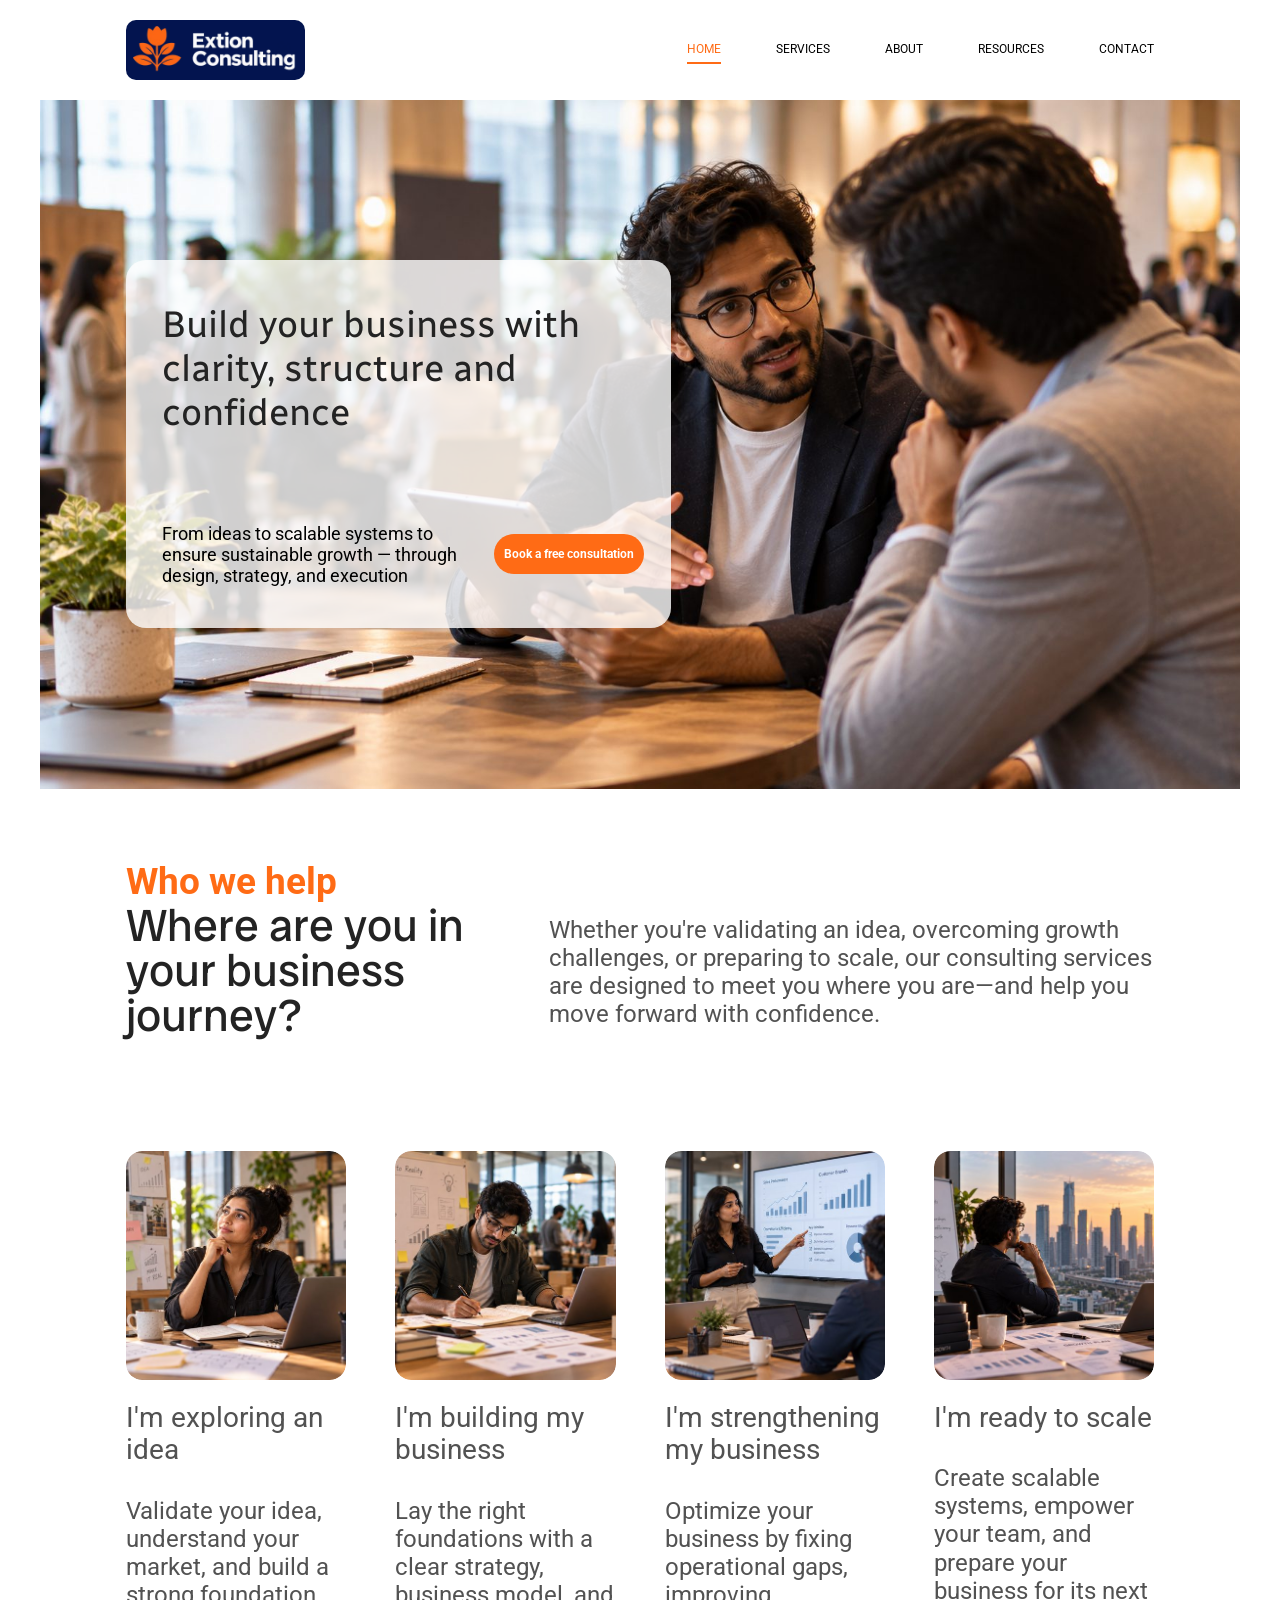
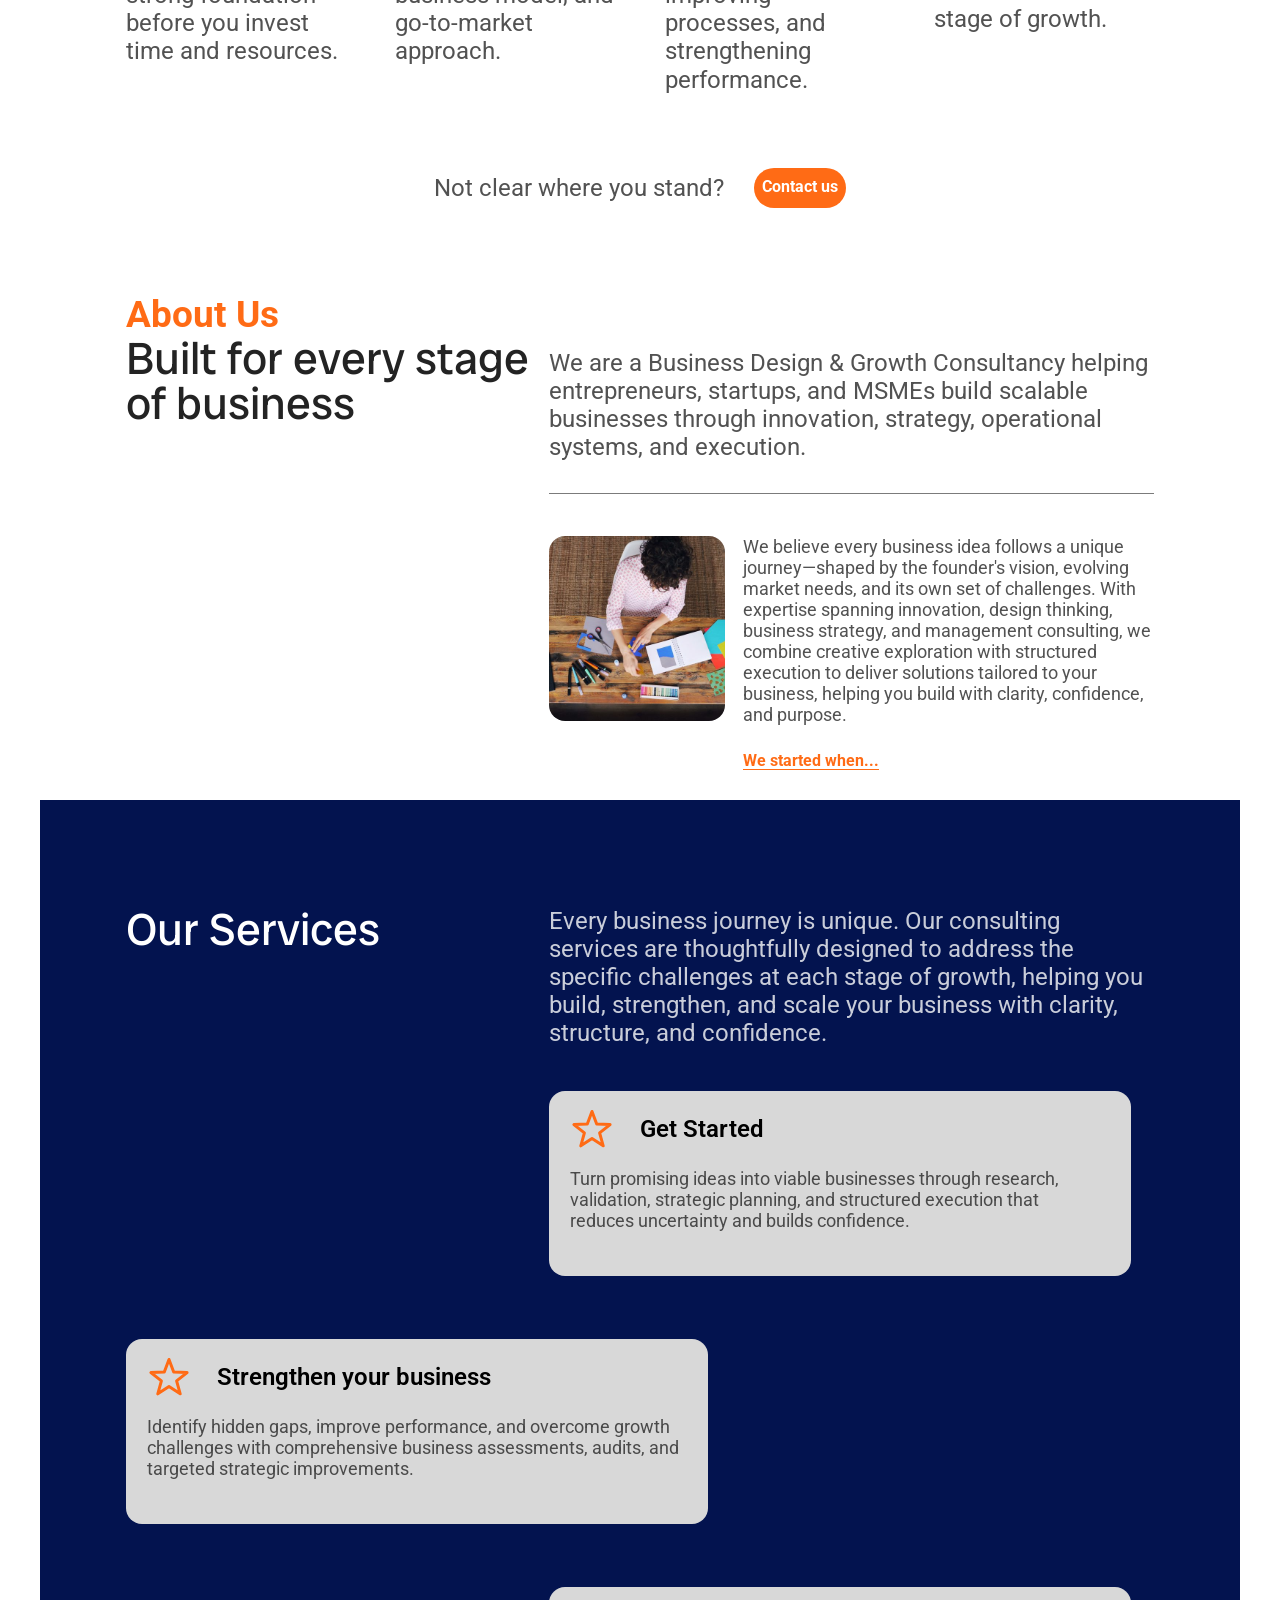
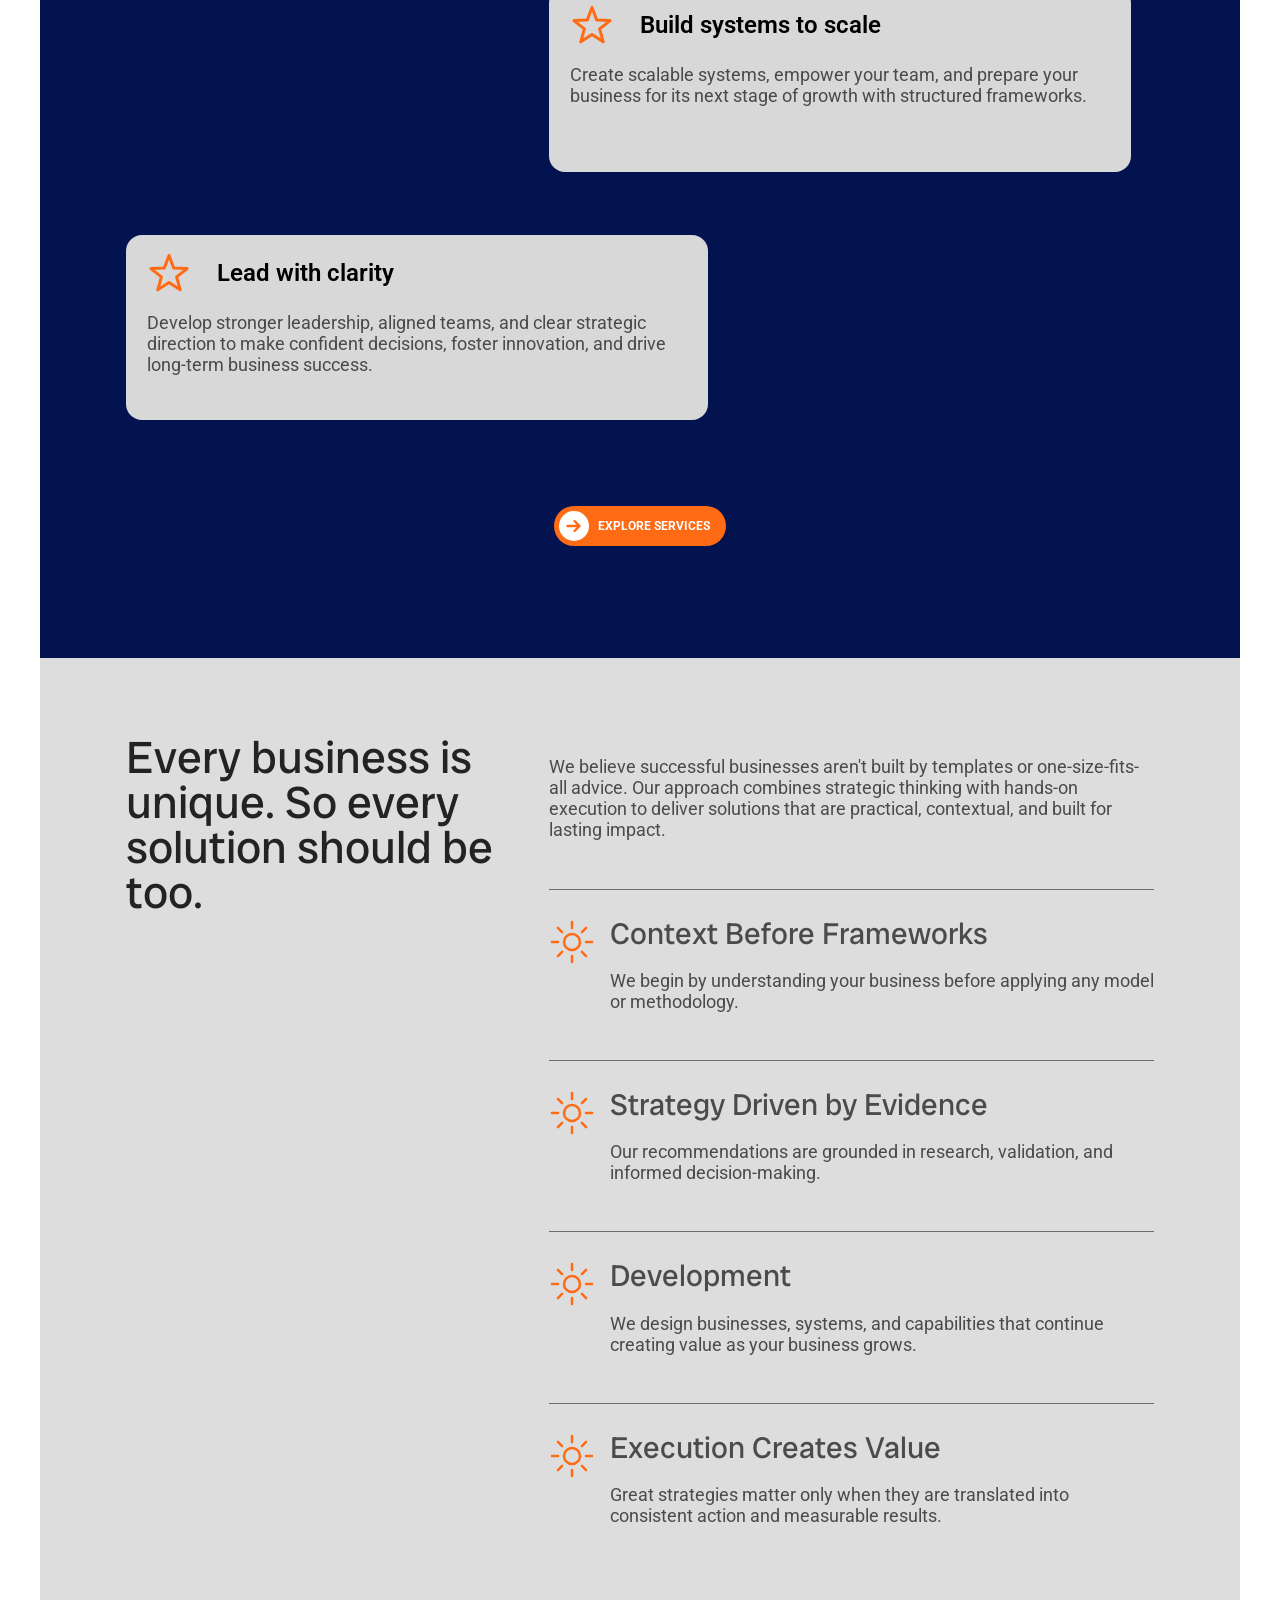
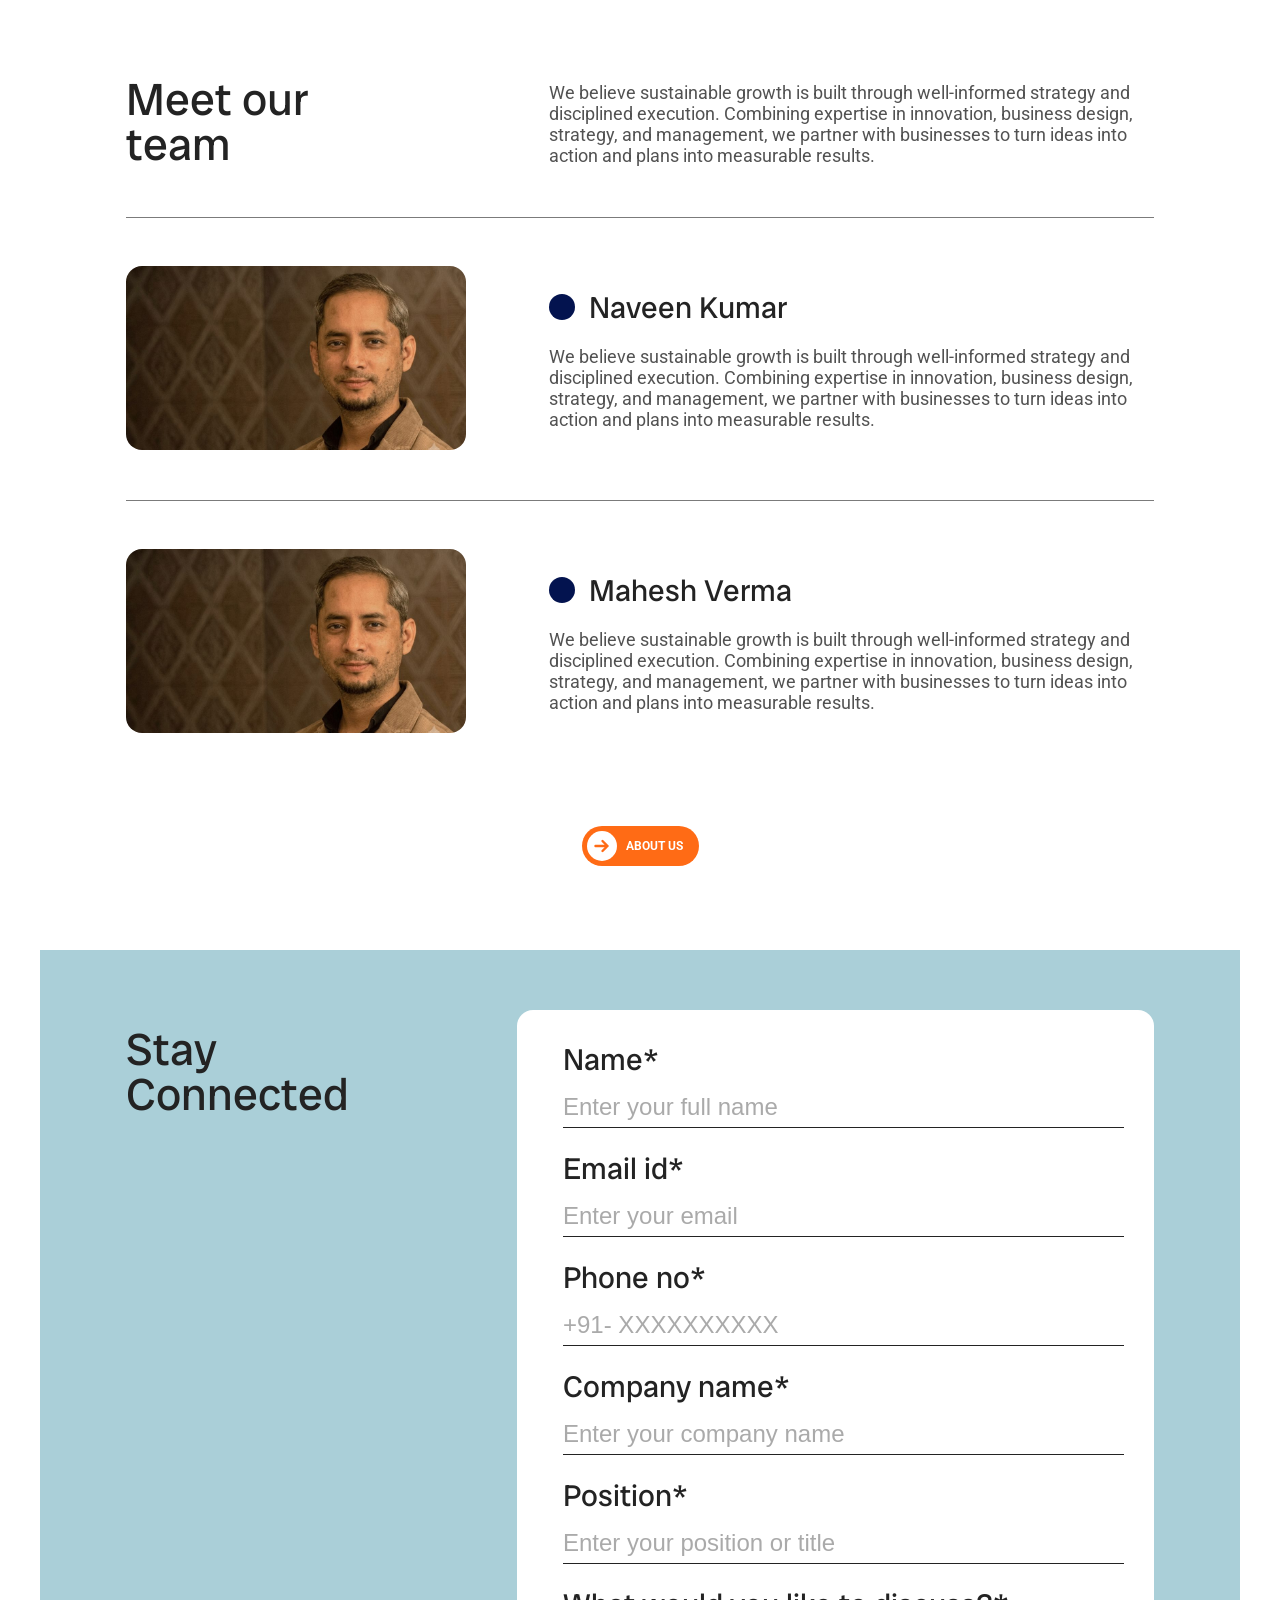
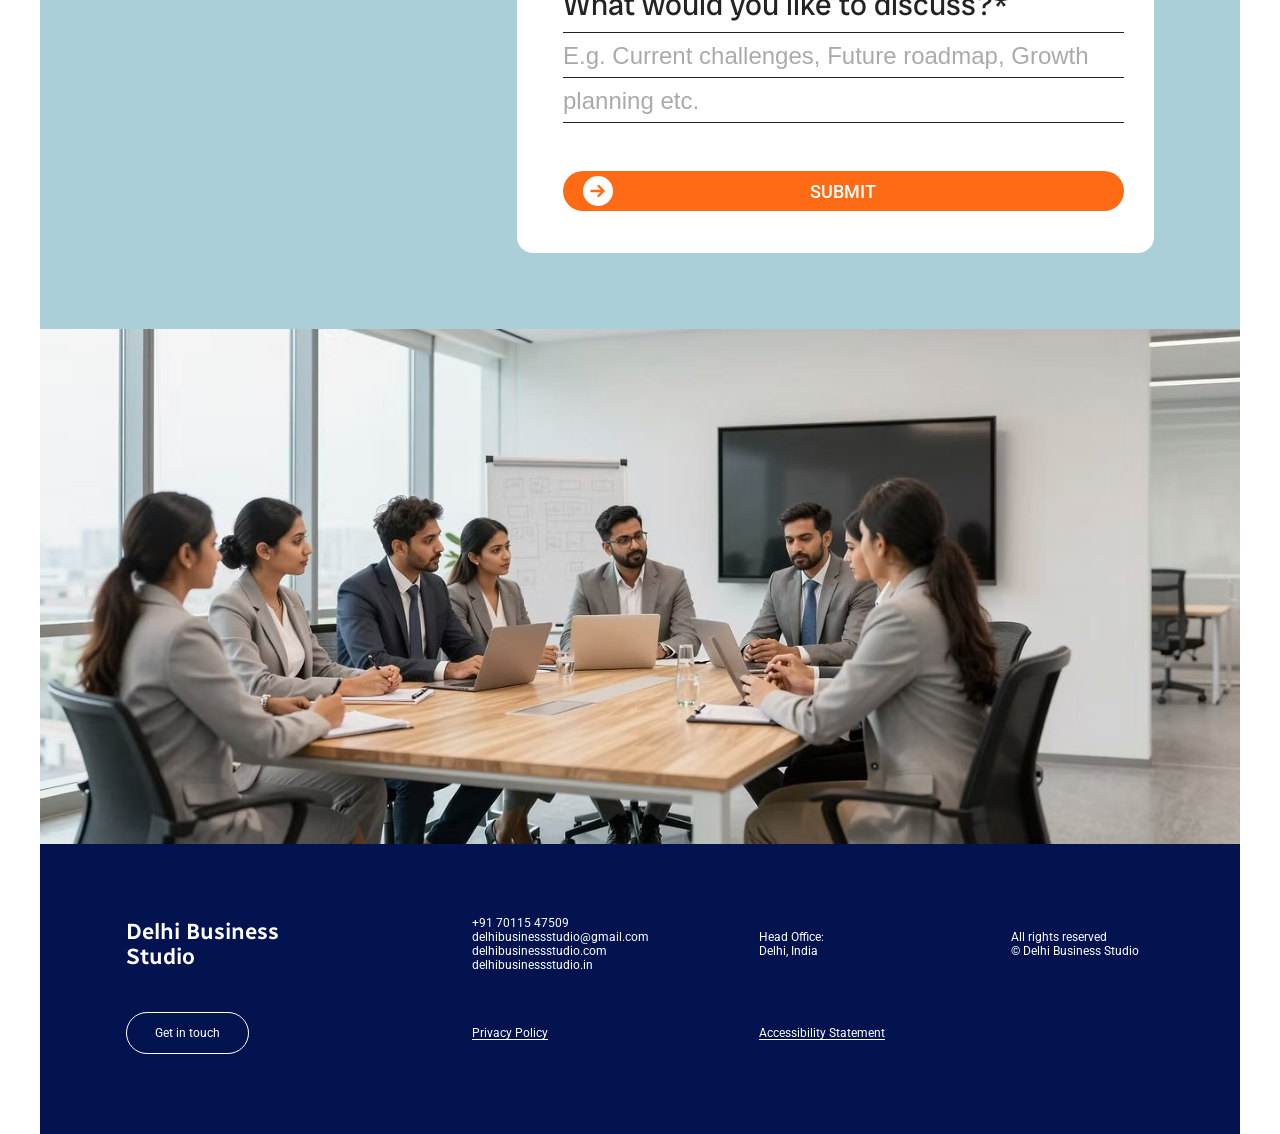
<file: index.html>
<!doctype html>
<html lang="en">
<head>
  <meta charset="utf-8">
  <meta name="viewport" content="width=device-width, initial-scale=1">
  <!-- Google Tag Manager -->
  <script>(function(w,d,s,l,i){w[l]=w[l]||[];w[l].push({'gtm.start':
  new Date().getTime(),event:'gtm.js'});var f=d.getElementsByTagName(s)[0],
  j=d.createElement(s),dl=l!='dataLayer'?'&l='+l:'';j.async=true;j.src=
  'https://www.googletagmanager.com/gtm.js?id='+i+dl;f.parentNode.insertBefore(j,f);
  })(window,document,'script','dataLayer','GTM-NVSBZQLS');</script>
  <!-- End Google Tag Manager -->
  <title>Extion Consulting — Business Design &amp; Growth Consultancy</title>
  <meta name="description" content="Extion Consulting helps entrepreneurs, startups, and MSMEs build scalable businesses through innovation, strategy, operational systems, and execution.">
  <link rel="icon" href="favicon.svg" type="image/svg+xml">
  <link rel="preconnect" href="https://fonts.googleapis.com">
  <link rel="preconnect" href="https://fonts.gstatic.com" crossorigin>
  <link rel="stylesheet" href="https://fonts.googleapis.com/css2?family=Radio+Canada+Big&family=Radio+Canada:ital,wght@0,400;0,500;0,600;0,700;1,400&family=Roboto:wght@400;500;600;700&display=swap">
  <link rel="stylesheet" href="css/styles.css">
  <script src="js/main.js" defer></script>
</head>
<body>
  <!-- Google Tag Manager (noscript) -->
  <noscript><iframe src="https://www.googletagmanager.com/ns.html?id=GTM-NVSBZQLS"
  height="0" width="0" style="display:none;visibility:hidden"></iframe></noscript>
  <!-- End Google Tag Manager (noscript) -->
  <a class="skip-link" href="#main">Skip to content</a>

  <header class="site-header">
    <div class="site-header__inner">
      <a href="index.html" class="logo"><img src="assets/img/logo.png" alt="Extion Consulting — home" width="179" height="61"></a>
      <nav class="main-nav" aria-label="Main">
        <a href="index.html" aria-current="page">HOME</a>
        <a href="services.html">SERVICES</a>
        <a href="about.html">ABOUT</a>
        <a href="resources.html">RESOURCES</a>
        <a href="contact.html">CONTACT</a>
      </nav>
      <button class="menu-toggle" type="button" aria-expanded="false" aria-controls="mobile-nav" aria-label="Open menu"><span></span></button>
    </div>
    <nav class="mobile-nav" id="mobile-nav" aria-label="Main" hidden>
      <a href="index.html" aria-current="page">HOME</a>
      <a href="services.html">SERVICES</a>
      <a href="about.html">ABOUT</a>
      <a href="resources.html">RESOURCES</a>
      <a href="contact.html">CONTACT</a>
    </nav>
  </header>

  <main id="main">
    <section class="hero hero--home">
      <div class="hero__media"><img src="assets/img/home-hero.jpg" alt="Two consultants in conversation over a tablet" width="1655" height="950" fetchpriority="high"></div>
      <div class="hero__card">
        <h1 class="hero__title">Build your business with clarity, structure and confidence</h1>
        <div class="hero__row">
          <p class="hero__sub">From ideas to scalable systems to ensure sustainable growth — through design, strategy, and execution</p>
          <a href="contact.html#stay-connected" class="btn" data-popup="Book a free consultation">Book a free consultation</a>
        </div>
      </div>
    </section>

    <section class="section who">
      <div class="split">
        <div>
          <p class="kicker">Who we help</p>
          <h2 class="display">Where are you in your business journey?</h2>
        </div>
        <p class="lead who__lead">Whether you're validating an idea, overcoming growth challenges, or preparing to scale, our consulting services are designed to meet you where you are—and help you move forward with confidence.</p>
      </div>

      <div class="stage-grid">
        <a class="stage-card" href="services.html#get-started">
          <div class="stage-card__media"><img class="stage-card__img" src="assets/img/stage-idea.jpg" alt="" width="700" height="467" loading="lazy" style="object-position: 60% 20%"></div>
          <h3 class="stage-card__title">I'm exploring an idea</h3>
          <p class="stage-card__text">Validate your idea, understand your market, and build a strong foundation before you invest time and resources.</p>
        </a>
        <a class="stage-card" href="services.html#get-started">
          <div class="stage-card__media"><img class="stage-card__img" src="assets/img/stage-building.jpg" alt="" width="700" height="467" loading="lazy" style="object-position: 42% 50%"></div>
          <h3 class="stage-card__title">I'm building my business</h3>
          <p class="stage-card__text">Lay the right foundations with a clear strategy, business model, and go-to-market approach.</p>
        </a>
        <a class="stage-card" href="services.html#strengthen">
          <div class="stage-card__media"><img class="stage-card__img" src="assets/img/stage-strengthening.jpg" alt="" width="700" height="467" loading="lazy" style="object-position: 100% 50%"></div>
          <h3 class="stage-card__title">I'm strengthening my business</h3>
          <p class="stage-card__text">Optimize your business by fixing operational gaps, improving processes, and strengthening performance.</p>
        </a>
        <a class="stage-card" href="services.html#scale">
          <div class="stage-card__media"><img class="stage-card__img" src="assets/img/stage-scale.jpg" alt="" width="700" height="467" loading="lazy" style="object-position: 44% 50%"></div>
          <h3 class="stage-card__title">I'm ready to scale</h3>
          <p class="stage-card__text">Create scalable systems, empower your team, and prepare your business for its next stage of growth.</p>
        </a>
      </div>

      <div class="cta-line">
        <p class="lead">Not clear where you stand?</p>
        <a href="contact.html#stay-connected" class="btn btn--md" data-popup="Not clear where you stand?">Contact us</a>
      </div>
    </section>

    <section class="section about-home">
      <div class="split">
        <div>
          <p class="kicker">About Us</p>
          <h2 class="display">Built for every stage of business</h2>
        </div>
        <div class="about-home__lead">
          <p class="lead">We are a Business Design &amp; Growth Consultancy helping entrepreneurs, startups, and MSMEs build scalable businesses through innovation, strategy, operational systems, and execution.</p>
          <hr class="rule">
          <div class="about-home__row">
            <img src="assets/img/about-intro.jpg" alt="A founder working through plans at a desk" width="900" height="506" loading="lazy">
            <div>
              <p class="body">We believe every business idea follows a unique journey—shaped by the founder's vision, evolving market needs, and its own set of challenges. With expertise spanning innovation, design thinking, business strategy, and management consulting, we combine creative exploration with structured execution to deliver solutions tailored to your business, helping you build with clarity, confidence, and purpose.</p>
              <a href="about.html" class="text-link">We started when...</a>
            </div>
          </div>
        </div>
      </div>
    </section>

    <section class="section services-home">
      <div class="split">
        <h2 class="display on-navy">Our Services</h2>
        <p class="lead">Every business journey is unique. Our consulting services are thoughtfully designed to address the specific challenges at each stage of growth, helping you build, strengthen, and scale your business with clarity, structure, and confidence.</p>
      </div>

      <div class="zigzag">
        <article class="zz-card">
          <div class="zz-card__head">
            <svg viewBox="0 0 44 42" aria-hidden="true"><path d="M22 3.5l4.7 12.5 13.4.6-10.5 8.3 3.6 12.9L22 30.4l-11.2 7.4 3.6-12.9L3.9 16.6l13.4-.6z" fill="none" stroke="#ff6b15" stroke-width="3" stroke-linejoin="round"/></svg>
            <h3 class="zz-card__title">Get Started</h3>
          </div>
          <p class="zz-card__text">Turn promising ideas into viable businesses through research, validation, strategic planning, and structured execution that reduces uncertainty and builds confidence.</p>
        </article>
        <article class="zz-card">
          <div class="zz-card__head">
            <svg viewBox="0 0 44 42" aria-hidden="true"><path d="M22 3.5l4.7 12.5 13.4.6-10.5 8.3 3.6 12.9L22 30.4l-11.2 7.4 3.6-12.9L3.9 16.6l13.4-.6z" fill="none" stroke="#ff6b15" stroke-width="3" stroke-linejoin="round"/></svg>
            <h3 class="zz-card__title">Strengthen your business</h3>
          </div>
          <p class="zz-card__text">Identify hidden gaps, improve performance, and overcome growth challenges with comprehensive business assessments, audits, and targeted strategic improvements.</p>
        </article>
        <article class="zz-card">
          <div class="zz-card__head">
            <svg viewBox="0 0 44 42" aria-hidden="true"><path d="M22 3.5l4.7 12.5 13.4.6-10.5 8.3 3.6 12.9L22 30.4l-11.2 7.4 3.6-12.9L3.9 16.6l13.4-.6z" fill="none" stroke="#ff6b15" stroke-width="3" stroke-linejoin="round"/></svg>
            <h3 class="zz-card__title">Build systems to scale</h3>
          </div>
          <p class="zz-card__text">Create scalable systems, empower your team, and prepare your business for its next stage of growth with structured frameworks.</p>
        </article>
        <article class="zz-card">
          <div class="zz-card__head">
            <svg viewBox="0 0 44 42" aria-hidden="true"><path d="M22 3.5l4.7 12.5 13.4.6-10.5 8.3 3.6 12.9L22 30.4l-11.2 7.4 3.6-12.9L3.9 16.6l13.4-.6z" fill="none" stroke="#ff6b15" stroke-width="3" stroke-linejoin="round"/></svg>
            <h3 class="zz-card__title">Lead with clarity</h3>
          </div>
          <p class="zz-card__text">Develop stronger leadership, aligned teams, and clear strategic direction to make confident decisions, foster innovation, and drive long-term business success.</p>
        </article>
      </div>

      <div class="center">
        <a href="services.html" class="btn btn--icon"><svg class="btn__icon" viewBox="0 0 30 30" aria-hidden="true"><circle cx="15" cy="15" r="15" fill="#fff"/><path d="M8.5 15h12M15.5 10l5 5-5 5" fill="none" stroke="#ff6b15" stroke-width="2.4" stroke-linecap="round" stroke-linejoin="round"/></svg>EXPLORE SERVICES</a>
      </div>
    </section>

    <section class="section approach">
      <div class="split">
        <h2 class="display">Every business is unique. So every solution should be too.</h2>
        <div class="approach__intro">
          <p class="body">We believe successful businesses aren't built by templates or one-size-fits-all advice. Our approach combines strategic thinking with hands-on execution to deliver solutions that are practical, contextual, and built for lasting impact.</p>
          <div class="principles">
            <article class="principle">
              <svg viewBox="0 0 46 46" aria-hidden="true" fill="none" stroke="#ff6b15" stroke-width="2.5" stroke-linecap="round"><circle cx="23" cy="23" r="8"/><path d="M23 3v6M23 37v6M3 23h6M37 23h6M8.9 8.9l4.2 4.2M32.9 32.9l4.2 4.2M8.9 37.1l4.2-4.2M32.9 13.1l4.2-4.2"/></svg>
              <div>
                <h3 class="principle__title">Context Before Frameworks</h3>
                <p class="body">We begin by understanding your business before applying any model or methodology.</p>
              </div>
            </article>
            <article class="principle">
              <svg viewBox="0 0 46 46" aria-hidden="true" fill="none" stroke="#ff6b15" stroke-width="2.5" stroke-linecap="round"><circle cx="23" cy="23" r="8"/><path d="M23 3v6M23 37v6M3 23h6M37 23h6M8.9 8.9l4.2 4.2M32.9 32.9l4.2 4.2M8.9 37.1l4.2-4.2M32.9 13.1l4.2-4.2"/></svg>
              <div>
                <h3 class="principle__title">Strategy Driven by Evidence</h3>
                <p class="body">Our recommendations are grounded in research, validation, and informed decision-making.</p>
              </div>
            </article>
            <article class="principle">
              <svg viewBox="0 0 46 46" aria-hidden="true" fill="none" stroke="#ff6b15" stroke-width="2.5" stroke-linecap="round"><circle cx="23" cy="23" r="8"/><path d="M23 3v6M23 37v6M3 23h6M37 23h6M8.9 8.9l4.2 4.2M32.9 32.9l4.2 4.2M8.9 37.1l4.2-4.2M32.9 13.1l4.2-4.2"/></svg>
              <div>
                <h3 class="principle__title">Development</h3>
                <p class="body">We design businesses, systems, and capabilities that continue creating value as your business grows.</p>
              </div>
            </article>
            <article class="principle">
              <svg viewBox="0 0 46 46" aria-hidden="true" fill="none" stroke="#ff6b15" stroke-width="2.5" stroke-linecap="round"><circle cx="23" cy="23" r="8"/><path d="M23 3v6M23 37v6M3 23h6M37 23h6M8.9 8.9l4.2 4.2M32.9 32.9l4.2 4.2M8.9 37.1l4.2-4.2M32.9 13.1l4.2-4.2"/></svg>
              <div>
                <h3 class="principle__title">Execution Creates Value</h3>
                <p class="body">Great strategies matter only when they are translated into consistent action and measurable results.</p>
              </div>
            </article>
          </div>
        </div>
      </div>
    </section>

    <section class="section team">
      <div class="split">
        <h2 class="display">Meet our<br>team</h2>
        <p class="body team__intro">We believe sustainable growth is built through well-informed strategy and disciplined execution. Combining expertise in innovation, business design, strategy, and management, we partner with businesses to turn ideas into action and plans into measurable results.</p>
      </div>

      <div class="team__list">
        <article class="member">
          <img src="assets/img/founder.jpg" alt="Naveen Kumar" width="1000" height="650" loading="lazy">
          <div>
            <h3 class="member__name">Naveen Kumar</h3>
            <p class="body">We believe sustainable growth is built through well-informed strategy and disciplined execution. Combining expertise in innovation, business design, strategy, and management, we partner with businesses to turn ideas into action and plans into measurable results.</p>
          </div>
        </article>
        <article class="member">
          <img src="assets/img/founder.jpg" alt="Mahesh Verma" width="1000" height="650" loading="lazy">
          <div>
            <h3 class="member__name">Mahesh Verma</h3>
            <p class="body">We believe sustainable growth is built through well-informed strategy and disciplined execution. Combining expertise in innovation, business design, strategy, and management, we partner with businesses to turn ideas into action and plans into measurable results.</p>
          </div>
        </article>
      </div>

      <div class="center">
        <a href="about.html" class="btn btn--icon"><svg class="btn__icon" viewBox="0 0 30 30" aria-hidden="true"><circle cx="15" cy="15" r="15" fill="#fff"/><path d="M8.5 15h12M15.5 10l5 5-5 5" fill="none" stroke="#ff6b15" stroke-width="2.4" stroke-linecap="round" stroke-linejoin="round"/></svg>ABOUT US</a>
      </div>
    </section>

    <section class="section connect" id="stay-connected">
      <h2 class="display">Stay<br>Connected</h2>
      <div class="form-card">
        <form class="contact-form">
          <input class="hp" type="text" name="website" tabindex="-1" autocomplete="off" aria-hidden="true">
          <div class="field">
            <label for="cf-name">Name*</label>
            <input id="cf-name" name="name" type="text" placeholder="Enter your full name" autocomplete="name" required>
          </div>
          <div class="field">
            <label for="cf-email">Email id*</label>
            <input id="cf-email" name="email" type="email" placeholder="Enter your email" autocomplete="email" required>
          </div>
          <div class="field">
            <label for="cf-phone">Phone no*</label>
            <input id="cf-phone" name="phone" type="tel" placeholder="+91- XXXXXXXXXX" autocomplete="tel" required>
          </div>
          <div class="field">
            <label for="cf-company">Company name*</label>
            <input id="cf-company" name="company" type="text" placeholder="Enter your company name" autocomplete="organization" required>
          </div>
          <div class="field">
            <label for="cf-position">Position*</label>
            <input id="cf-position" name="position" type="text" placeholder="Enter your position or title" autocomplete="organization-title" required>
          </div>
          <div class="field">
            <label for="cf-topic">What would you like to discuss?*</label>
            <textarea id="cf-topic" name="topic" rows="2" placeholder="E.g. Current challenges, Future roadmap, Growth planning etc." required></textarea>
          </div>
          <button type="submit" class="btn btn--block"><svg class="btn__icon" viewBox="0 0 30 30" aria-hidden="true"><circle cx="15" cy="15" r="15" fill="#fff"/><path d="M8.5 15h12M15.5 10l5 5-5 5" fill="none" stroke="#ff6b15" stroke-width="2.4" stroke-linecap="round" stroke-linejoin="round"/></svg><span class="btn__label">SUBMIT</span></button>
          <p class="form-note" role="alert" hidden>Sorry, something went wrong. Please try again or email us directly.</p>
        </form>
        <div class="form-done" role="status" hidden>
          <div class="form-done__icon" aria-hidden="true">✓</div>
          <p class="form-done__title">Thank you!</p>
          <p class="form-done__text">We'll be in touch shortly.</p>
          <button class="text-link" type="button">Submit another</button>
        </div>
      </div>
    </section>

    <div class="banner">
      <img src="assets/img/banner-meeting.jpg" alt="The Extion team in a meeting" width="1351" height="580" loading="lazy">
    </div>
  </main>

  <footer class="site-footer">
    <div class="footer-grid">
      <div class="footer-col">
        <p class="footer-brand">Delhi Business<br>Studio</p>
        <a href="contact.html#stay-connected" class="btn-outline" data-popup="Get in touch">Get in touch</a>
      </div>
      <div class="footer-col">
        <p class="footer-text"><a href="tel:+917011547509">+91 70115 47509</a><br><a href="mailto:delhibusinessstudio@gmail.com">delhibusinessstudio@gmail.com</a><br><a href="https://delhibusinessstudio.com" target="_blank" rel="noopener">delhibusinessstudio.com</a><br><a href="https://delhibusinessstudio.in" target="_blank" rel="noopener">delhibusinessstudio.in</a></p>
        <a href="#" class="footer-link">Privacy Policy</a>
      </div>
      <div class="footer-col">
        <address class="footer-text">Head Office:<br>Delhi, India</address>
        <a href="#" class="footer-link">Accessibility Statement</a>
      </div>
      <div class="footer-col">
        <p class="footer-text">All rights reserved<br>© Delhi Business Studio</p>
      </div>
    </div>
  </footer>
</body>
</html>
</file>
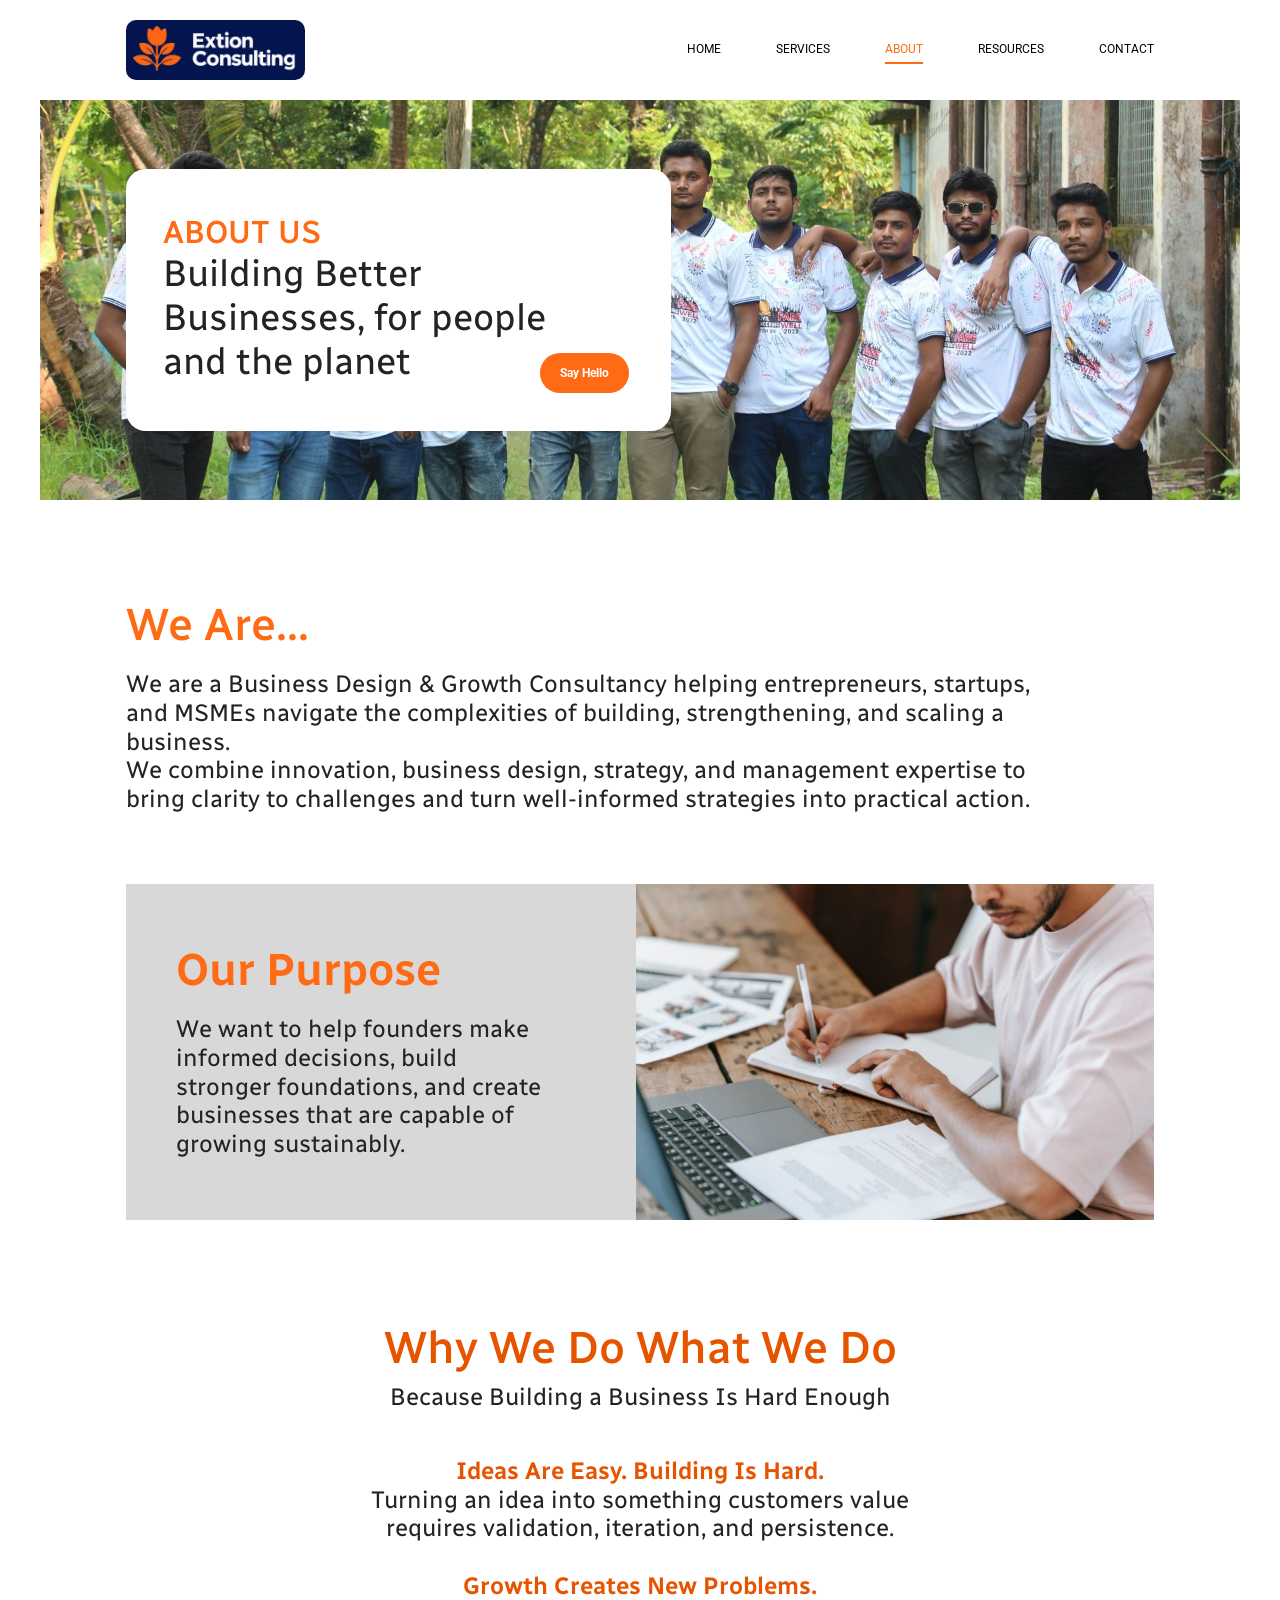
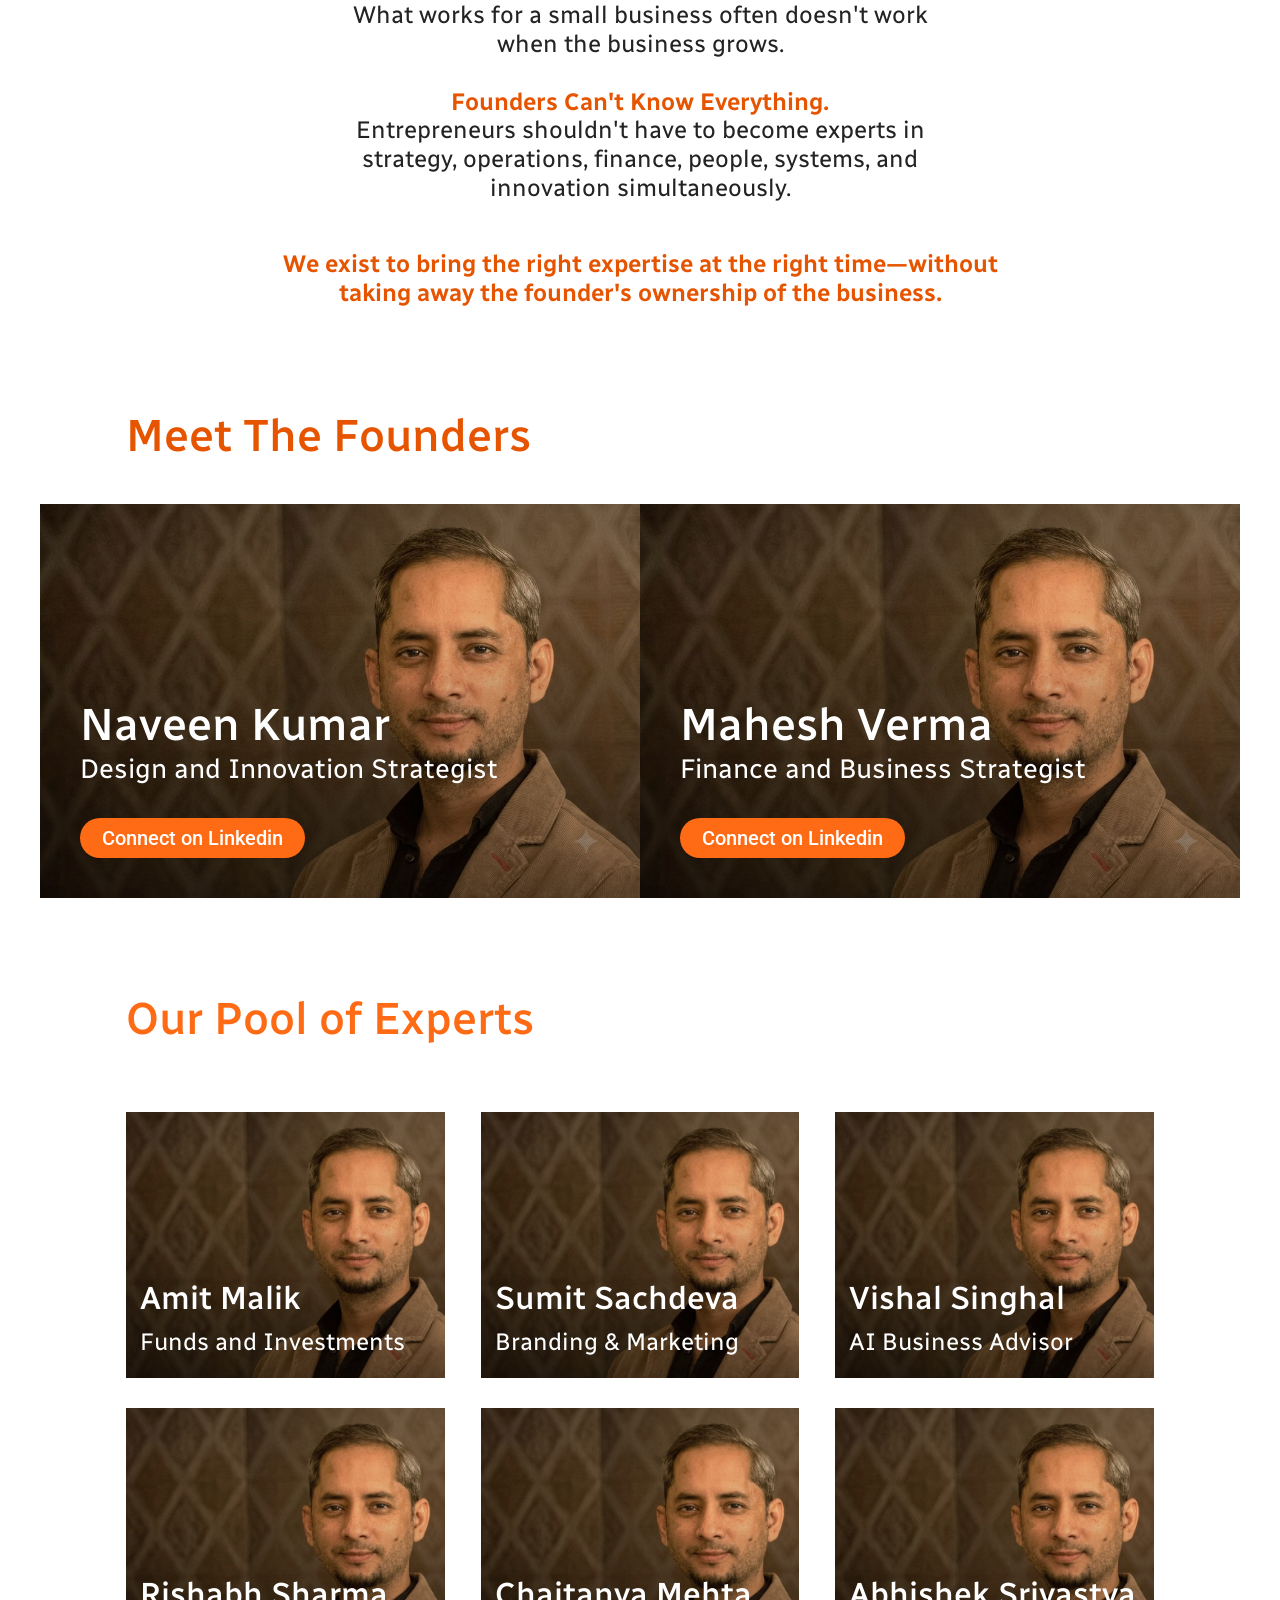
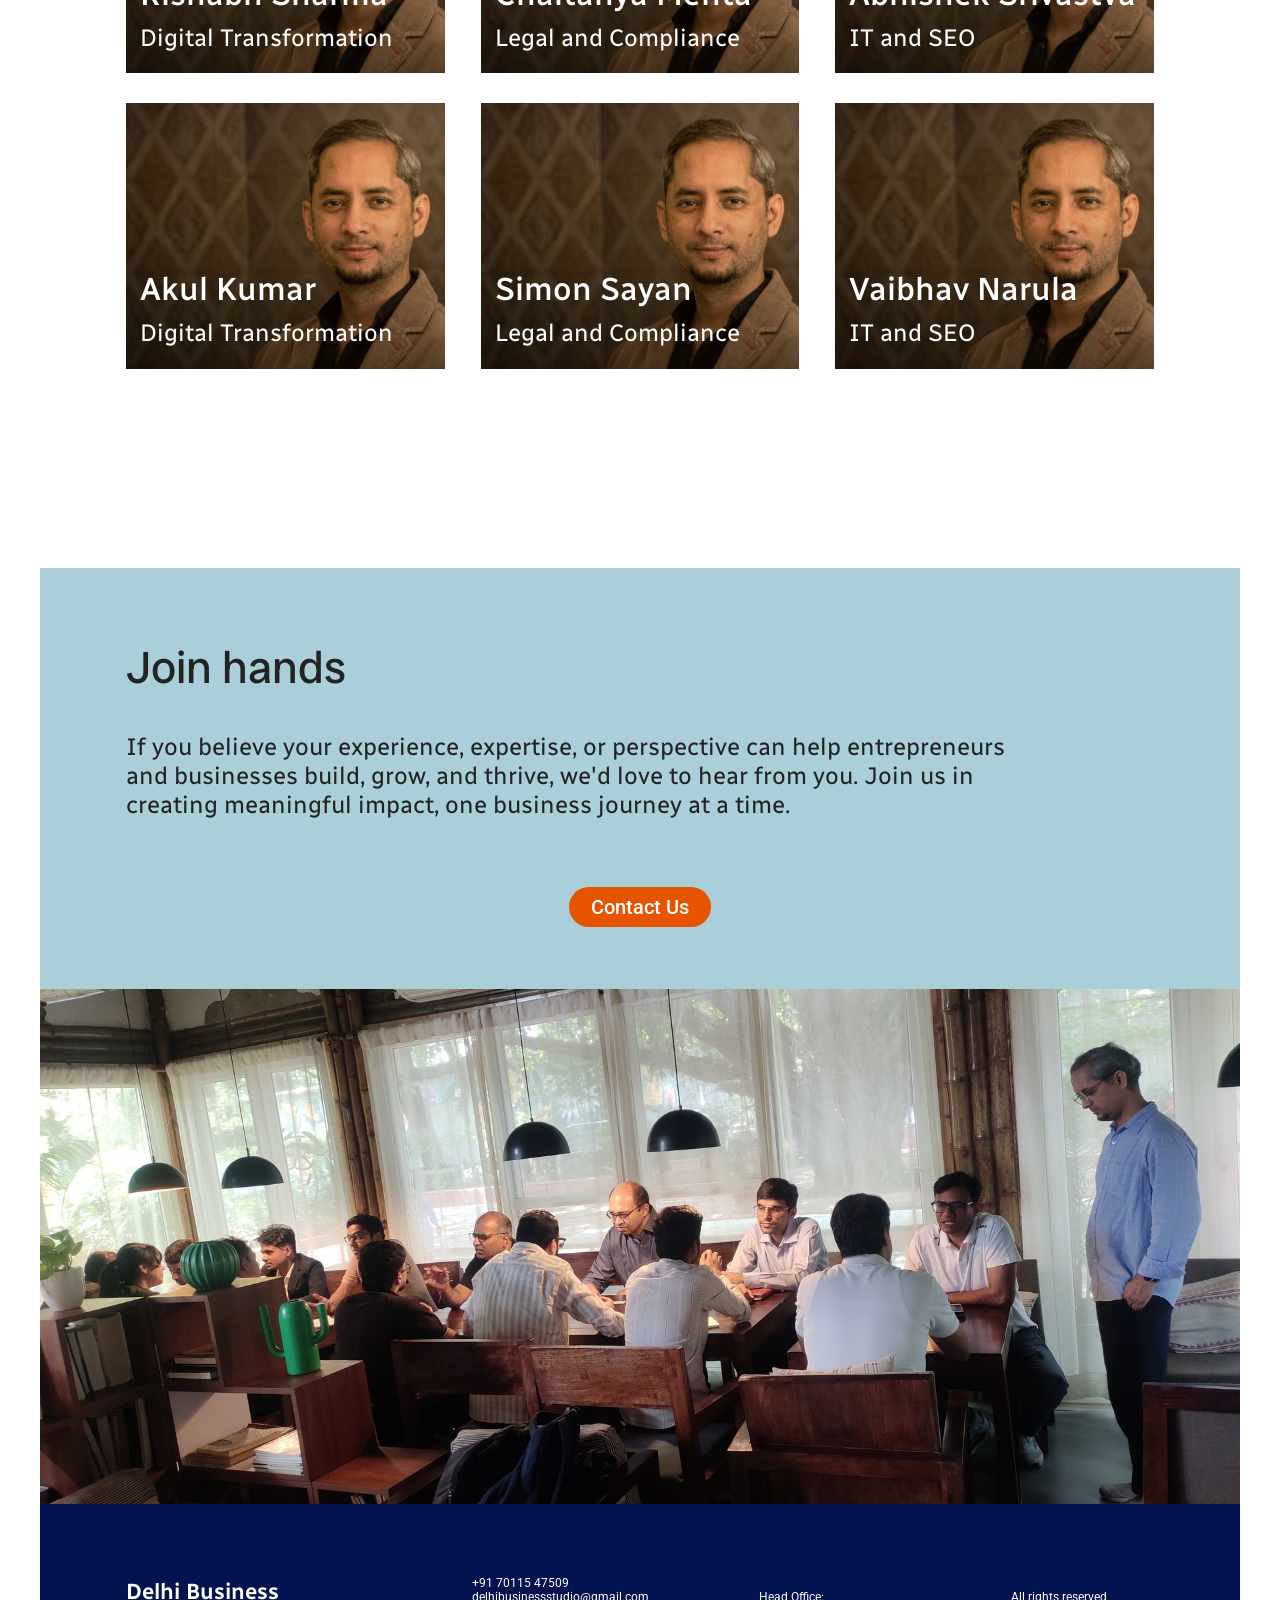
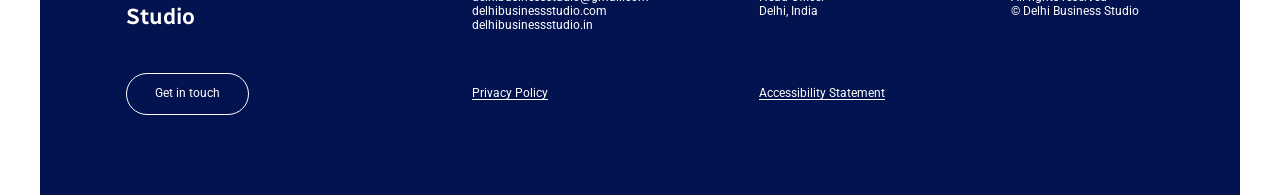
<file: about.html>
<!doctype html>
<html lang="en">
<head>
  <meta charset="utf-8">
  <meta name="viewport" content="width=device-width, initial-scale=1">
  <!-- Google Tag Manager -->
  <script>(function(w,d,s,l,i){w[l]=w[l]||[];w[l].push({'gtm.start':
  new Date().getTime(),event:'gtm.js'});var f=d.getElementsByTagName(s)[0],
  j=d.createElement(s),dl=l!='dataLayer'?'&l='+l:'';j.async=true;j.src=
  'https://www.googletagmanager.com/gtm.js?id='+i+dl;f.parentNode.insertBefore(j,f);
  })(window,document,'script','dataLayer','GTM-NVSBZQLS');</script>
  <!-- End Google Tag Manager -->
  <title>About Us — Extion Consulting</title>
  <meta name="description" content="Extion Consulting is a Business Design &amp; Growth Consultancy helping entrepreneurs, startups, and MSMEs build, strengthen, and scale their businesses.">
  <link rel="icon" href="favicon.svg" type="image/svg+xml">
  <link rel="preconnect" href="https://fonts.googleapis.com">
  <link rel="preconnect" href="https://fonts.gstatic.com" crossorigin>
  <link rel="stylesheet" href="https://fonts.googleapis.com/css2?family=Radio+Canada+Big&family=Radio+Canada:ital,wght@0,400;0,500;0,600;0,700;1,400&family=Roboto:wght@400;500;600;700&display=swap">
  <link rel="stylesheet" href="css/styles.css">
  <script src="js/main.js" defer></script>
</head>
<body>
  <!-- Google Tag Manager (noscript) -->
  <noscript><iframe src="https://www.googletagmanager.com/ns.html?id=GTM-NVSBZQLS"
  height="0" width="0" style="display:none;visibility:hidden"></iframe></noscript>
  <!-- End Google Tag Manager (noscript) -->
  <a class="skip-link" href="#main">Skip to content</a>

  <header class="site-header">
    <div class="site-header__inner">
      <a href="index.html" class="logo"><img src="assets/img/logo.png" alt="Extion Consulting — home" width="179" height="61"></a>
      <nav class="main-nav" aria-label="Main">
        <a href="index.html">HOME</a>
        <a href="services.html">SERVICES</a>
        <a href="about.html" aria-current="page">ABOUT</a>
        <a href="resources.html">RESOURCES</a>
        <a href="contact.html">CONTACT</a>
      </nav>
      <button class="menu-toggle" type="button" aria-expanded="false" aria-controls="mobile-nav" aria-label="Open menu"><span></span></button>
    </div>
    <nav class="mobile-nav" id="mobile-nav" aria-label="Main" hidden>
      <a href="index.html">HOME</a>
      <a href="services.html">SERVICES</a>
      <a href="about.html" aria-current="page">ABOUT</a>
      <a href="resources.html">RESOURCES</a>
      <a href="contact.html">CONTACT</a>
    </nav>
  </header>

  <main id="main">
    <section class="hero">
      <div class="hero__media"><img src="assets/img/about-hero.jpg" alt="The Extion team standing together outdoors" width="1800" height="1200" fetchpriority="high" style="object-position: center 57%"></div>
      <div class="hero__card">
        <div class="hero__copy">
          <p class="hero__eyebrow">ABOUT US</p>
          <h1 class="hero__title">Building Better<br>Businesses, for people<br>and the planet</h1>
        </div>
        <a href="contact.html#stay-connected" class="btn" data-popup="Say Hello">Say Hello</a>
      </div>
    </section>

    <section class="section we-are">
      <h2 class="heading">We Are...</h2>
      <div class="rc-text">
        <p>We are a Business Design &amp; Growth Consultancy helping entrepreneurs, startups, and MSMEs navigate the complexities of building, strengthening, and scaling a business.</p>
        <p>We combine innovation, business design, strategy, and management expertise to bring clarity to challenges and turn well-informed strategies into practical action.</p>
      </div>

      <div class="purpose-box">
        <div class="purpose-box__copy">
          <h2 class="heading">Our Purpose</h2>
          <p class="rc-text">We want to help founders make informed decisions, build stronger foundations, and create businesses that are capable of growing sustainably.</p>
        </div>
        <img src="assets/img/purpose.jpg" alt="A founder writing notes beside a laptop" width="1200" height="800" loading="lazy">
      </div>
    </section>

    <section class="section why">
      <h2 class="heading heading--deep">Why We Do What We Do</h2>
      <p class="rc-text why__sub">Because Building a Business Is Hard Enough</p>
      <div class="why__list">
        <div>
          <h3>Ideas Are Easy. Building Is Hard.</h3>
          <p class="rc-text">Turning an idea into something customers value requires validation, iteration, and persistence.</p>
        </div>
        <div>
          <h3>Growth Creates New Problems.</h3>
          <p class="rc-text">What works for a small business often doesn't work when the business grows.</p>
        </div>
        <div>
          <h3>Founders Can't Know Everything.</h3>
          <p class="rc-text">Entrepreneurs shouldn't have to become experts in strategy, operations, finance, people, systems, and innovation simultaneously.</p>
        </div>
      </div>
      <p class="why__closing">We exist to bring the right expertise at the right time—without taking away the founder's ownership of the business.</p>
    </section>

    <section class="section founders-heading">
      <h2 class="heading heading--deep">Meet The Founders</h2>
    </section>
    <div class="frame founders">
      <article class="founder">
        <img src="assets/img/founder.jpg" alt="Naveen Kumar" width="1000" height="650" loading="lazy">
        <div class="founder__info">
          <h3 class="founder__name">Naveen Kumar</h3>
          <p class="founder__role">Design and Innovation Strategist</p>
          <a href="https://linkedin.com" target="_blank" rel="noopener noreferrer" class="btn btn--lg">Connect on Linkedin</a>
        </div>
      </article>
      <article class="founder">
        <img src="assets/img/founder.jpg" alt="Mahesh Verma" width="1000" height="650" loading="lazy">
        <div class="founder__info">
          <h3 class="founder__name">Mahesh Verma</h3>
          <p class="founder__role">Finance and Business Strategist</p>
          <a href="https://linkedin.com" target="_blank" rel="noopener noreferrer" class="btn btn--lg">Connect on Linkedin</a>
        </div>
      </article>
    </div>

    <section class="section experts">
      <h2 class="heading">Our Pool of Experts</h2>
      <div class="experts-grid">
        <article class="expert">
          <img src="assets/img/founder.jpg" alt="" width="1000" height="650" loading="lazy">
          <div class="expert__info"><h3 class="expert__name">Amit Malik</h3><p class="expert__domain">Funds and Investments</p></div>
        </article>
        <article class="expert">
          <img src="assets/img/founder.jpg" alt="" width="1000" height="650" loading="lazy">
          <div class="expert__info"><h3 class="expert__name">Sumit Sachdeva</h3><p class="expert__domain">Branding &amp; Marketing</p></div>
        </article>
        <article class="expert">
          <img src="assets/img/founder.jpg" alt="" width="1000" height="650" loading="lazy">
          <div class="expert__info"><h3 class="expert__name">Vishal Singhal</h3><p class="expert__domain">AI Business Advisor</p></div>
        </article>
        <article class="expert">
          <img src="assets/img/founder.jpg" alt="" width="1000" height="650" loading="lazy">
          <div class="expert__info"><h3 class="expert__name">Rishabh Sharma</h3><p class="expert__domain">Digital Transformation</p></div>
        </article>
        <article class="expert">
          <img src="assets/img/founder.jpg" alt="" width="1000" height="650" loading="lazy">
          <div class="expert__info"><h3 class="expert__name">Chaitanya Mehta</h3><p class="expert__domain">Legal and Compliance</p></div>
        </article>
        <article class="expert">
          <img src="assets/img/founder.jpg" alt="" width="1000" height="650" loading="lazy">
          <div class="expert__info"><h3 class="expert__name">Abhishek Srivastva</h3><p class="expert__domain">IT and SEO</p></div>
        </article>
        <article class="expert">
          <img src="assets/img/founder.jpg" alt="" width="1000" height="650" loading="lazy">
          <div class="expert__info"><h3 class="expert__name">Akul Kumar</h3><p class="expert__domain">Digital Transformation</p></div>
        </article>
        <article class="expert">
          <img src="assets/img/founder.jpg" alt="" width="1000" height="650" loading="lazy">
          <div class="expert__info"><h3 class="expert__name">Simon Sayan</h3><p class="expert__domain">Legal and Compliance</p></div>
        </article>
        <article class="expert">
          <img src="assets/img/founder.jpg" alt="" width="1000" height="650" loading="lazy">
          <div class="expert__info"><h3 class="expert__name">Vaibhav Narula</h3><p class="expert__domain">IT and SEO</p></div>
        </article>
      </div>
    </section>

    <section class="section join">
      <h2 class="display">Join hands</h2>
      <p class="rc-text">If you believe your experience, expertise, or perspective can help entrepreneurs and businesses build, grow, and thrive, we'd love to hear from you. Join us in creating meaningful impact, one business journey at a time.</p>
      <div class="center">
        <a href="contact.html#stay-connected" class="btn btn--deep btn--lg" data-popup="Join hands" data-topic="I'd like to join your pool of experts.">Contact Us</a>
      </div>
    </section>

    <div class="banner banner--bottom">
      <img src="assets/img/banner-team.jpg" alt="Founders and experts in a workshop session" width="1800" height="830" loading="lazy">
    </div>
  </main>

  <footer class="site-footer">
    <div class="footer-grid">
      <div class="footer-col">
        <p class="footer-brand">Delhi Business<br>Studio</p>
        <a href="contact.html#stay-connected" class="btn-outline" data-popup="Get in touch">Get in touch</a>
      </div>
      <div class="footer-col">
        <p class="footer-text"><a href="tel:+917011547509">+91 70115 47509</a><br><a href="mailto:delhibusinessstudio@gmail.com">delhibusinessstudio@gmail.com</a><br><a href="https://delhibusinessstudio.com" target="_blank" rel="noopener">delhibusinessstudio.com</a><br><a href="https://delhibusinessstudio.in" target="_blank" rel="noopener">delhibusinessstudio.in</a></p>
        <a href="#" class="footer-link">Privacy Policy</a>
      </div>
      <div class="footer-col">
        <address class="footer-text">Head Office:<br>Delhi, India</address>
        <a href="#" class="footer-link">Accessibility Statement</a>
      </div>
      <div class="footer-col">
        <p class="footer-text">All rights reserved<br>© Delhi Business Studio</p>
      </div>
    </div>
  </footer>
</body>
</html>
</file>
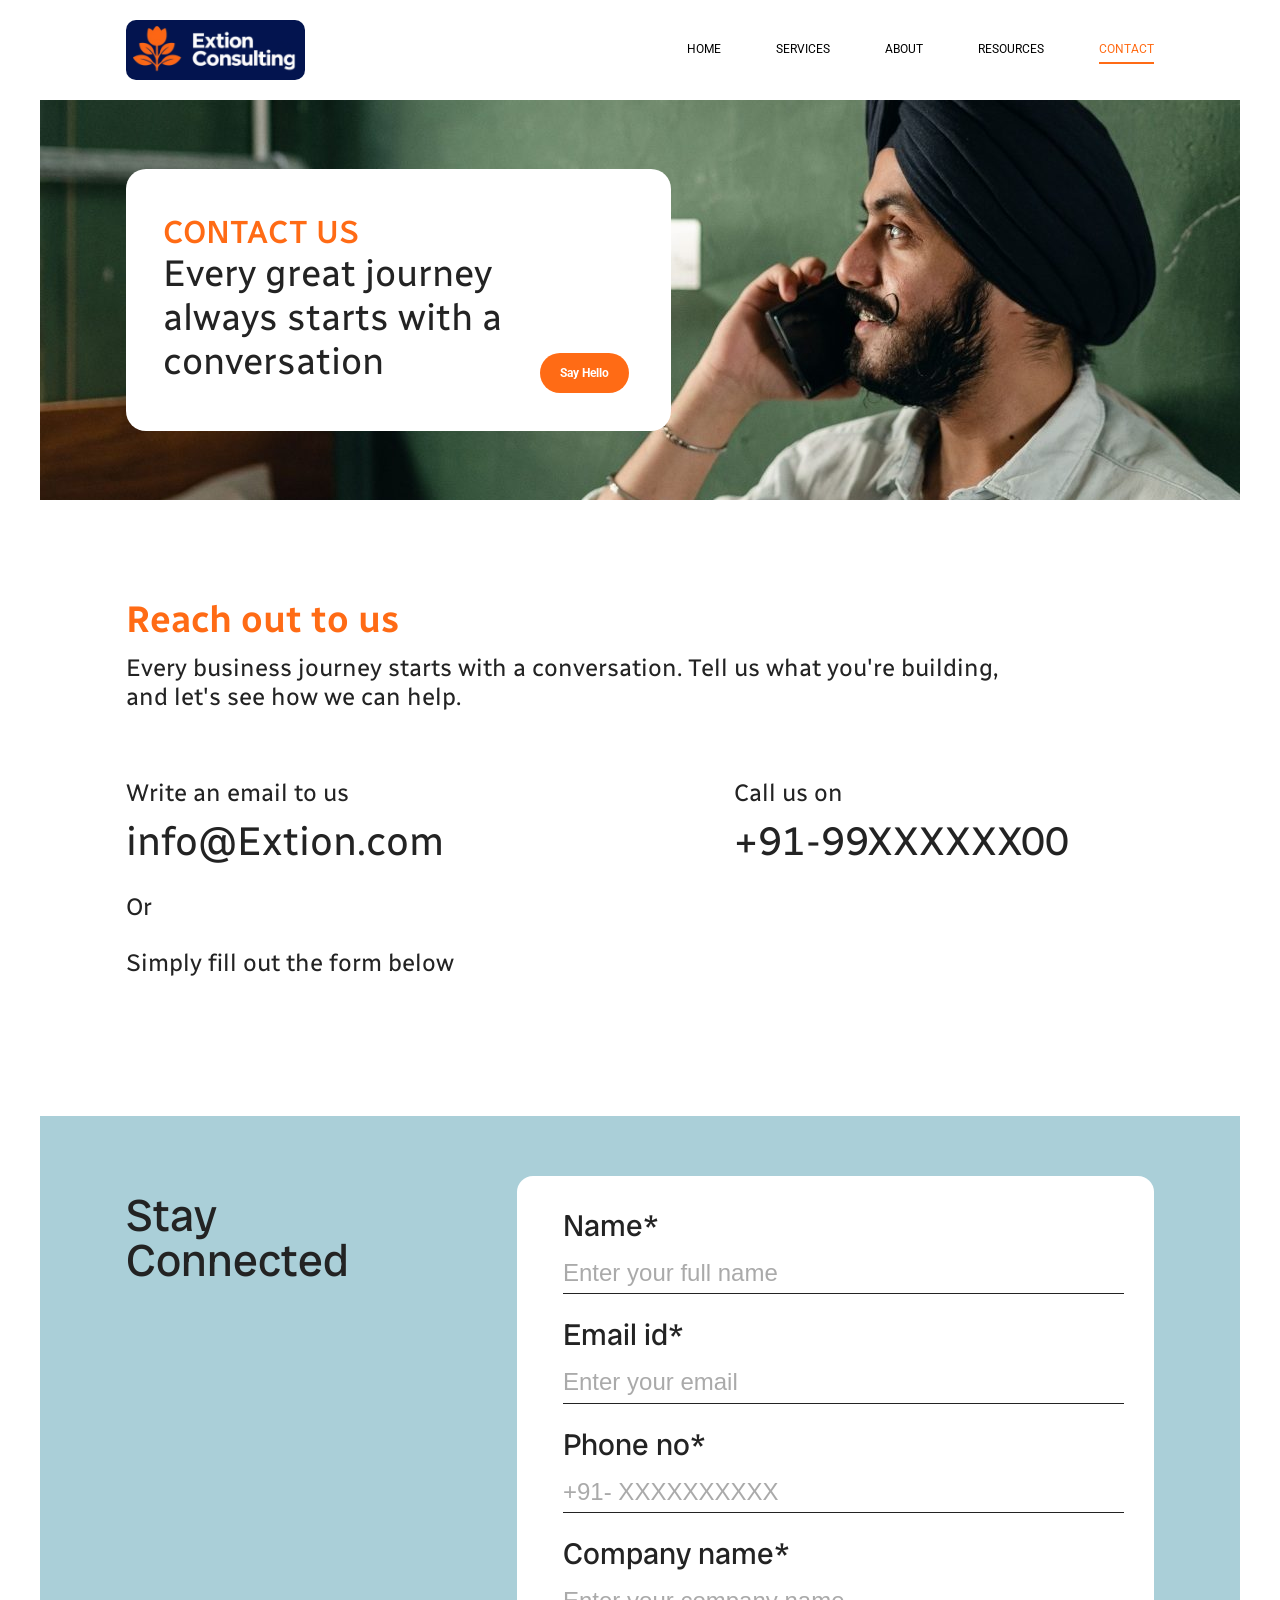
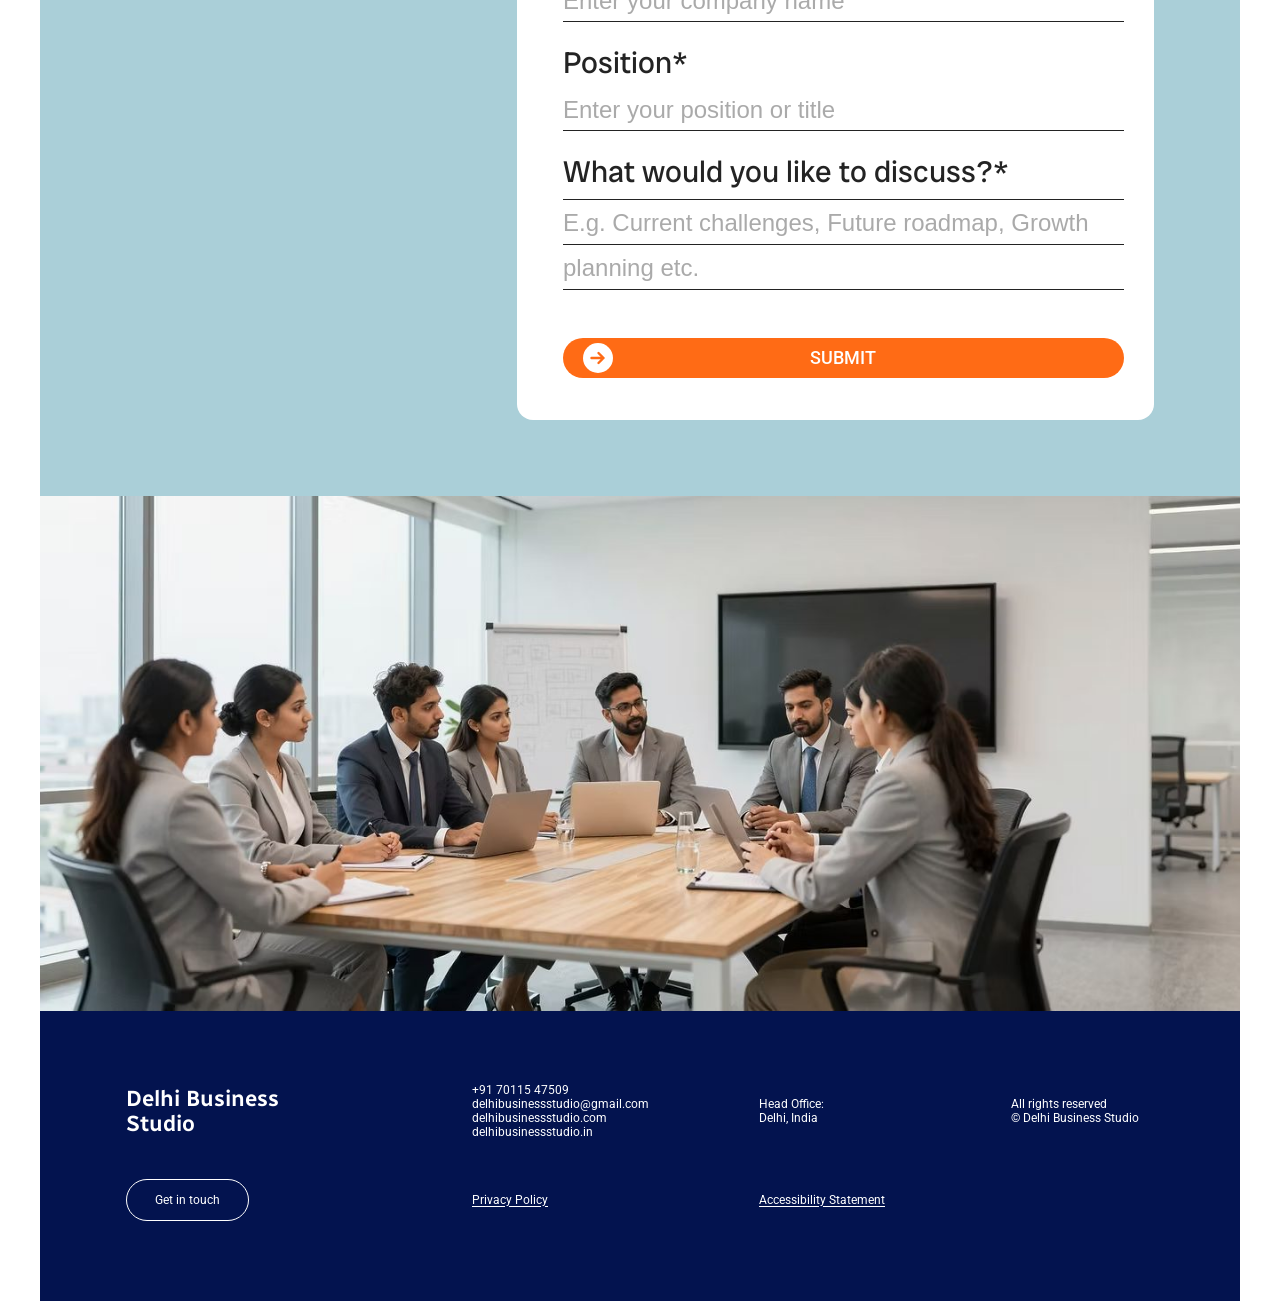
<file: contact.html>
<!doctype html>
<html lang="en">
<head>
  <meta charset="utf-8">
  <meta name="viewport" content="width=device-width, initial-scale=1">
  <!-- Google Tag Manager -->
  <script>(function(w,d,s,l,i){w[l]=w[l]||[];w[l].push({'gtm.start':
  new Date().getTime(),event:'gtm.js'});var f=d.getElementsByTagName(s)[0],
  j=d.createElement(s),dl=l!='dataLayer'?'&l='+l:'';j.async=true;j.src=
  'https://www.googletagmanager.com/gtm.js?id='+i+dl;f.parentNode.insertBefore(j,f);
  })(window,document,'script','dataLayer','GTM-NVSBZQLS');</script>
  <!-- End Google Tag Manager -->
  <title>Contact Us — Extion Consulting</title>
  <meta name="description" content="Every great journey always starts with a conversation. Tell Extion Consulting what you're building and let's see how we can help.">
  <link rel="icon" href="favicon.svg" type="image/svg+xml">
  <link rel="preconnect" href="https://fonts.googleapis.com">
  <link rel="preconnect" href="https://fonts.gstatic.com" crossorigin>
  <link rel="stylesheet" href="https://fonts.googleapis.com/css2?family=Radio+Canada+Big&family=Radio+Canada:ital,wght@0,400;0,500;0,600;0,700;1,400&family=Roboto:wght@400;500;600;700&display=swap">
  <link rel="stylesheet" href="css/styles.css">
  <script src="js/main.js" defer></script>
</head>
<body>
  <!-- Google Tag Manager (noscript) -->
  <noscript><iframe src="https://www.googletagmanager.com/ns.html?id=GTM-NVSBZQLS"
  height="0" width="0" style="display:none;visibility:hidden"></iframe></noscript>
  <!-- End Google Tag Manager (noscript) -->
  <a class="skip-link" href="#main">Skip to content</a>

  <header class="site-header">
    <div class="site-header__inner">
      <a href="index.html" class="logo"><img src="assets/img/logo.png" alt="Extion Consulting — home" width="179" height="61"></a>
      <nav class="main-nav" aria-label="Main">
        <a href="index.html">HOME</a>
        <a href="services.html">SERVICES</a>
        <a href="about.html">ABOUT</a>
        <a href="resources.html">RESOURCES</a>
        <a href="contact.html" aria-current="page">CONTACT</a>
      </nav>
      <button class="menu-toggle" type="button" aria-expanded="false" aria-controls="mobile-nav" aria-label="Open menu"><span></span></button>
    </div>
    <nav class="mobile-nav" id="mobile-nav" aria-label="Main" hidden>
      <a href="index.html">HOME</a>
      <a href="services.html">SERVICES</a>
      <a href="about.html">ABOUT</a>
      <a href="resources.html">RESOURCES</a>
      <a href="contact.html" aria-current="page">CONTACT</a>
    </nav>
  </header>

  <main id="main">
    <section class="hero">
      <div class="hero__media"><img src="assets/img/contact-hero.jpg" alt="A man smiling while on a phone call" width="1200" height="585" fetchpriority="high" style="object-position: center 45%"></div>
      <div class="hero__card">
        <div class="hero__copy">
          <p class="hero__eyebrow">CONTACT US</p>
          <h1 class="hero__title">Every great journey<br>always starts with a<br>conversation</h1>
        </div>
        <a href="#stay-connected" class="btn" data-popup="Say Hello">Say Hello</a>
      </div>
    </section>

    <section class="section reach">
      <h2 class="reach__heading">Reach out to us</h2>
      <p class="rc-text">Every business journey starts with a conversation. Tell us what you're building, and let's see how we can help.</p>
      <div class="reach-grid">
        <div>
          <p class="rc-text">Write an email to us</p>
          <a class="reach__value" href="mailto:info@Extion.com">info@Extion.com</a>
        </div>
        <div>
          <p class="rc-text">Call us on</p>
          <p class="reach__value">+91-99XXXXXX00</p>
        </div>
      </div>
      <p class="rc-text reach__or">Or</p>
      <p class="rc-text">Simply fill out the form below</p>
    </section>

    <section class="section connect" id="stay-connected">
      <h2 class="display">Stay<br>Connected</h2>
      <div class="form-card">
        <form class="contact-form">
          <input class="hp" type="text" name="website" tabindex="-1" autocomplete="off" aria-hidden="true">
          <div class="field">
            <label for="cf-name">Name*</label>
            <input id="cf-name" name="name" type="text" placeholder="Enter your full name" autocomplete="name" required>
          </div>
          <div class="field">
            <label for="cf-email">Email id*</label>
            <input id="cf-email" name="email" type="email" placeholder="Enter your email" autocomplete="email" required>
          </div>
          <div class="field">
            <label for="cf-phone">Phone no*</label>
            <input id="cf-phone" name="phone" type="tel" placeholder="+91- XXXXXXXXXX" autocomplete="tel" required>
          </div>
          <div class="field">
            <label for="cf-company">Company name*</label>
            <input id="cf-company" name="company" type="text" placeholder="Enter your company name" autocomplete="organization" required>
          </div>
          <div class="field">
            <label for="cf-position">Position*</label>
            <input id="cf-position" name="position" type="text" placeholder="Enter your position or title" autocomplete="organization-title" required>
          </div>
          <div class="field">
            <label for="cf-topic">What would you like to discuss?*</label>
            <textarea id="cf-topic" name="topic" rows="2" placeholder="E.g. Current challenges, Future roadmap, Growth planning etc." required></textarea>
          </div>
          <button type="submit" class="btn btn--block"><svg class="btn__icon" viewBox="0 0 30 30" aria-hidden="true"><circle cx="15" cy="15" r="15" fill="#fff"/><path d="M8.5 15h12M15.5 10l5 5-5 5" fill="none" stroke="#ff6b15" stroke-width="2.4" stroke-linecap="round" stroke-linejoin="round"/></svg><span class="btn__label">SUBMIT</span></button>
          <p class="form-note" role="alert" hidden>Sorry, something went wrong. Please try again or email us directly.</p>
        </form>
        <div class="form-done" role="status" hidden>
          <div class="form-done__icon" aria-hidden="true">✓</div>
          <p class="form-done__title">Thank you!</p>
          <p class="form-done__text">We'll be in touch shortly.</p>
          <button class="text-link" type="button">Submit another</button>
        </div>
      </div>
    </section>

    <div class="banner">
      <img src="assets/img/banner-meeting.jpg" alt="The Extion team in a meeting" width="1351" height="580" loading="lazy">
    </div>
  </main>

  <footer class="site-footer">
    <div class="footer-grid">
      <div class="footer-col">
        <p class="footer-brand">Delhi Business<br>Studio</p>
        <a href="#stay-connected" class="btn-outline" data-popup="Get in touch">Get in touch</a>
      </div>
      <div class="footer-col">
        <p class="footer-text"><a href="tel:+917011547509">+91 70115 47509</a><br><a href="mailto:delhibusinessstudio@gmail.com">delhibusinessstudio@gmail.com</a><br><a href="https://delhibusinessstudio.com" target="_blank" rel="noopener">delhibusinessstudio.com</a><br><a href="https://delhibusinessstudio.in" target="_blank" rel="noopener">delhibusinessstudio.in</a></p>
        <a href="#" class="footer-link">Privacy Policy</a>
      </div>
      <div class="footer-col">
        <address class="footer-text">Head Office:<br>Delhi, India</address>
        <a href="#" class="footer-link">Accessibility Statement</a>
      </div>
      <div class="footer-col">
        <p class="footer-text">All rights reserved<br>© Delhi Business Studio</p>
      </div>
    </div>
  </footer>
</body>
</html>
</file>
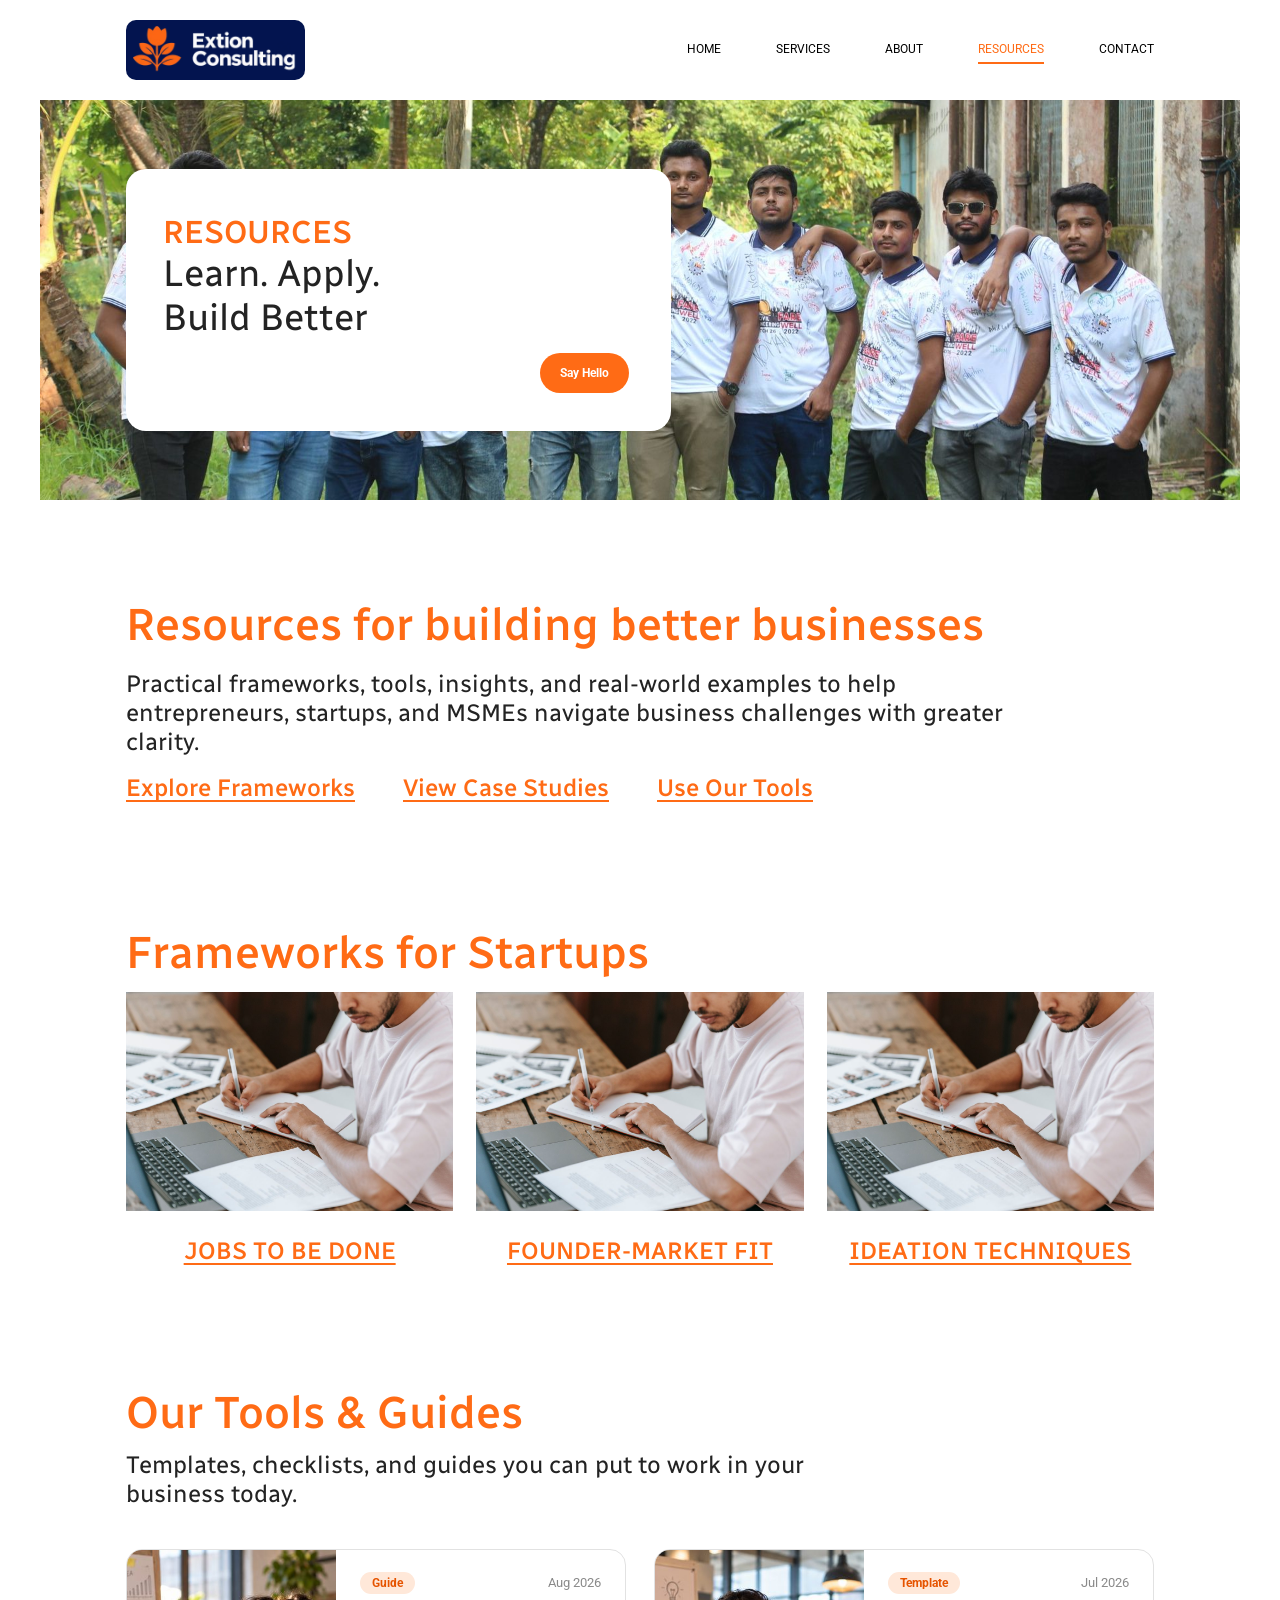
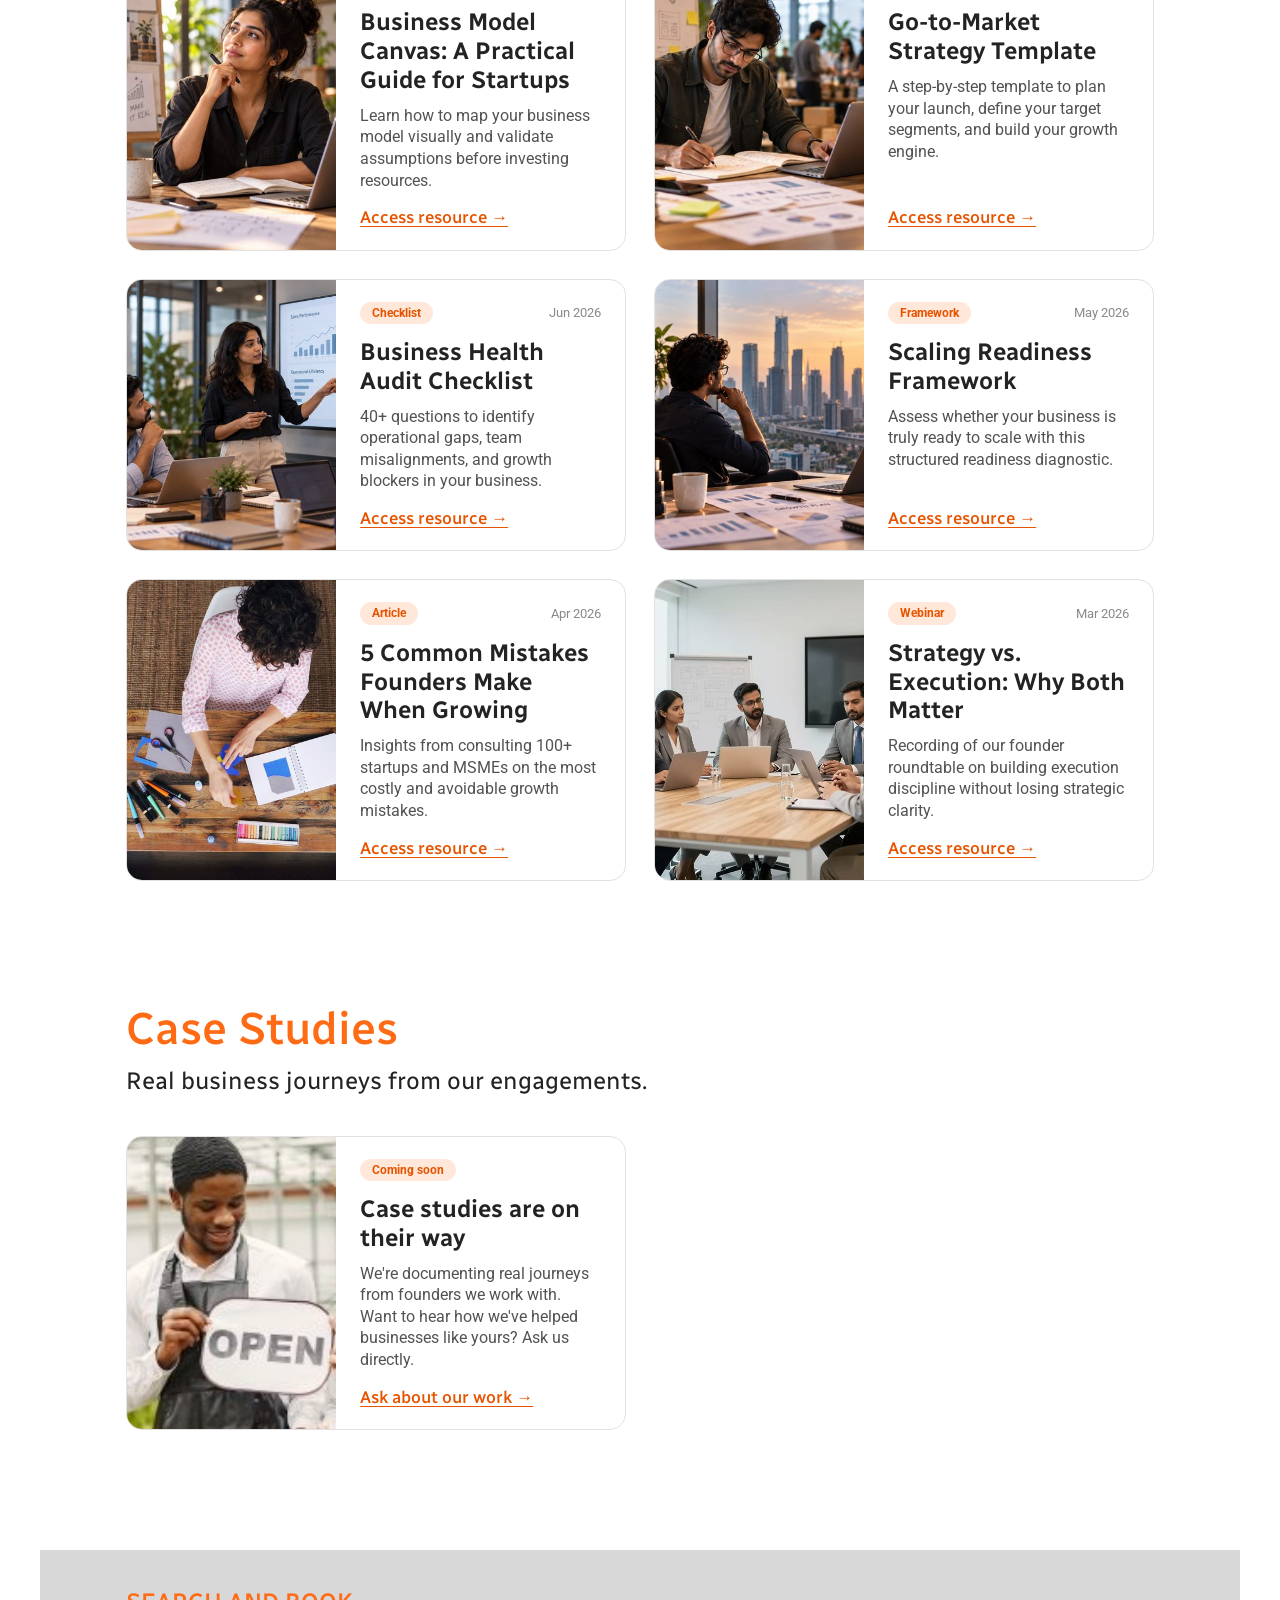
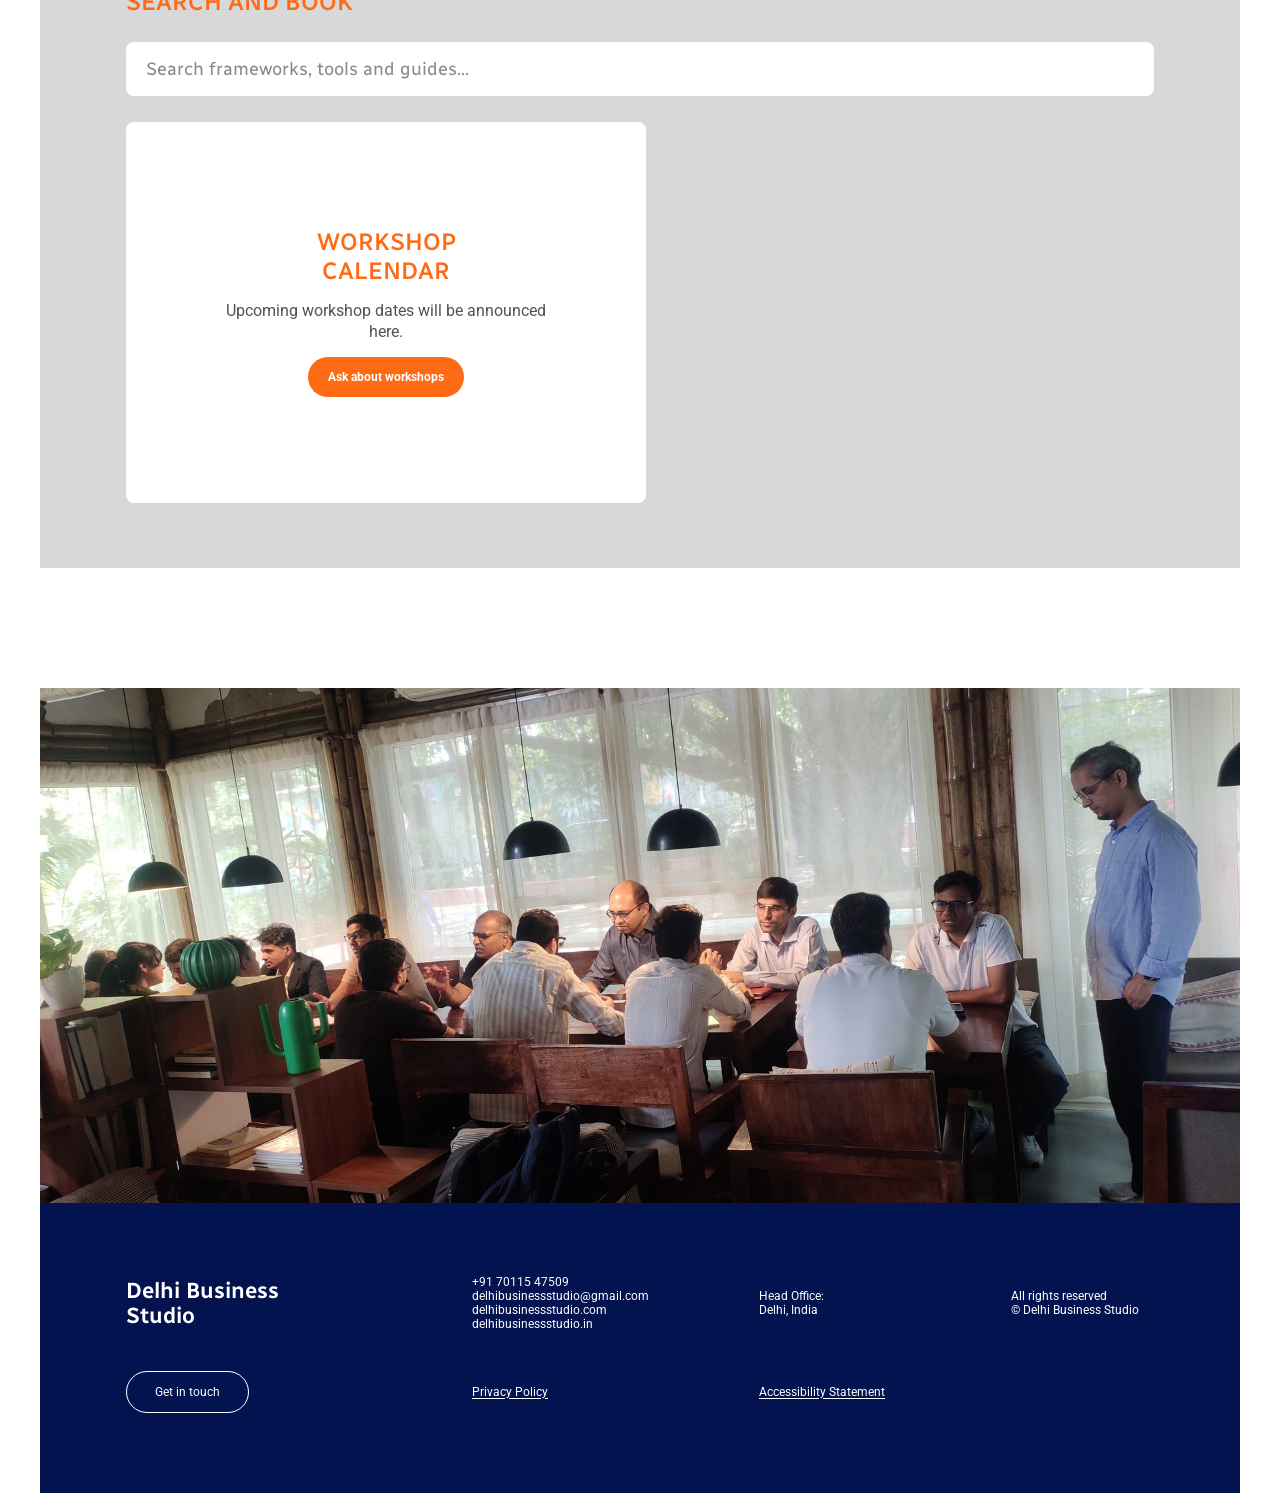
<file: resources.html>
<!doctype html>
<html lang="en">
<head>
  <meta charset="utf-8">
  <meta name="viewport" content="width=device-width, initial-scale=1">
  <!-- Google Tag Manager -->
  <script>(function(w,d,s,l,i){w[l]=w[l]||[];w[l].push({'gtm.start':
  new Date().getTime(),event:'gtm.js'});var f=d.getElementsByTagName(s)[0],
  j=d.createElement(s),dl=l!='dataLayer'?'&l='+l:'';j.async=true;j.src=
  'https://www.googletagmanager.com/gtm.js?id='+i+dl;f.parentNode.insertBefore(j,f);
  })(window,document,'script','dataLayer','GTM-NVSBZQLS');</script>
  <!-- End Google Tag Manager -->
  <title>Resources — Extion Consulting</title>
  <meta name="description" content="Practical frameworks, tools, insights, and real-world examples to help entrepreneurs, startups, and MSMEs build better businesses.">
  <link rel="icon" href="favicon.svg" type="image/svg+xml">
  <link rel="preconnect" href="https://fonts.googleapis.com">
  <link rel="preconnect" href="https://fonts.gstatic.com" crossorigin>
  <link rel="stylesheet" href="https://fonts.googleapis.com/css2?family=Radio+Canada+Big&family=Radio+Canada:ital,wght@0,400;0,500;0,600;0,700;1,400&family=Roboto:wght@400;500;600;700&display=swap">
  <link rel="stylesheet" href="css/styles.css">
  <script src="js/main.js" defer></script>
</head>
<body>
  <!-- Google Tag Manager (noscript) -->
  <noscript><iframe src="https://www.googletagmanager.com/ns.html?id=GTM-NVSBZQLS"
  height="0" width="0" style="display:none;visibility:hidden"></iframe></noscript>
  <!-- End Google Tag Manager (noscript) -->
  <a class="skip-link" href="#main">Skip to content</a>

  <header class="site-header">
    <div class="site-header__inner">
      <a href="index.html" class="logo"><img src="assets/img/logo.png" alt="Extion Consulting — home" width="179" height="61"></a>
      <nav class="main-nav" aria-label="Main">
        <a href="index.html">HOME</a>
        <a href="services.html">SERVICES</a>
        <a href="about.html">ABOUT</a>
        <a href="resources.html" aria-current="page">RESOURCES</a>
        <a href="contact.html">CONTACT</a>
      </nav>
      <button class="menu-toggle" type="button" aria-expanded="false" aria-controls="mobile-nav" aria-label="Open menu"><span></span></button>
    </div>
    <nav class="mobile-nav" id="mobile-nav" aria-label="Main" hidden>
      <a href="index.html">HOME</a>
      <a href="services.html">SERVICES</a>
      <a href="about.html">ABOUT</a>
      <a href="resources.html" aria-current="page">RESOURCES</a>
      <a href="contact.html">CONTACT</a>
    </nav>
  </header>

  <main id="main">
    <section class="hero">
      <div class="hero__media"><img src="assets/img/about-hero.jpg" alt="The Extion team standing together outdoors" width="1800" height="1200" fetchpriority="high" style="object-position: center 57%"></div>
      <div class="hero__card">
        <div class="hero__copy">
          <p class="hero__eyebrow">RESOURCES</p>
          <h1 class="hero__title">Learn. Apply.<br>Build Better</h1>
        </div>
        <a href="contact.html#stay-connected" class="btn" data-popup="Say Hello">Say Hello</a>
      </div>
    </section>

    <section class="section res-intro">
      <h2 class="heading">Resources for building better businesses</h2>
      <p class="rc-text">Practical frameworks, tools, insights, and real-world examples to help entrepreneurs, startups, and MSMEs navigate business challenges with greater clarity.</p>
      <nav class="res-links" aria-label="Resource sections">
        <a href="#frameworks">Explore Frameworks</a>
        <a href="#case-studies">View Case Studies</a>
        <a href="#tools">Use Our Tools</a>
      </nav>
    </section>

    <section class="section frameworks" id="frameworks">
      <h2 class="heading">Frameworks for Startups</h2>
      <div class="frameworks-grid">
        <article id="jobs-to-be-done" data-resource="Jobs to Be Done" data-tag="Framework">
          <a class="framework" href="#">
            <div class="framework__media"><img src="assets/img/purpose.jpg" alt="" width="1200" height="800" loading="lazy"></div>
            <span class="framework__title">Jobs to Be Done</span>
          </a>
        </article>
        <article id="founder-market-fit" data-resource="Founder-Market Fit" data-tag="Framework">
          <a class="framework" href="#">
            <div class="framework__media"><img src="assets/img/purpose.jpg" alt="" width="1200" height="800" loading="lazy"></div>
            <span class="framework__title">Founder-Market Fit</span>
          </a>
        </article>
        <article id="ideation-techniques" data-resource="Ideation Techniques" data-tag="Framework">
          <a class="framework" href="#">
            <div class="framework__media"><img src="assets/img/purpose.jpg" alt="" width="1200" height="800" loading="lazy"></div>
            <span class="framework__title">Ideation Techniques</span>
          </a>
        </article>
      </div>
    </section>

    <section class="section library" id="tools">
      <h2 class="heading">Our Tools &amp; Guides</h2>
      <p class="rc-text library__intro">Templates, checklists, and guides you can put to work in your business today.</p>
      <div class="thumb-grid">
        <article class="thumb-card" id="business-model-canvas" data-resource="Business Model Canvas: A Practical Guide for Startups" data-tag="Guide">
          <div class="thumb-card__media"><img src="assets/img/stage-idea.jpg" alt="" width="700" height="467" loading="lazy"></div>
          <div class="thumb-card__body">
            <div class="thumb-card__meta"><span class="tag">Guide</span><time class="thumb-card__date" datetime="2026-08">Aug 2026</time></div>
            <h3 class="thumb-card__title">Business Model Canvas: A Practical Guide for Startups</h3>
            <p class="thumb-card__text">Learn how to map your business model visually and validate assumptions before investing resources.</p>
            <a href="#" class="thumb-card__link">Access resource →</a>
          </div>
        </article>
        <article class="thumb-card" id="go-to-market-template" data-resource="Go-to-Market Strategy Template" data-tag="Template">
          <div class="thumb-card__media"><img src="assets/img/stage-building.jpg" alt="" width="700" height="467" loading="lazy"></div>
          <div class="thumb-card__body">
            <div class="thumb-card__meta"><span class="tag">Template</span><time class="thumb-card__date" datetime="2026-07">Jul 2026</time></div>
            <h3 class="thumb-card__title">Go-to-Market Strategy Template</h3>
            <p class="thumb-card__text">A step-by-step template to plan your launch, define your target segments, and build your growth engine.</p>
            <a href="#" class="thumb-card__link">Access resource →</a>
          </div>
        </article>
        <article class="thumb-card" id="health-audit-checklist" data-resource="Business Health Audit Checklist" data-tag="Checklist">
          <div class="thumb-card__media"><img src="assets/img/stage-strengthening.jpg" alt="" width="700" height="467" loading="lazy"></div>
          <div class="thumb-card__body">
            <div class="thumb-card__meta"><span class="tag">Checklist</span><time class="thumb-card__date" datetime="2026-06">Jun 2026</time></div>
            <h3 class="thumb-card__title">Business Health Audit Checklist</h3>
            <p class="thumb-card__text">40+ questions to identify operational gaps, team misalignments, and growth blockers in your business.</p>
            <a href="#" class="thumb-card__link">Access resource →</a>
          </div>
        </article>
        <article class="thumb-card" id="scaling-readiness" data-resource="Scaling Readiness Framework" data-tag="Framework">
          <div class="thumb-card__media"><img src="assets/img/stage-scale.jpg" alt="" width="700" height="467" loading="lazy"></div>
          <div class="thumb-card__body">
            <div class="thumb-card__meta"><span class="tag">Framework</span><time class="thumb-card__date" datetime="2026-05">May 2026</time></div>
            <h3 class="thumb-card__title">Scaling Readiness Framework</h3>
            <p class="thumb-card__text">Assess whether your business is truly ready to scale with this structured readiness diagnostic.</p>
            <a href="#" class="thumb-card__link">Access resource →</a>
          </div>
        </article>
        <article class="thumb-card" id="founder-mistakes" data-resource="5 Common Mistakes Founders Make When Growing" data-tag="Article">
          <div class="thumb-card__media"><img src="assets/img/about-intro.jpg" alt="" width="900" height="506" loading="lazy"></div>
          <div class="thumb-card__body">
            <div class="thumb-card__meta"><span class="tag">Article</span><time class="thumb-card__date" datetime="2026-04">Apr 2026</time></div>
            <h3 class="thumb-card__title">5 Common Mistakes Founders Make When Growing</h3>
            <p class="thumb-card__text">Insights from consulting 100+ startups and MSMEs on the most costly and avoidable growth mistakes.</p>
            <a href="#" class="thumb-card__link">Access resource →</a>
          </div>
        </article>
        <article class="thumb-card" id="strategy-vs-execution" data-resource="Strategy vs. Execution: Why Both Matter" data-tag="Webinar">
          <div class="thumb-card__media"><img src="assets/img/banner-meeting.jpg" alt="" width="1351" height="580" loading="lazy"></div>
          <div class="thumb-card__body">
            <div class="thumb-card__meta"><span class="tag">Webinar</span><time class="thumb-card__date" datetime="2026-03">Mar 2026</time></div>
            <h3 class="thumb-card__title">Strategy vs. Execution: Why Both Matter</h3>
            <p class="thumb-card__text">Recording of our founder roundtable on building execution discipline without losing strategic clarity.</p>
            <a href="#" class="thumb-card__link">Access resource →</a>
          </div>
        </article>
      </div>
    </section>

    <section class="section library" id="case-studies">
      <h2 class="heading">Case Studies</h2>
      <p class="rc-text library__intro">Real business journeys from our engagements.</p>
      <div class="thumb-grid">
        <article class="thumb-card" id="case-studies-soon" data-resource="Case studies are on their way" data-tag="Case study">
          <div class="thumb-card__media"><img src="assets/img/service-strengthen.jpg" alt="" width="430" height="173" loading="lazy"></div>
          <div class="thumb-card__body">
            <div class="thumb-card__meta"><span class="tag">Coming soon</span></div>
            <h3 class="thumb-card__title">Case studies are on their way</h3>
            <p class="thumb-card__text">We're documenting real journeys from founders we work with. Want to hear how we've helped businesses like yours? Ask us directly.</p>
            <a href="contact.html#stay-connected" class="thumb-card__link" data-popup="Ask about our work">Ask about our work →</a>
          </div>
        </article>
      </div>
    </section>

    <section class="section search-book" id="search">
      <label for="resource-search">Search and Book</label>
      <input type="search" id="resource-search" placeholder="Search frameworks, tools and guides…" autocomplete="off" aria-controls="search-results">
      <ul class="search-results" id="search-results" aria-live="polite" hidden></ul>
      <div class="calendar">
        <h2 class="calendar__title">WORKSHOP<br>CALENDAR</h2>
        <p>Upcoming workshop dates will be announced here.</p>
        <a href="contact.html#stay-connected" class="btn" data-popup="Ask about workshops" data-topic="I'd like to know about upcoming workshops.">Ask about workshops</a>
      </div>
    </section>

    <div class="banner banner--bottom res-banner">
      <img src="assets/img/banner-team.jpg" alt="Founders and experts in a workshop session" width="1800" height="830" loading="lazy">
    </div>
  </main>

  <footer class="site-footer">
    <div class="footer-grid">
      <div class="footer-col">
        <p class="footer-brand">Delhi Business<br>Studio</p>
        <a href="contact.html#stay-connected" class="btn-outline" data-popup="Get in touch">Get in touch</a>
      </div>
      <div class="footer-col">
        <p class="footer-text"><a href="tel:+917011547509">+91 70115 47509</a><br><a href="mailto:delhibusinessstudio@gmail.com">delhibusinessstudio@gmail.com</a><br><a href="https://delhibusinessstudio.com" target="_blank" rel="noopener">delhibusinessstudio.com</a><br><a href="https://delhibusinessstudio.in" target="_blank" rel="noopener">delhibusinessstudio.in</a></p>
        <a href="#" class="footer-link">Privacy Policy</a>
      </div>
      <div class="footer-col">
        <address class="footer-text">Head Office:<br>Delhi, India</address>
        <a href="#" class="footer-link">Accessibility Statement</a>
      </div>
      <div class="footer-col">
        <p class="footer-text">All rights reserved<br>© Delhi Business Studio</p>
      </div>
    </div>
  </footer>
</body>
</html>
</file>
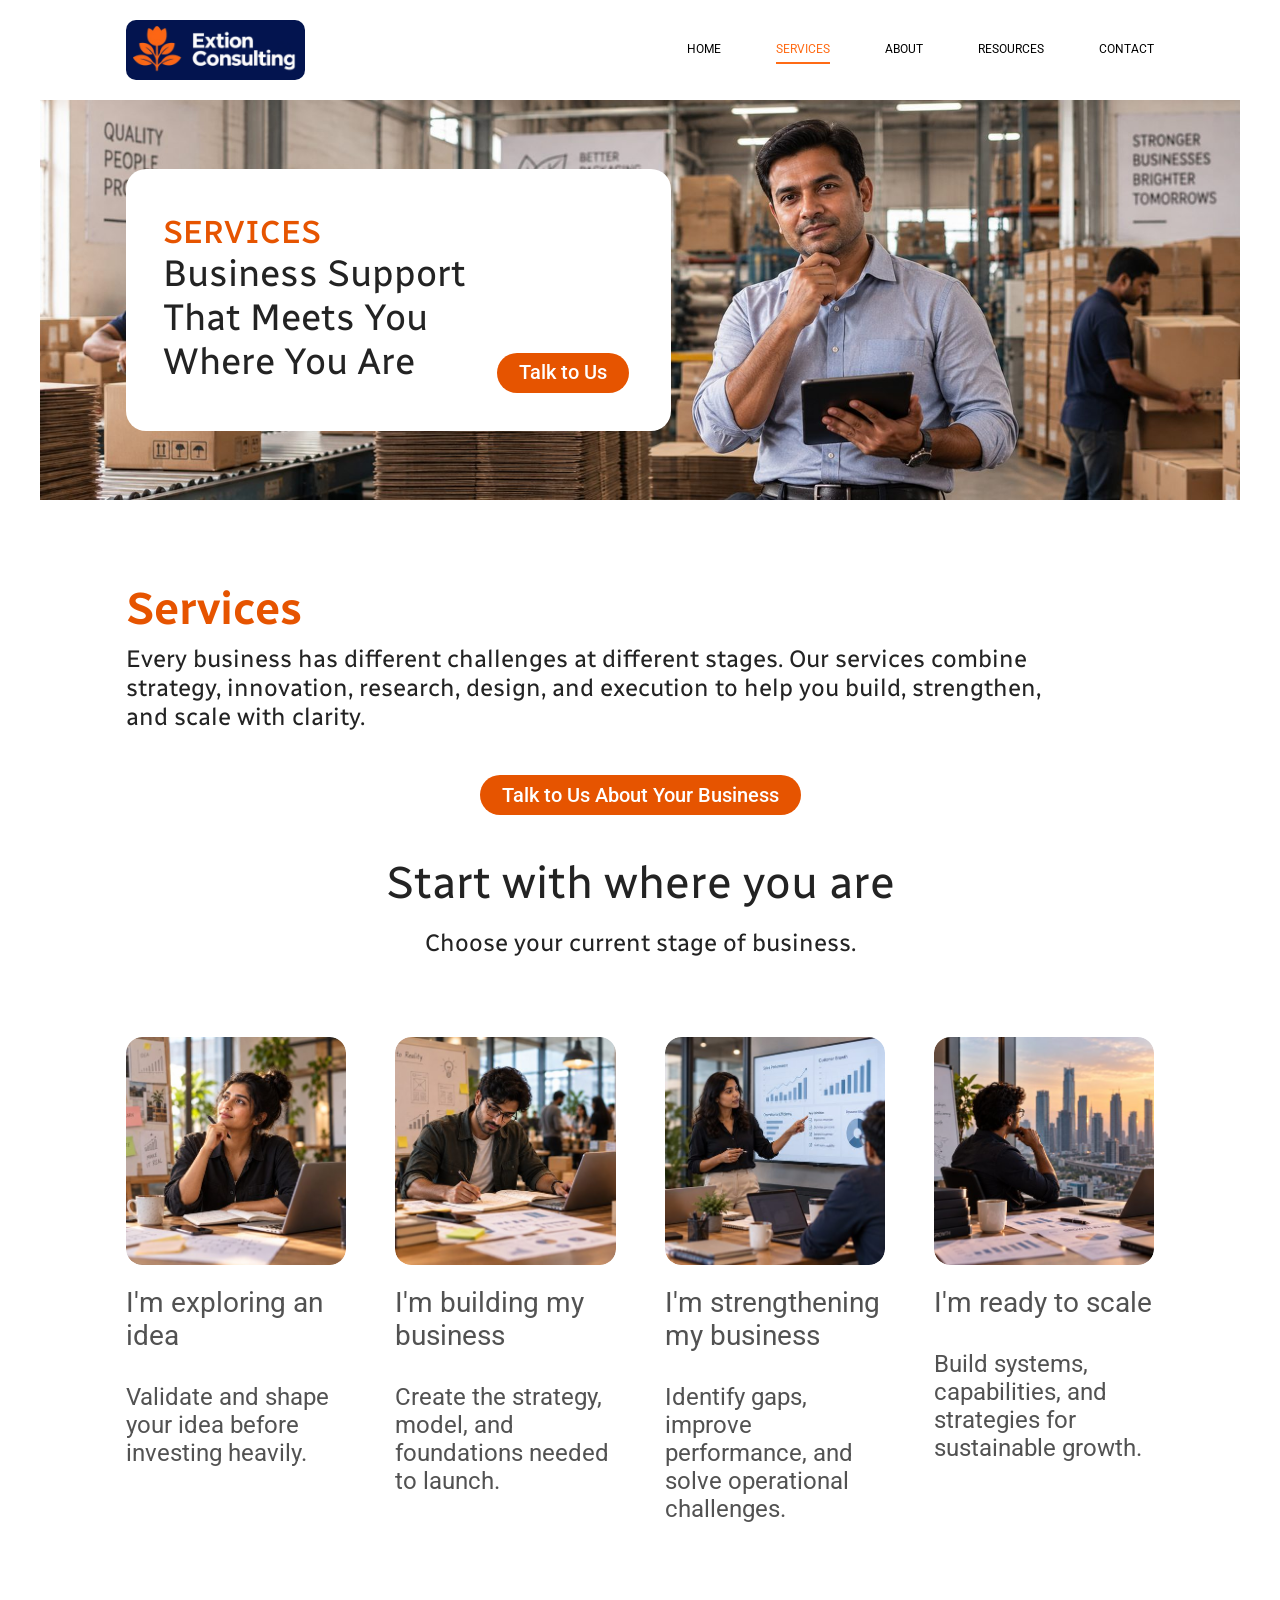
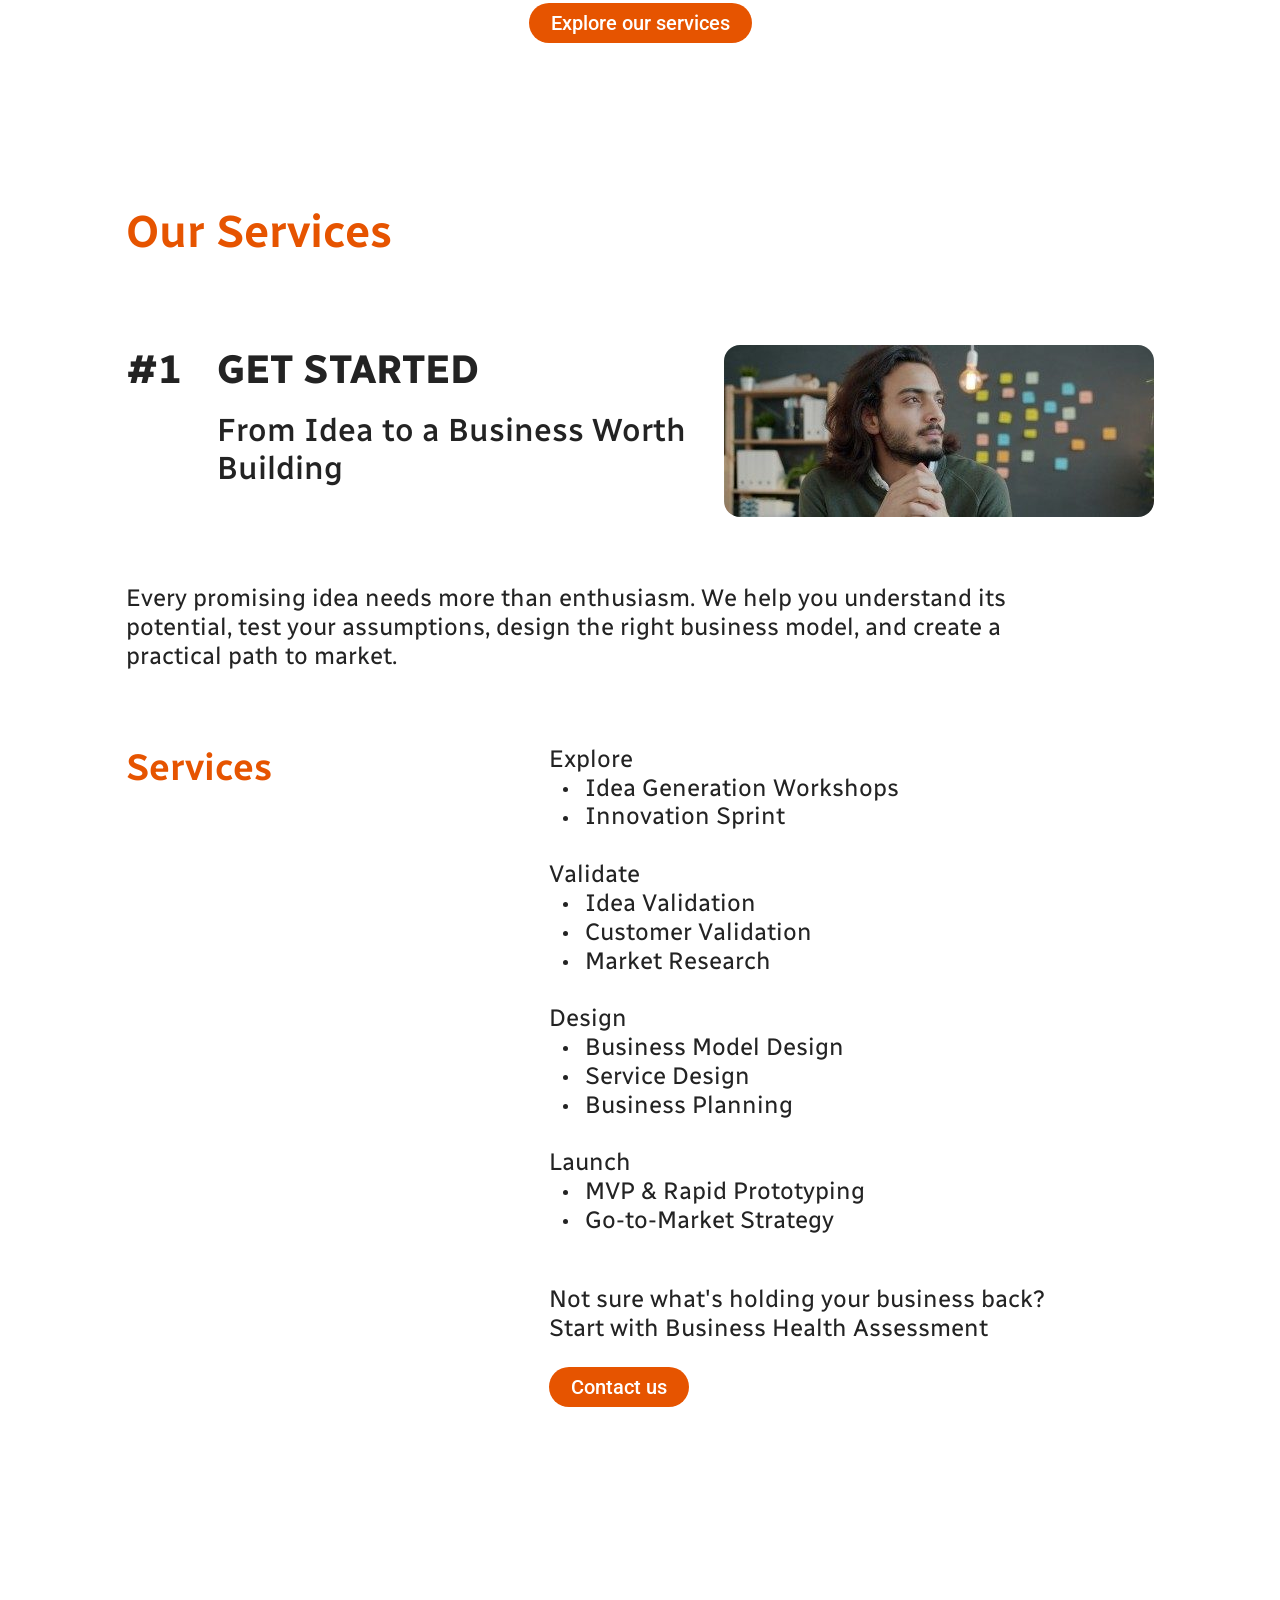
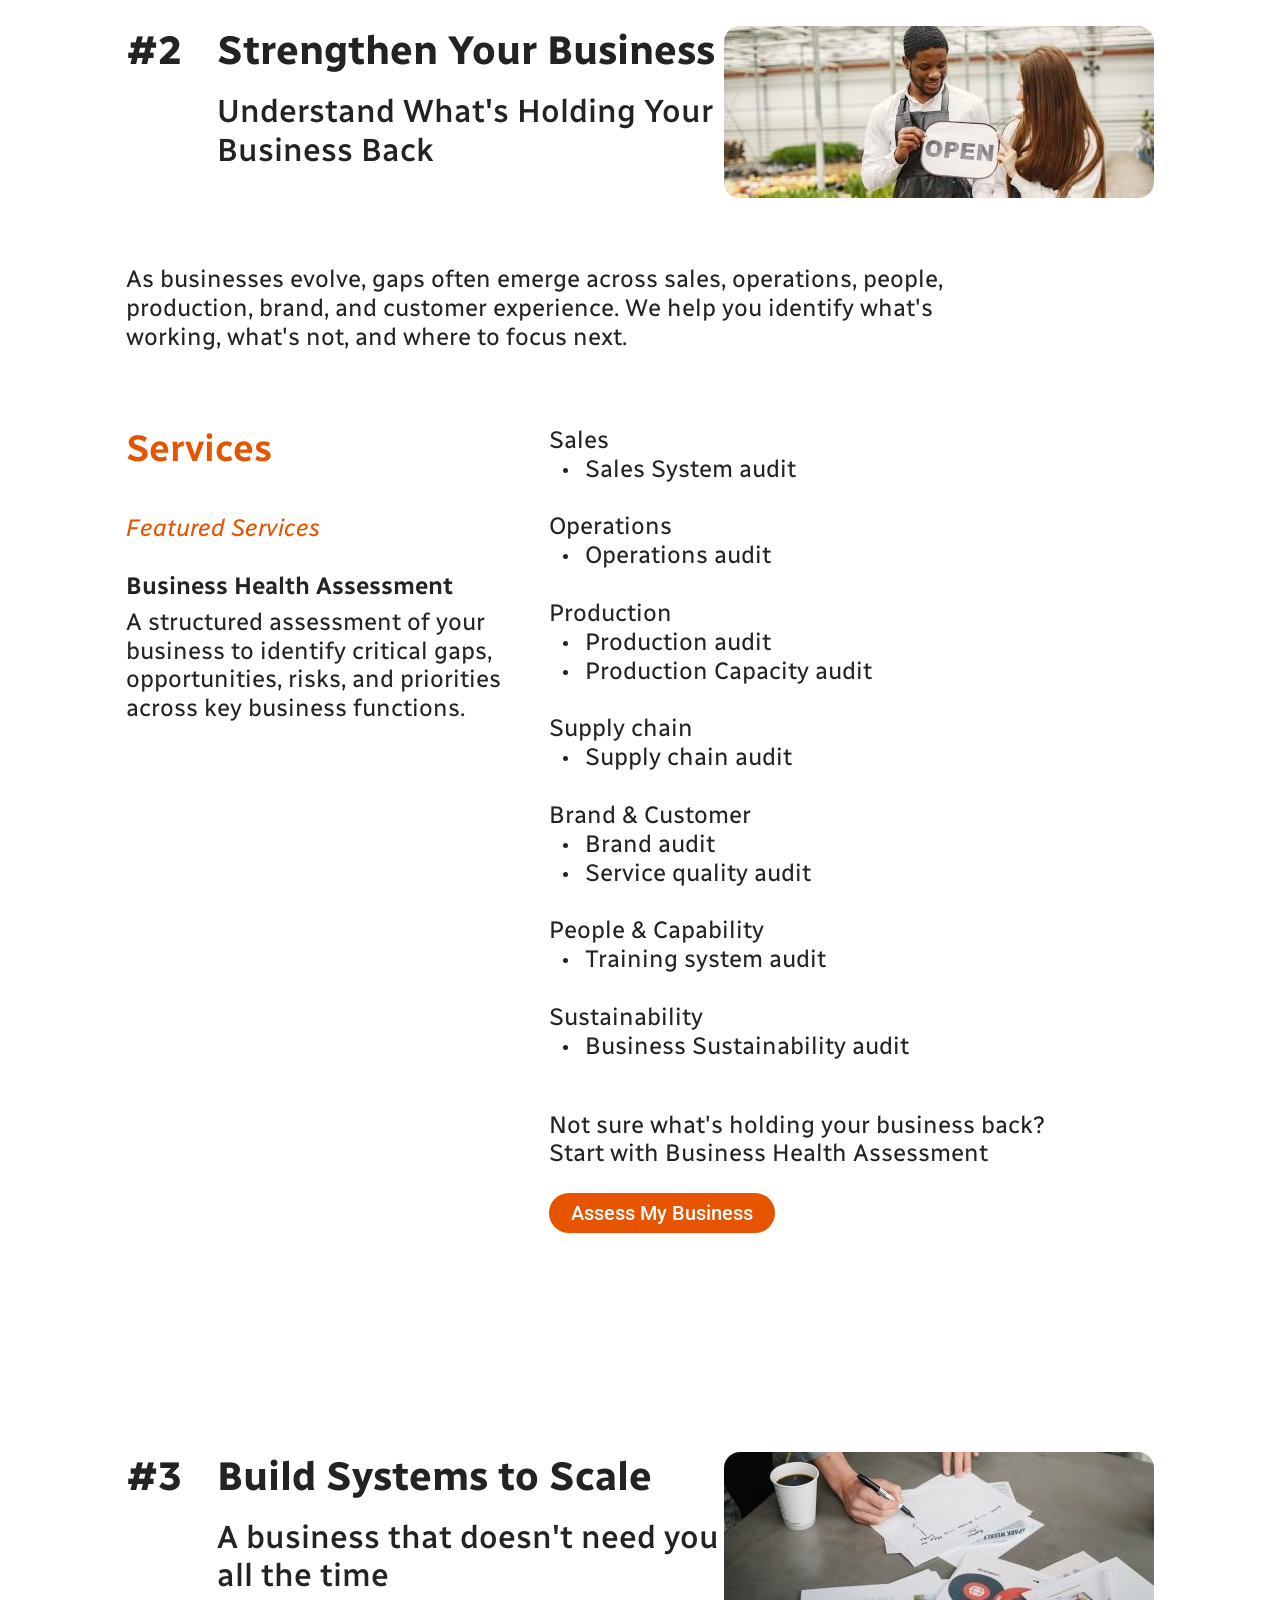
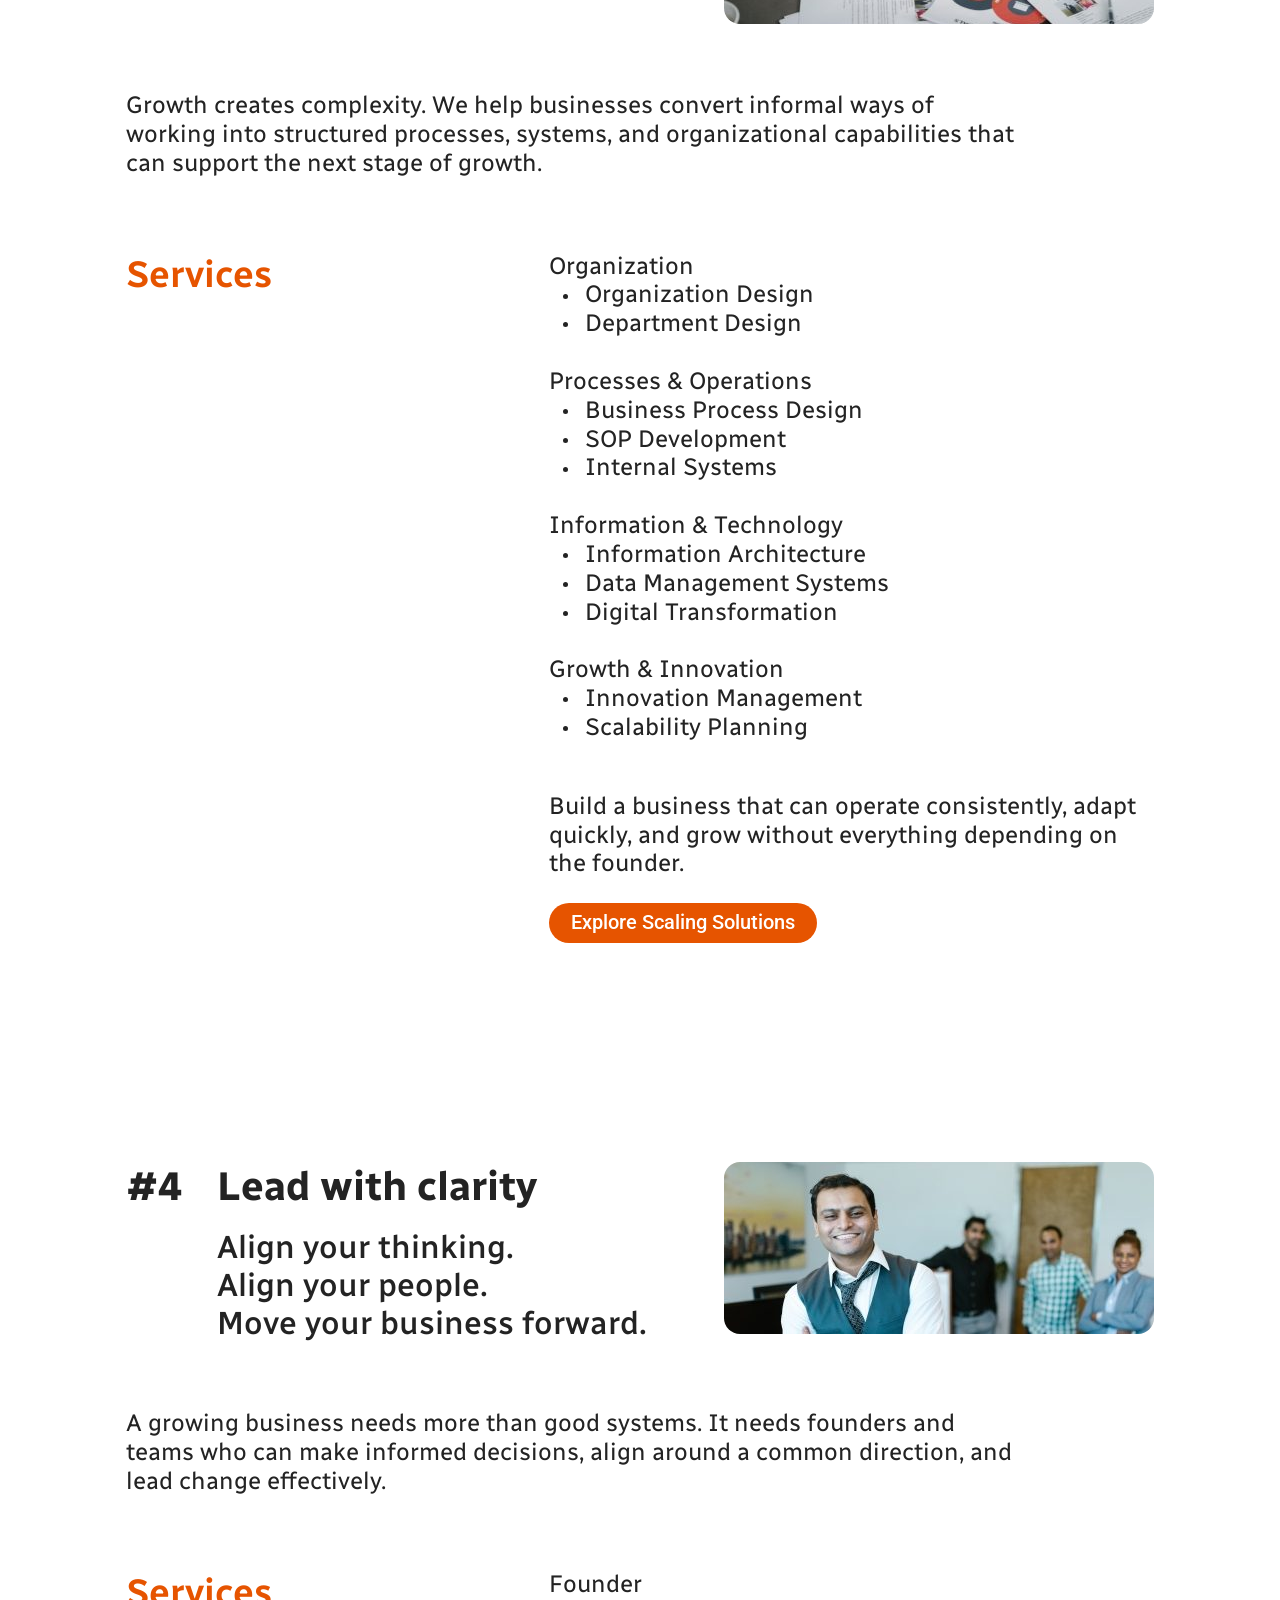
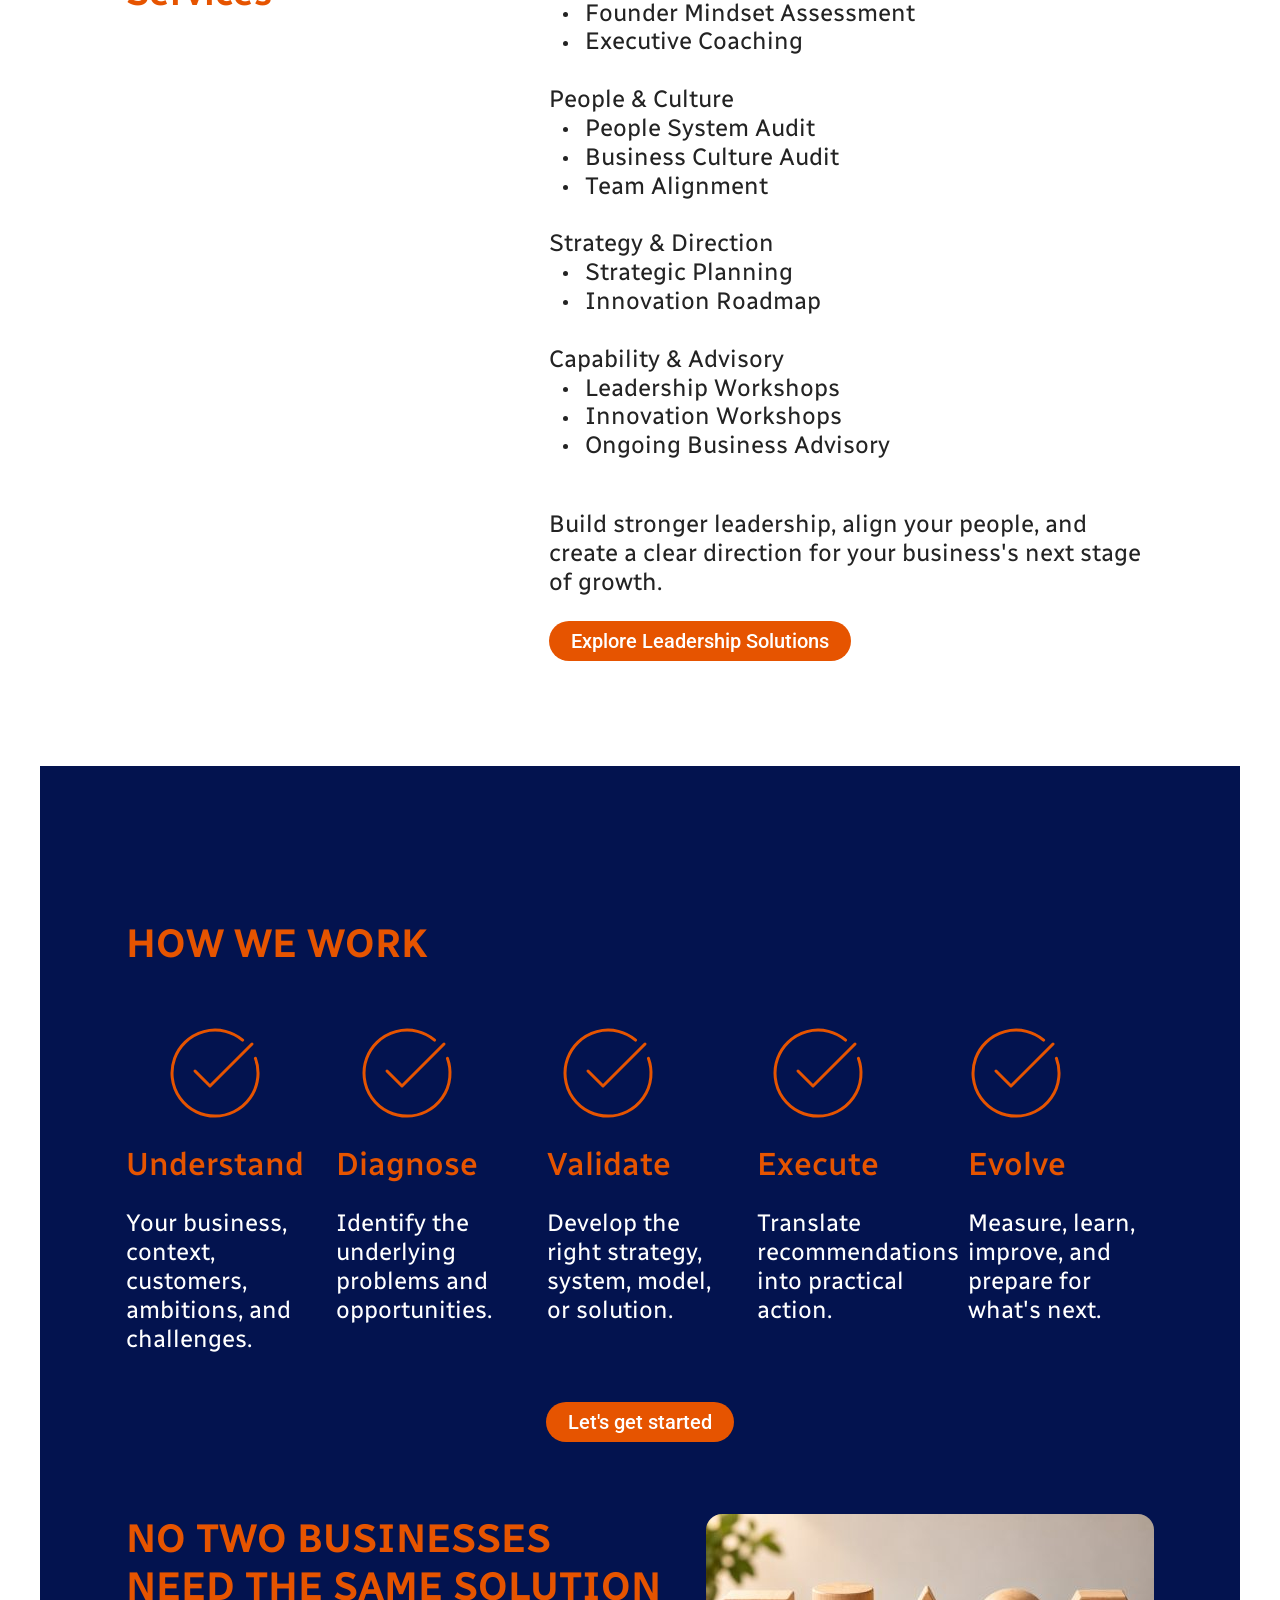
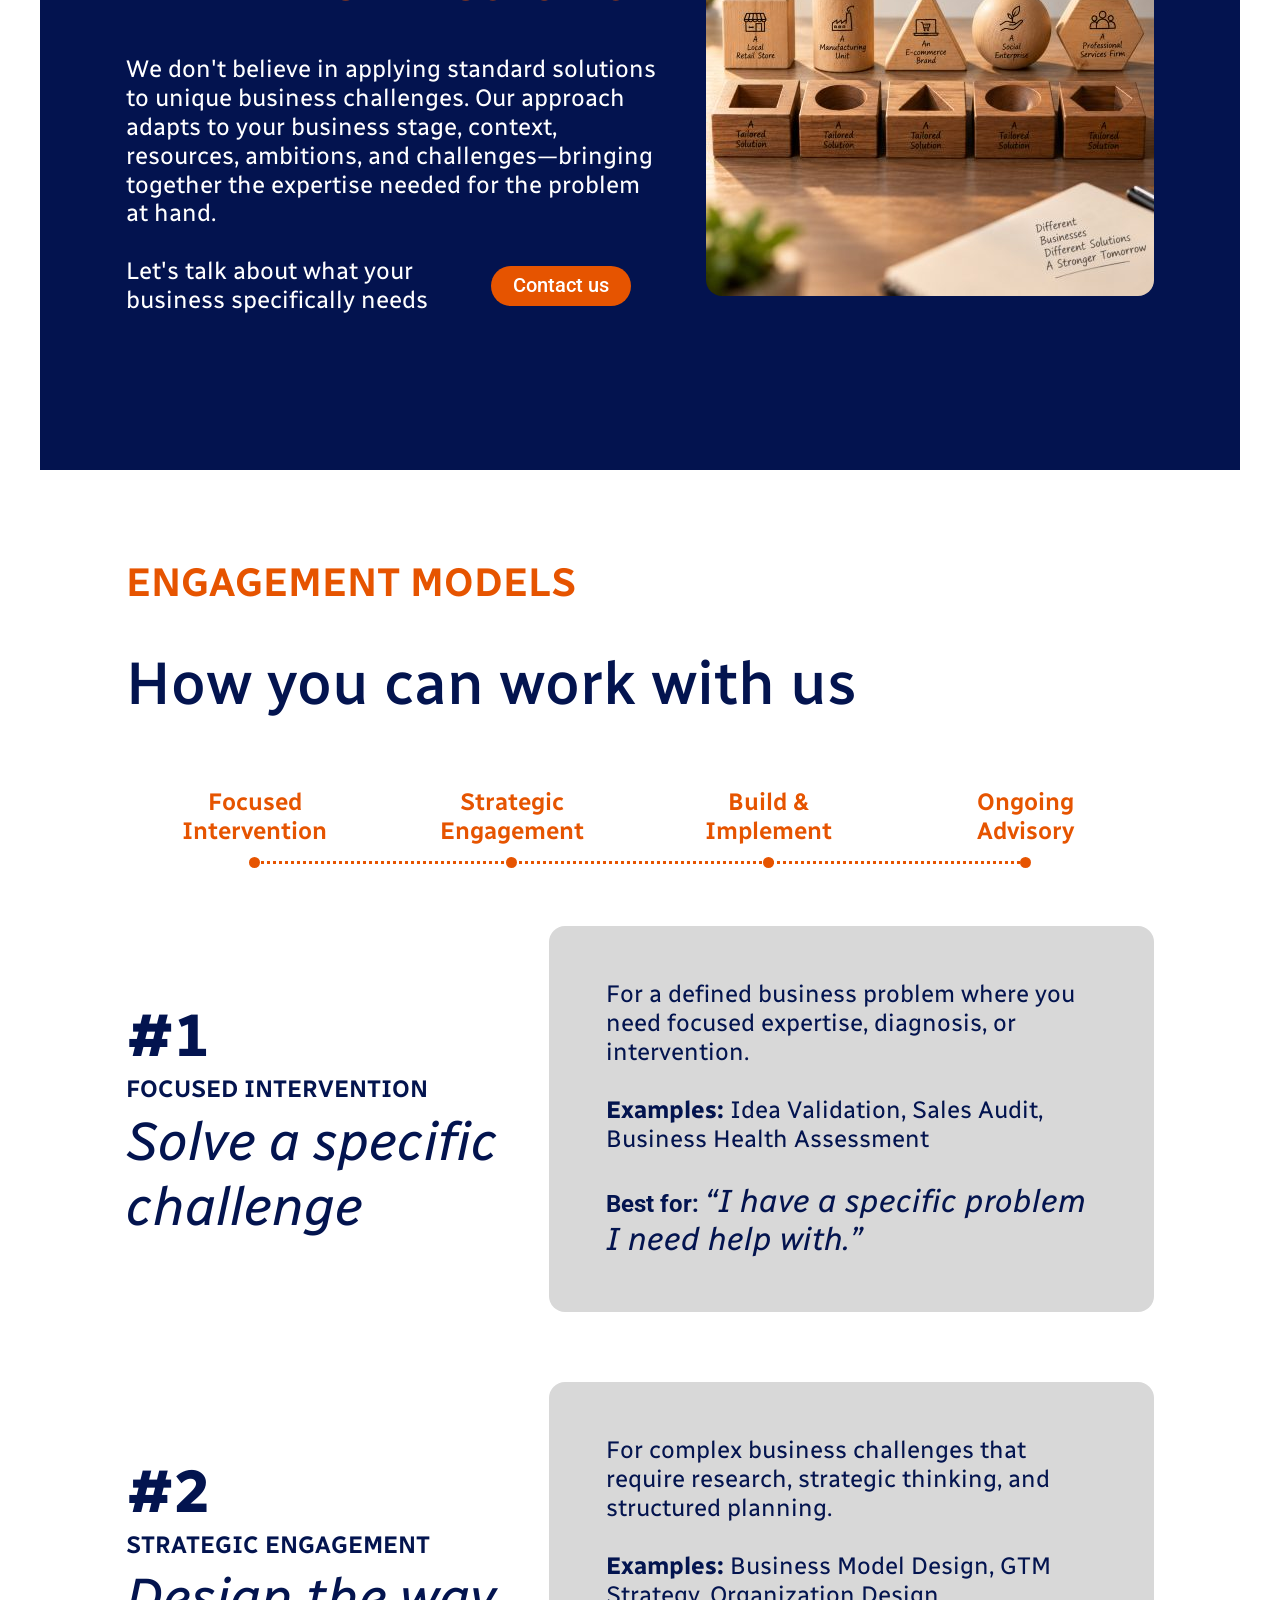
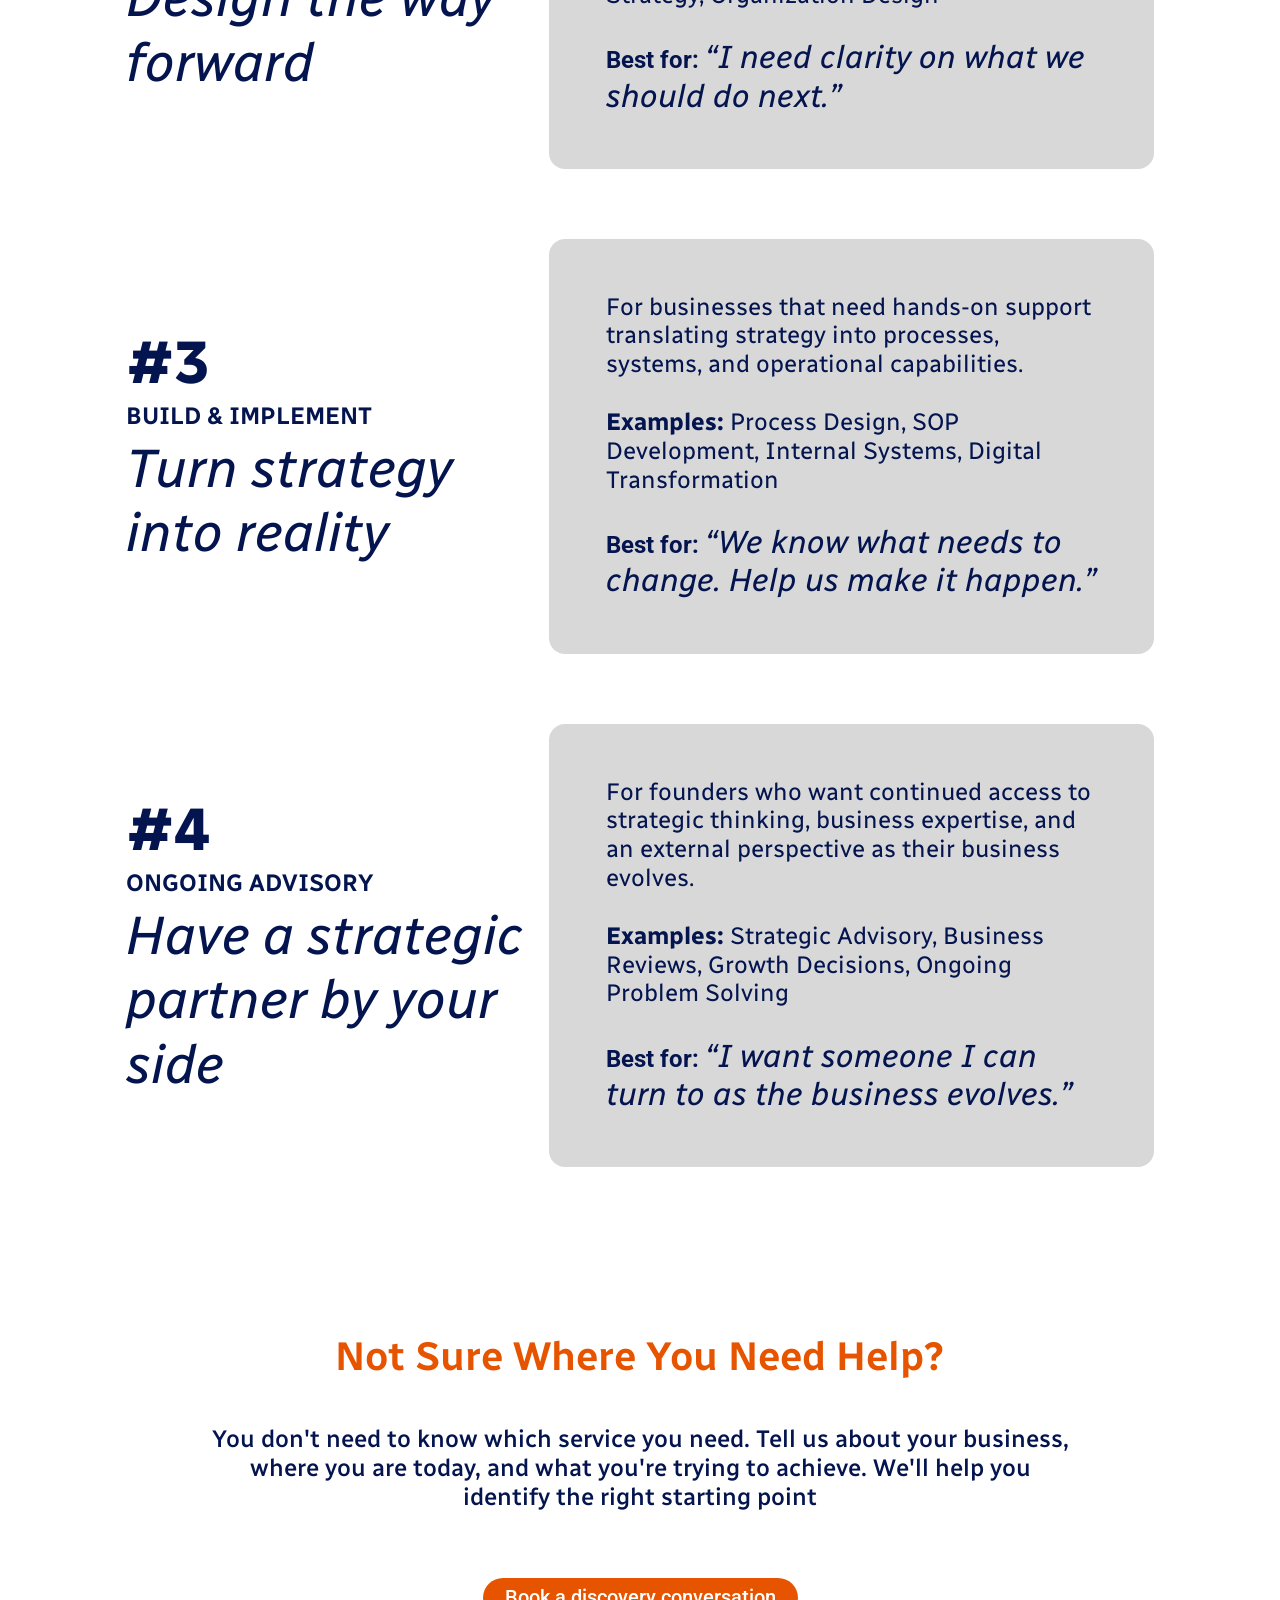
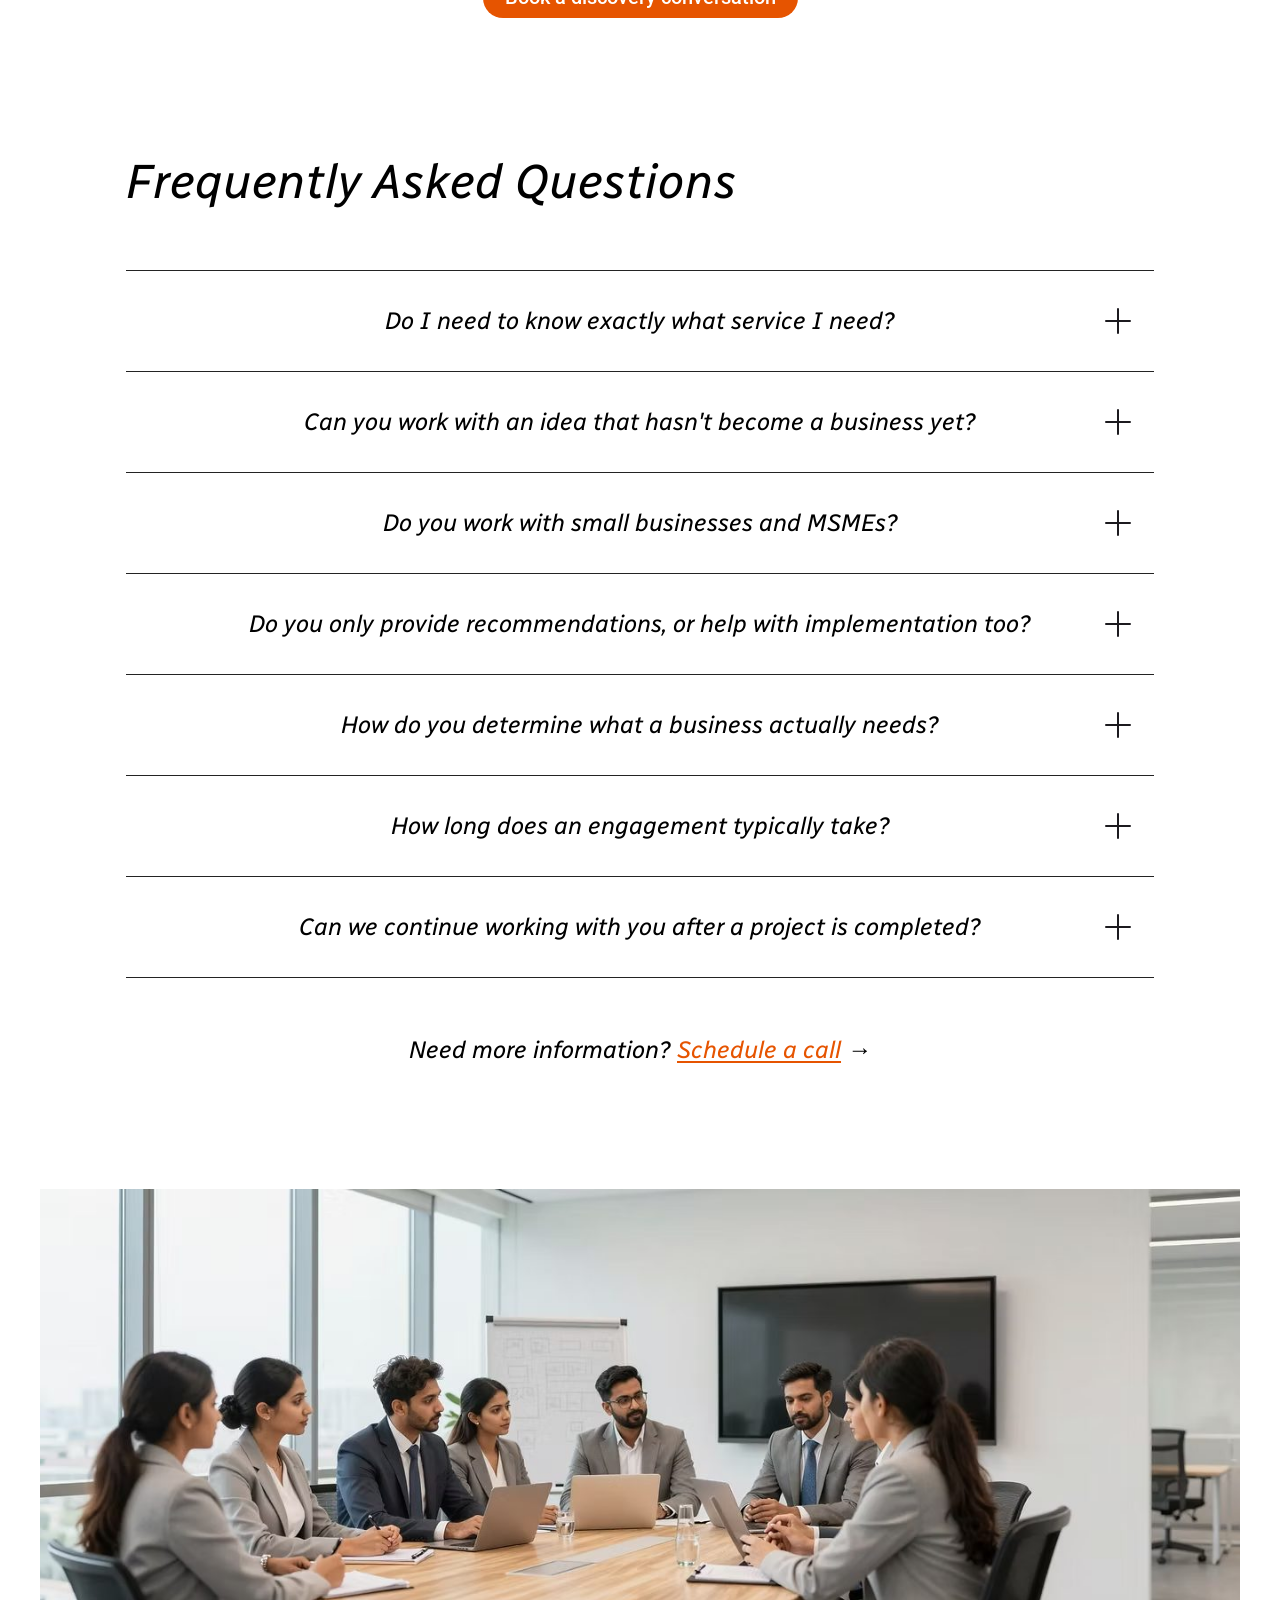
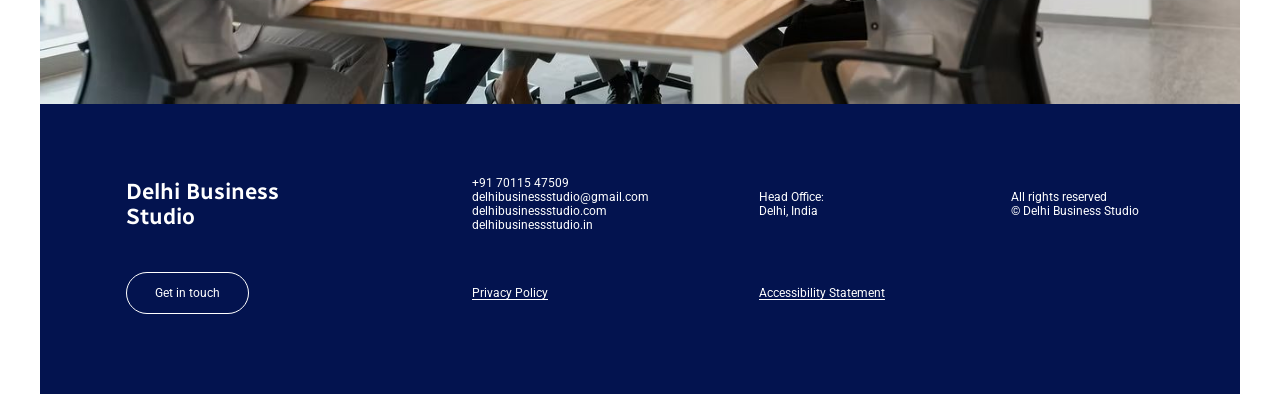
<file: services.html>
<!doctype html>
<html lang="en">
<head>
  <meta charset="utf-8">
  <meta name="viewport" content="width=device-width, initial-scale=1">
  <!-- Google Tag Manager -->
  <script>(function(w,d,s,l,i){w[l]=w[l]||[];w[l].push({'gtm.start':
  new Date().getTime(),event:'gtm.js'});var f=d.getElementsByTagName(s)[0],
  j=d.createElement(s),dl=l!='dataLayer'?'&l='+l:'';j.async=true;j.src=
  'https://www.googletagmanager.com/gtm.js?id='+i+dl;f.parentNode.insertBefore(j,f);
  })(window,document,'script','dataLayer','GTM-NVSBZQLS');</script>
  <!-- End Google Tag Manager -->
  <title>Services — Extion Consulting</title>
  <meta name="description" content="Business support that meets you where you are: get started, strengthen your business, build systems to scale, and lead with clarity.">
  <link rel="icon" href="favicon.svg" type="image/svg+xml">
  <link rel="preconnect" href="https://fonts.googleapis.com">
  <link rel="preconnect" href="https://fonts.gstatic.com" crossorigin>
  <link rel="stylesheet" href="https://fonts.googleapis.com/css2?family=Radio+Canada+Big&family=Radio+Canada:ital,wght@0,400;0,500;0,600;0,700;1,400&family=Roboto:wght@400;500;600;700&display=swap">
  <link rel="stylesheet" href="css/styles.css">
  <script src="js/main.js" defer></script>
</head>
<body>
  <!-- Google Tag Manager (noscript) -->
  <noscript><iframe src="https://www.googletagmanager.com/ns.html?id=GTM-NVSBZQLS"
  height="0" width="0" style="display:none;visibility:hidden"></iframe></noscript>
  <!-- End Google Tag Manager (noscript) -->
  <a class="skip-link" href="#main">Skip to content</a>

  <header class="site-header">
    <div class="site-header__inner">
      <a href="index.html" class="logo"><img src="assets/img/logo.png" alt="Extion Consulting — home" width="179" height="61"></a>
      <nav class="main-nav" aria-label="Main">
        <a href="index.html">HOME</a>
        <a href="services.html" aria-current="page">SERVICES</a>
        <a href="about.html">ABOUT</a>
        <a href="resources.html">RESOURCES</a>
        <a href="contact.html">CONTACT</a>
      </nav>
      <button class="menu-toggle" type="button" aria-expanded="false" aria-controls="mobile-nav" aria-label="Open menu"><span></span></button>
    </div>
    <nav class="mobile-nav" id="mobile-nav" aria-label="Main" hidden>
      <a href="index.html">HOME</a>
      <a href="services.html" aria-current="page">SERVICES</a>
      <a href="about.html">ABOUT</a>
      <a href="resources.html">RESOURCES</a>
      <a href="contact.html">CONTACT</a>
    </nav>
  </header>

  <main id="main">
    <section class="hero">
      <div class="hero__media"><img src="assets/img/services-hero.jpg" alt="A business owner in his warehouse holding a tablet" width="1800" height="600" fetchpriority="high"></div>
      <div class="hero__card">
        <div class="hero__copy">
          <p class="hero__eyebrow hero__eyebrow--deep">SERVICES</p>
          <h1 class="hero__title">Business Support<br>That Meets You<br>Where You Are</h1>
        </div>
        <a href="contact.html#stay-connected" class="btn btn--deep btn--lg" data-popup="Talk to Us">Talk to Us</a>
      </div>
    </section>

    <section class="section svc-intro">
      <h2 class="heading heading--deep heading--strong">Services</h2>
      <p class="rc-text">Every business has different challenges at different stages. Our services combine strategy, innovation, research, design, and execution to help you build, strengthen, and scale with clarity.</p>
      <div class="center">
        <a href="contact.html#stay-connected" class="btn btn--deep btn--lg" data-popup="Talk to Us About Your Business">Talk to Us About Your Business</a>
      </div>

      <h2 class="stage-heading center">Start with where you are</h2>
      <p class="rc-text center stage-sub">Choose your current stage of business.</p>

      <div class="stage-grid">
        <a class="stage-card" href="#get-started">
          <div class="stage-card__media"><img class="stage-card__img" src="assets/img/stage-idea.jpg" alt="" width="700" height="467" loading="lazy" style="object-position: 60% 20%"></div>
          <h3 class="stage-card__title">I'm exploring an idea</h3>
          <p class="stage-card__text">Validate and shape your idea before investing heavily.</p>
        </a>
        <a class="stage-card" href="#get-started">
          <div class="stage-card__media"><img class="stage-card__img" src="assets/img/stage-building.jpg" alt="" width="700" height="467" loading="lazy" style="object-position: 42% 50%"></div>
          <h3 class="stage-card__title">I'm building my business</h3>
          <p class="stage-card__text">Create the strategy, model, and foundations needed to launch.</p>
        </a>
        <a class="stage-card" href="#strengthen">
          <div class="stage-card__media"><img class="stage-card__img" src="assets/img/stage-strengthening.jpg" alt="" width="700" height="467" loading="lazy" style="object-position: 100% 50%"></div>
          <h3 class="stage-card__title">I'm strengthening my business</h3>
          <p class="stage-card__text">Identify gaps, improve performance, and solve operational challenges.</p>
        </a>
        <a class="stage-card" href="#scale">
          <div class="stage-card__media"><img class="stage-card__img" src="assets/img/stage-scale.jpg" alt="" width="700" height="467" loading="lazy" style="object-position: 44% 50%"></div>
          <h3 class="stage-card__title">I'm ready to scale</h3>
          <p class="stage-card__text">Build systems, capabilities, and strategies for sustainable growth.</p>
        </a>
      </div>

      <div class="center">
        <a href="#our-services" class="btn btn--deep btn--lg">Explore our services</a>
      </div>
    </section>

    <section class="section svc-list-section" id="our-services">
      <h2 class="heading heading--deep heading--strong">Our Services</h2>

      <article class="svc-block" id="get-started">
        <div class="svc-block__head">
          <p class="svc-block__num">#1</p>
          <div>
            <h3 class="svc-block__title">GET STARTED</h3>
            <p class="svc-block__subtitle">From Idea to a Business Worth Building</p>
          </div>
          <img src="assets/img/service-get-started.jpg" alt="A founder thinking in front of a wall of sticky notes" width="430" height="172" loading="lazy">
        </div>
        <p class="rc-text svc-block__desc">Every promising idea needs more than enthusiasm. We help you understand its potential, test your assumptions, design the right business model, and create a practical path to market.</p>
        <div class="split svc-block__body">
          <h4 class="svc-label">Services</h4>
          <div>
            <ul class="svc-groups rc-text">
              <li>Explore<ul><li>Idea Generation Workshops</li><li>Innovation Sprint</li></ul></li>
              <li>Validate<ul><li>Idea Validation</li><li>Customer Validation</li><li>Market Research</li></ul></li>
              <li>Design<ul><li>Business Model Design</li><li>Service Design</li><li>Business Planning</li></ul></li>
              <li>Launch<ul><li>MVP &amp; Rapid Prototyping</li><li>Go-to-Market Strategy</li></ul></li>
            </ul>
            <p class="rc-text svc-block__closing">Not sure what's holding your business back?<br>Start with Business Health Assessment</p>
            <a href="contact.html#stay-connected" class="btn btn--deep btn--lg" data-popup="Get Started" data-topic="I'd like to talk about the Get Started services.">Contact us</a>
          </div>
        </div>
      </article>

      <article class="svc-block" id="strengthen">
        <div class="svc-block__head">
          <p class="svc-block__num">#2</p>
          <div>
            <h3 class="svc-block__title">Strengthen Your Business</h3>
            <p class="svc-block__subtitle">Understand What's Holding Your Business Back</p>
          </div>
          <img src="assets/img/service-strengthen.jpg" alt="Two shop owners holding an Open sign" width="430" height="173" loading="lazy">
        </div>
        <p class="rc-text svc-block__desc">As businesses evolve, gaps often emerge across sales, operations, people, production, brand, and customer experience. We help you identify what's working, what's not, and where to focus next.</p>
        <div class="split svc-block__body">
          <div>
            <h4 class="svc-label">Services</h4>
            <div class="featured">
              <p class="featured__tag">Featured Services</p>
              <p class="featured__title">Business Health Assessment</p>
              <p class="rc-text">A structured assessment of your business to identify critical gaps, opportunities, risks, and priorities across key business functions.</p>
            </div>
          </div>
          <div>
            <ul class="svc-groups rc-text">
              <li>Sales<ul><li>Sales System audit</li></ul></li>
              <li>Operations<ul><li>Operations audit</li></ul></li>
              <li>Production<ul><li>Production audit</li><li>Production Capacity audit</li></ul></li>
              <li>Supply chain<ul><li>Supply chain audit</li></ul></li>
              <li>Brand &amp; Customer<ul><li>Brand audit</li><li>Service quality audit</li></ul></li>
              <li>People &amp; Capability<ul><li>Training system audit</li></ul></li>
              <li>Sustainability<ul><li>Business Sustainability audit</li></ul></li>
            </ul>
            <p class="rc-text svc-block__closing">Not sure what's holding your business back?<br>Start with Business Health Assessment</p>
            <a href="contact.html#stay-connected" class="btn btn--deep btn--lg" data-popup="Assess My Business" data-topic="I'd like a Business Health Assessment.">Assess My Business</a>
          </div>
        </div>
      </article>

      <article class="svc-block" id="scale">
        <div class="svc-block__head">
          <p class="svc-block__num">#3</p>
          <div>
            <h3 class="svc-block__title">Build Systems to Scale</h3>
            <p class="svc-block__subtitle">A business that doesn't need you all the time</p>
          </div>
          <img src="assets/img/service-scale.jpg" alt="Planning documents and charts spread on a desk" width="430" height="176" loading="lazy">
        </div>
        <p class="rc-text svc-block__desc">Growth creates complexity. We help businesses convert informal ways of working into structured processes, systems, and organizational capabilities that can support the next stage of growth.</p>
        <div class="split svc-block__body">
          <h4 class="svc-label">Services</h4>
          <div>
            <ul class="svc-groups rc-text">
              <li>Organization<ul><li>Organization Design</li><li>Department Design</li></ul></li>
              <li>Processes &amp; Operations<ul><li>Business Process Design</li><li>SOP Development</li><li>Internal Systems</li></ul></li>
              <li>Information &amp; Technology<ul><li>Information Architecture</li><li>Data Management Systems</li><li>Digital Transformation</li></ul></li>
              <li>Growth &amp; Innovation<ul><li>Innovation Management</li><li>Scalability Planning</li></ul></li>
            </ul>
            <p class="rc-text svc-block__closing">Build a business that can operate consistently, adapt quickly, and grow without everything depending on the founder.</p>
            <a href="contact.html#stay-connected" class="btn btn--deep btn--lg" data-popup="Explore Scaling Solutions" data-topic="I'd like to talk about building systems to scale.">Explore Scaling Solutions</a>
          </div>
        </div>
      </article>

      <article class="svc-block" id="lead">
        <div class="svc-block__head">
          <p class="svc-block__num">#4</p>
          <div>
            <h3 class="svc-block__title">Lead with clarity</h3>
            <p class="svc-block__subtitle">Align your thinking.<br>Align your people.<br>Move your business forward.</p>
          </div>
          <img src="assets/img/service-lead.jpg" alt="A smiling leader with his team" width="430" height="172" loading="lazy">
        </div>
        <p class="rc-text svc-block__desc">A growing business needs more than good systems. It needs founders and teams who can make informed decisions, align around a common direction, and lead change effectively.</p>
        <div class="split svc-block__body">
          <h4 class="svc-label">Services</h4>
          <div>
            <ul class="svc-groups rc-text">
              <li>Founder<ul><li>Founder Mindset Assessment</li><li>Executive Coaching</li></ul></li>
              <li>People &amp; Culture<ul><li>People System Audit</li><li>Business Culture Audit</li><li>Team Alignment</li></ul></li>
              <li>Strategy &amp; Direction<ul><li>Strategic Planning</li><li>Innovation Roadmap</li></ul></li>
              <li>Capability &amp; Advisory<ul><li>Leadership Workshops</li><li>Innovation Workshops</li><li>Ongoing Business Advisory</li></ul></li>
            </ul>
            <p class="rc-text svc-block__closing">Build stronger leadership, align your people, and create a clear direction for your business's next stage of growth.</p>
            <a href="contact.html#stay-connected" class="btn btn--deep btn--lg" data-popup="Explore Leadership Solutions" data-topic="I'd like to talk about leadership and strategic direction.">Explore Leadership Solutions</a>
          </div>
        </div>
      </article>
    </section>

    <section class="section how">
      <h2 class="how__heading">HOW WE WORK</h2>
      <ol class="steps">
        <li class="step">
          <div class="step__top">
            <svg viewBox="0 0 95 96" aria-hidden="true" fill="none" stroke="#e65400" stroke-width="3" stroke-linecap="round" stroke-linejoin="round"><path d="M87.4 33.3A43 43 0 1 1 74.6 15.1"/><path d="M27 46l15 15 42-42"/></svg>
            <h3 class="step__title">Understand</h3>
          </div>
          <p class="rc-text">Your business, context, customers, ambitions, and challenges.</p>
        </li>
        <li class="step">
          <div class="step__top">
            <svg viewBox="0 0 95 96" aria-hidden="true" fill="none" stroke="#e65400" stroke-width="3" stroke-linecap="round" stroke-linejoin="round"><path d="M87.4 33.3A43 43 0 1 1 74.6 15.1"/><path d="M27 46l15 15 42-42"/></svg>
            <h3 class="step__title">Diagnose</h3>
          </div>
          <p class="rc-text">Identify the underlying problems and opportunities.</p>
        </li>
        <li class="step">
          <div class="step__top">
            <svg viewBox="0 0 95 96" aria-hidden="true" fill="none" stroke="#e65400" stroke-width="3" stroke-linecap="round" stroke-linejoin="round"><path d="M87.4 33.3A43 43 0 1 1 74.6 15.1"/><path d="M27 46l15 15 42-42"/></svg>
            <h3 class="step__title">Validate</h3>
          </div>
          <p class="rc-text">Develop the right strategy, system, model, or solution.</p>
        </li>
        <li class="step">
          <div class="step__top">
            <svg viewBox="0 0 95 96" aria-hidden="true" fill="none" stroke="#e65400" stroke-width="3" stroke-linecap="round" stroke-linejoin="round"><path d="M87.4 33.3A43 43 0 1 1 74.6 15.1"/><path d="M27 46l15 15 42-42"/></svg>
            <h3 class="step__title">Execute</h3>
          </div>
          <p class="rc-text">Translate recommendations into practical action.</p>
        </li>
        <li class="step">
          <div class="step__top">
            <svg viewBox="0 0 95 96" aria-hidden="true" fill="none" stroke="#e65400" stroke-width="3" stroke-linecap="round" stroke-linejoin="round"><path d="M87.4 33.3A43 43 0 1 1 74.6 15.1"/><path d="M27 46l15 15 42-42"/></svg>
            <h3 class="step__title">Evolve</h3>
          </div>
          <p class="rc-text">Measure, learn, improve, and prepare for what's next.</p>
        </li>
      </ol>
      <div class="center">
        <a href="contact.html#stay-connected" class="btn btn--deep btn--lg" data-popup="Let's get started">Let's get started</a>
      </div>

      <div class="no-two">
        <div>
          <h2 class="no-two__heading">NO TWO BUSINESSES<br>NEED THE SAME SOLUTION</h2>
          <p class="rc-text">We don't believe in applying standard solutions to unique business challenges. Our approach adapts to your business stage, context, resources, ambitions, and challenges—bringing together the expertise needed for the problem at hand.</p>
          <div class="no-two__cta">
            <p class="rc-text">Let's talk about what your business specifically needs</p>
            <a href="contact.html#stay-connected" class="btn btn--deep btn--lg" data-popup="Let's talk about your business">Contact us</a>
          </div>
        </div>
        <img src="assets/img/no-two-businesses.jpg" alt="Wooden blocks of different shapes, each labelled as a tailored solution" width="448" height="382" loading="lazy">
      </div>
    </section>

    <section class="section engage">
      <p class="engage__kicker">ENGAGEMENT MODELS</p>
      <h2 class="engage__title">How you can work with us</h2>

      <ol class="timeline">
        <li>Focused<br>Intervention</li>
        <li>Strategic<br>Engagement</li>
        <li>Build &amp;<br>Implement</li>
        <li>Ongoing<br>Advisory</li>
      </ol>

      <div class="engage-rows">
        <article class="split engage-row">
          <div>
            <p class="engage-row__num">#1</p>
            <p class="engage-row__label">FOCUSED INTERVENTION</p>
            <h3 class="engage-row__title">Solve a specific challenge</h3>
          </div>
          <div class="engage-card">
            <p>For a defined business problem where you need focused expertise, diagnosis, or intervention.</p>
            <p><strong>Examples:</strong> Idea Validation, Sales Audit, Business Health Assessment</p>
            <p><strong class="best-for">Best for:</strong> <em>“I have a specific problem I need help with.”</em></p>
          </div>
        </article>
        <article class="split engage-row">
          <div>
            <p class="engage-row__num">#2</p>
            <p class="engage-row__label">STRATEGIC ENGAGEMENT</p>
            <h3 class="engage-row__title">Design the way forward</h3>
          </div>
          <div class="engage-card">
            <p>For complex business challenges that require research, strategic thinking, and structured planning.</p>
            <p><strong>Examples:</strong> Business Model Design, GTM Strategy, Organization Design</p>
            <p><strong class="best-for">Best for:</strong> <em>“I need clarity on what we should do next.”</em></p>
          </div>
        </article>
        <article class="split engage-row">
          <div>
            <p class="engage-row__num">#3</p>
            <p class="engage-row__label">BUILD &amp; IMPLEMENT</p>
            <h3 class="engage-row__title">Turn strategy into reality</h3>
          </div>
          <div class="engage-card">
            <p>For businesses that need hands-on support translating strategy into processes, systems, and operational capabilities.</p>
            <p><strong>Examples:</strong> Process Design, SOP Development, Internal Systems, Digital Transformation</p>
            <p><strong class="best-for">Best for:</strong> <em>“We know what needs to change. Help us make it happen.”</em></p>
          </div>
        </article>
        <article class="split engage-row">
          <div>
            <p class="engage-row__num">#4</p>
            <p class="engage-row__label">ONGOING ADVISORY</p>
            <h3 class="engage-row__title">Have a strategic partner by your side</h3>
          </div>
          <div class="engage-card">
            <p>For founders who want continued access to strategic thinking, business expertise, and an external perspective as their business evolves.</p>
            <p><strong>Examples:</strong> Strategic Advisory, Business Reviews, Growth Decisions, Ongoing Problem Solving</p>
            <p><strong class="best-for">Best for:</strong> <em>“I want someone I can turn to as the business evolves.”</em></p>
          </div>
        </article>
      </div>
    </section>

    <section class="section help">
      <h2 class="help__heading">Not Sure Where You Need Help?</h2>
      <p class="rc-text">You don't need to know which service you need. Tell us about your business, where you are today, and what you're trying to achieve. We'll help you identify the right starting point</p>
      <a href="contact.html#stay-connected" class="btn btn--deep btn--lg" data-popup="Book a discovery conversation">Book a discovery conversation</a>
    </section>

    <section class="section faq">
      <h2 class="faq__heading">Frequently Asked Questions</h2>
      <div class="faq__list">
        <details class="faq-item">
          <summary>Do I need to know exactly what service I need?<svg viewBox="0 0 28 28" aria-hidden="true"><path d="M14 2v24M2 14h24" stroke="#1c1a1f" stroke-width="2" stroke-linecap="round"/></svg></summary>
          <p class="faq-item__answer">No. Tell us about your business, where you are today, and what you're trying to achieve. We'll help you identify the right starting point.</p>
        </details>
        <details class="faq-item">
          <summary>Can you work with an idea that hasn't become a business yet?<svg viewBox="0 0 28 28" aria-hidden="true"><path d="M14 2v24M2 14h24" stroke="#1c1a1f" stroke-width="2" stroke-linecap="round"/></svg></summary>
          <p class="faq-item__answer">Yes. Our Get Started services help you test your assumptions, understand your market, design the right business model, and create a practical path to market before you invest heavily.</p>
        </details>
        <details class="faq-item">
          <summary>Do you work with small businesses and MSMEs?<svg viewBox="0 0 28 28" aria-hidden="true"><path d="M14 2v24M2 14h24" stroke="#1c1a1f" stroke-width="2" stroke-linecap="round"/></svg></summary>
          <p class="faq-item__answer">Yes. We work with entrepreneurs, startups, and MSMEs at every stage, from validating an idea to preparing to scale.</p>
        </details>
        <details class="faq-item">
          <summary>Do you only provide recommendations, or help with implementation too?<svg viewBox="0 0 28 28" aria-hidden="true"><path d="M14 2v24M2 14h24" stroke="#1c1a1f" stroke-width="2" stroke-linecap="round"/></svg></summary>
          <p class="faq-item__answer">Both. Through our Build &amp; Implement engagement we provide hands-on support translating strategy into processes, systems, and operational capabilities.</p>
        </details>
        <details class="faq-item">
          <summary>How do you determine what a business actually needs?<svg viewBox="0 0 28 28" aria-hidden="true"><path d="M14 2v24M2 14h24" stroke="#1c1a1f" stroke-width="2" stroke-linecap="round"/></svg></summary>
          <p class="faq-item__answer">We start by understanding your business, context, customers, ambitions, and challenges, then diagnose the underlying problems and opportunities before recommending anything.</p>
        </details>
        <details class="faq-item">
          <summary>How long does an engagement typically take?<svg viewBox="0 0 28 28" aria-hidden="true"><path d="M14 2v24M2 14h24" stroke="#1c1a1f" stroke-width="2" stroke-linecap="round"/></svg></summary>
          <p class="faq-item__answer">It depends on the engagement model. A focused intervention is shorter than a strategic engagement or ongoing advisory. We agree on a timeline with you once we understand what you need.</p>
        </details>
        <details class="faq-item">
          <summary>Can we continue working with you after a project is completed?<svg viewBox="0 0 28 28" aria-hidden="true"><path d="M14 2v24M2 14h24" stroke="#1c1a1f" stroke-width="2" stroke-linecap="round"/></svg></summary>
          <p class="faq-item__answer">Yes. Our Ongoing Advisory engagement gives you continued access to strategic thinking, business expertise, and an external perspective as your business evolves.</p>
        </details>
      </div>
      <p class="faq__more">Need more information? <a href="contact.html#stay-connected" data-popup="Schedule a call">Schedule a call</a> →</p>
    </section>

    <div class="banner">
      <img src="assets/img/banner-meeting.jpg" alt="The Extion team in a meeting" width="1351" height="580" loading="lazy">
    </div>
  </main>

  <footer class="site-footer">
    <div class="footer-grid">
      <div class="footer-col">
        <p class="footer-brand">Delhi Business<br>Studio</p>
        <a href="contact.html#stay-connected" class="btn-outline" data-popup="Get in touch">Get in touch</a>
      </div>
      <div class="footer-col">
        <p class="footer-text"><a href="tel:+917011547509">+91 70115 47509</a><br><a href="mailto:delhibusinessstudio@gmail.com">delhibusinessstudio@gmail.com</a><br><a href="https://delhibusinessstudio.com" target="_blank" rel="noopener">delhibusinessstudio.com</a><br><a href="https://delhibusinessstudio.in" target="_blank" rel="noopener">delhibusinessstudio.in</a></p>
        <a href="#" class="footer-link">Privacy Policy</a>
      </div>
      <div class="footer-col">
        <address class="footer-text">Head Office:<br>Delhi, India</address>
        <a href="#" class="footer-link">Accessibility Statement</a>
      </div>
      <div class="footer-col">
        <p class="footer-text">All rights reserved<br>© Delhi Business Studio</p>
      </div>
    </div>
  </footer>
</body>
</html>
</file>
<file: css/styles.css>
/* ==========================================================================
   Extion Consulting — site styles
   Layout: every section sits in a 1200px frame. Content inside the frame
   uses one gutter (86px on desktop), so the logo, hero cards, headings,
   dividers and footer all share the same left and right edges.
   ========================================================================== */

:root {
  --navy: #03134f;
  --navy-ink: #03144f;
  --orange: #ff6b15;
  --orange-hover: #f05c06;
  --orange-deep: #e65400;
  --orange-deep-hover: #cc4a00;
  --ink: #232323;
  --ink-79: rgba(35, 35, 35, 0.79);
  --ink-60: rgba(35, 35, 35, 0.6);
  --white-79: rgba(255, 255, 255, 0.79);
  --card-gray: #d8d8d8;
  --section-gray: #dddddd;
  --sky: #aacfd8;
  --placeholder: #aaaaaa;

  --font-rc: "Radio Canada", sans-serif;
  --font-rcb: "Radio Canada Big", sans-serif;
  --font-roboto: "Roboto", sans-serif;

  --frame: 1200px;
  --gutter: clamp(20px, 7.17vw, 86px);
  --col-left: 423fr;
  --col-right: 605fr;

  /* Type scale: design size on desktop, scaled down on smaller screens */
  --fs-60: clamp(34px, 5vw, 60px);
  --fs-54: clamp(32px, 4.5vw, 54px);
  --fs-48: clamp(30px, 4vw, 48px);
  --fs-45: clamp(30px, 3.75vw, 45px);
  --fs-40: clamp(27px, 3.34vw, 40px);
  --fs-37: clamp(26px, 3.09vw, 37px);
  --fs-32: clamp(22px, 2.67vw, 32px);
  --fs-30: clamp(21px, 2.5vw, 30px);
  --fs-28: clamp(19px, 2.34vw, 28px);
  --fs-27: clamp(19px, 2.25vw, 27px);
  --fs-24: clamp(17px, 2vw, 24px);
  --fs-20: clamp(16px, 1.67vw, 20px);
  --fs-18: clamp(15px, 1.5vw, 18px);

  --ease: 0.18s ease;
}

/* Reset ------------------------------------------------------------------ */

*,
*::before,
*::after {
  box-sizing: border-box;
  margin: 0;
  padding: 0;
}

html {
  -webkit-text-size-adjust: 100%;
  scroll-behavior: smooth;
}

body {
  font-family: var(--font-roboto);
  color: var(--ink);
  background: #fff;
  line-height: 1.2;
  overflow-x: hidden;
}

h1, h2, h3, h4 { font-size: inherit; font-weight: inherit; }
a { color: inherit; text-decoration: none; }
img, svg { display: block; max-width: 100%; }
ul, ol { list-style: none; }
address { font-style: normal; }
button, input, textarea { font: inherit; color: inherit; background: none; border: 0; }
button { cursor: pointer; }
[hidden] { display: none !important; }

:focus-visible {
  outline: 3px solid var(--orange);
  outline-offset: 3px;
}

.skip-link {
  position: absolute;
  left: 16px;
  top: -60px;
  z-index: 100;
  padding: 10px 16px;
  border-radius: 20px;
  background: var(--navy);
  color: #fff;
}
.skip-link:focus { top: 12px; }

/* Layout ----------------------------------------------------------------- */

.frame {
  max-width: var(--frame);
  margin-inline: auto;
}

.section {
  max-width: var(--frame);
  margin-inline: auto;
  padding-inline: var(--gutter);
}

.split {
  display: grid;
  grid-template-columns: minmax(0, var(--col-left)) minmax(0, var(--col-right));
  align-items: start;
}

.center { text-align: center; }

[id] { scroll-margin-top: 24px; }

/* Shared type ------------------------------------------------------------ */

.display {
  font-family: var(--font-rcb);
  font-size: var(--fs-45);
  line-height: 1;
  color: var(--ink);
}

.kicker {
  font-weight: 700;
  font-size: var(--fs-37);
  line-height: 1.17;
  color: var(--orange);
}

.lead {
  font-size: var(--fs-24);
  line-height: 1.17;
  color: var(--ink-79);
}

.body {
  font-size: var(--fs-18);
  line-height: 1.17;
  color: var(--ink-79);
}

.heading {
  font-family: var(--font-rc);
  font-weight: 500;
  font-size: var(--fs-45);
  line-height: 1.2;
  color: var(--orange);
}
.heading--deep { color: var(--orange-deep); }
.heading--strong { font-weight: 600; }

.rc-text {
  font-family: var(--font-rc);
  font-size: var(--fs-24);
  line-height: 1.2;
  color: var(--ink);
}

.on-navy { color: #fff; }

/* Buttons ---------------------------------------------------------------- */

.btn {
  display: inline-flex;
  align-items: center;
  justify-content: center;
  gap: 9px;
  min-height: 40px;
  padding: 4px 20px;
  border-radius: 20px;
  background: var(--orange);
  color: #fff;
  font-family: var(--font-roboto);
  font-weight: 700;
  font-size: 12px;
  line-height: 1.17;
  text-align: center;
  transition: background-color var(--ease), transform var(--ease);
}
.btn:hover { background: var(--orange-hover); }
.btn:active { transform: translateY(1px); }

.btn--deep { background: var(--orange-deep); }
.btn--deep:hover { background: var(--orange-deep-hover); }

.btn--lg {
  padding-inline: 22px;
  font-weight: 500;
  font-size: var(--fs-20);
}

.btn--md { font-size: 16px; padding-inline: 8px; min-width: 92px; }

.btn--icon { padding-left: 5px; padding-right: 16px; }
.btn__icon { flex-shrink: 0; width: 30px; height: 30px; }

.btn--block { width: 100%; font-weight: 500; font-size: 18px; }
.btn--block .btn__icon { margin-right: auto; }
.btn--block .btn__label { margin-right: auto; transform: translateX(-20px); }

.btn-outline {
  display: inline-flex;
  align-items: center;
  justify-content: center;
  min-height: 42px;
  padding-inline: 28px;
  border: 1px solid #fff;
  border-radius: 21px;
  color: #fff;
  font-size: 12px;
  transition: background-color var(--ease), color var(--ease);
}
.btn-outline:hover { background: #fff; color: var(--navy); }

.text-link {
  font-weight: 700;
  font-size: 16px;
  color: var(--orange);
  text-decoration: underline;
  text-underline-offset: 3px;
}

/* Header ----------------------------------------------------------------- */

.site-header {
  position: relative;
  z-index: 20;
  max-width: var(--frame);
  margin-inline: auto;
  background: #fff;
}

.site-header__inner {
  height: 100px;
  padding-inline: var(--gutter);
  display: flex;
  align-items: center;
  justify-content: space-between;
}

.logo img {
  width: 179px;
  height: auto;
  border-radius: 10px;
}

.main-nav {
  display: flex;
  align-items: center;
  gap: 55px;
}

.main-nav a,
.mobile-nav a {
  font-size: 12px;
  line-height: 1.17;
  color: #000;
  transition: color var(--ease);
}
.main-nav a { padding-block: 6px; border-bottom: 2px solid transparent; }
.main-nav a:hover { color: var(--orange); }
.main-nav a[aria-current="page"] { color: var(--orange); border-color: var(--orange); }

.menu-toggle {
  display: none;
  width: 44px;
  height: 44px;
  align-items: center;
  justify-content: center;
  border-radius: 8px;
}
.menu-toggle span,
.menu-toggle span::before,
.menu-toggle span::after {
  display: block;
  width: 22px;
  height: 2px;
  background: var(--navy);
  border-radius: 2px;
}
.menu-toggle span { position: relative; }
.menu-toggle span::before,
.menu-toggle span::after { content: ""; position: absolute; left: 0; }
.menu-toggle span::before { top: -7px; }
.menu-toggle span::after { top: 7px; }

.mobile-nav {
  display: flex;
  flex-direction: column;
  padding: 4px var(--gutter) 16px;
  border-top: 1px solid #e5e5e5;
}
.mobile-nav a {
  padding-block: 12px;
  font-size: 14px;
  letter-spacing: 0.03em;
}
.mobile-nav a[aria-current="page"] { color: var(--orange); }

/* Hero ------------------------------------------------------------------- */

.hero {
  position: relative;
  max-width: var(--frame);
  height: 400px;
  margin-inline: auto;
  overflow: hidden;
}

.hero__media {
  position: absolute;
  inset: 0;
}
.hero__media img {
  width: 100%;
  height: 100%;
  object-fit: cover;
}

.hero__card {
  position: absolute;
  left: var(--gutter);
  top: 69px;
  width: min(545px, calc(100% - 2 * var(--gutter)));
  min-height: 262px;
  padding: 44px 42px 38px 37px;
  display: grid;
  grid-template-columns: minmax(0, 1fr) auto;
  border-radius: 20px;
  background: #fff;
}

/* Title uses the full card width; the button sits in the bottom-right corner */
.hero__copy { grid-column: 1 / -1; grid-row: 1; }
.hero__card > .btn { grid-column: 2; grid-row: 1; align-self: end; }

.hero__eyebrow {
  font-family: var(--font-rc);
  font-weight: 500;
  font-size: var(--fs-32);
  line-height: 1.2;
  color: var(--orange);
}
.hero__eyebrow--deep { color: var(--orange-deep); }

.hero__title {
  font-family: var(--font-rc);
  font-size: var(--fs-37);
  line-height: 1.19;
  color: var(--ink);
}

.hero__card .btn { flex-shrink: 0; }
.hero--home .hero__card .btn { padding-inline: 10px; }

/* Home hero */
.hero--home { height: 689px; }

.hero--home .hero__card {
  top: 160px;
  min-height: 368px;
  display: flex;
  flex-direction: column;
  justify-content: space-between;
  align-items: stretch;
  padding: 42px 27px 42px 36px;
  background: rgba(255, 255, 255, 0.8);
}

.hero__row {
  display: flex;
  align-items: center;
  justify-content: space-between;
  gap: 24px;
}

.hero__sub {
  max-width: 300px;
  font-size: var(--fs-18);
  line-height: 1.17;
  color: #000;
}

/* Banner image ------------------------------------------------------------ */

.banner {
  max-width: var(--frame);
  height: 515px;
  margin-inline: auto;
  overflow: hidden;
}
.banner img {
  width: 100%;
  height: 100%;
  object-fit: cover;
}
.banner--bottom img { object-position: center bottom; }

/* Home: who we help -------------------------------------------------------- */

.who { padding-top: 71px; padding-bottom: 48px; }
.who__lead { padding-top: 56px; }

.stage-grid {
  display: grid;
  grid-template-columns: repeat(4, minmax(0, 1fr));
  column-gap: 49px;
  row-gap: 40px;
  margin-top: 113px;
}

.stage-card { display: block; }
.stage-card__img {
  width: 100%;
  height: auto;
  aspect-ratio: 220 / 228;
  object-fit: cover;
  border-radius: 16px;
  transition: transform 0.3s ease;
}
.stage-card__media { overflow: hidden; border-radius: 16px; }
a.stage-card:hover .stage-card__img { transform: scale(1.04); }
a.stage-card:hover .stage-card__title { color: var(--orange-deep); }

.stage-card__title {
  margin-top: 22px;
  font-size: var(--fs-28);
  line-height: 1.17;
  color: var(--ink-79);
  transition: color var(--ease);
}
.stage-card__text {
  margin-top: 30px;
  font-size: var(--fs-24);
  line-height: 1.17;
  color: var(--ink-79);
}

.cta-line {
  display: flex;
  flex-wrap: wrap;
  align-items: center;
  justify-content: center;
  gap: 16px 30px;
  margin-top: 74px;
}

/* Home: about intro -------------------------------------------------------- */

.about-home { padding-top: 37px; padding-bottom: 29px; }
.about-home__lead { padding-top: 56px; }

.rule {
  height: 1px;
  margin-top: 32px;
  border: 0;
  background: var(--ink-60);
}

.about-home__row {
  display: grid;
  grid-template-columns: 176px minmax(0, 1fr);
  gap: 18px;
  margin-top: 42px;
}
.about-home__row img {
  width: 176px;
  height: 185px;
  object-fit: cover;
  border-radius: 16px;
}
.about-home__row .text-link { display: inline-block; margin-top: 26px; }

/* Home: services (navy) ---------------------------------------------------- */

.services-home {
  padding-top: 107px;
  padding-bottom: 112px;
  background: var(--navy);
}
.services-home .lead { color: var(--white-79); }

.zigzag {
  display: flex;
  flex-direction: column;
  gap: 63px;
  margin-top: 44px;
}

.zz-card {
  width: 56.6%;
  min-height: 185px;
  padding: 17px 26px 30px 21px;
  border-radius: 16px;
  background: var(--card-gray);
}
.zz-card:nth-child(odd) { margin-left: 41.15%; }

.zz-card__head {
  display: flex;
  align-items: center;
  gap: 26px;
}
.zz-card__head svg { flex-shrink: 0; width: 44px; height: 42px; }
.zz-card__title {
  font-weight: 600;
  font-size: var(--fs-24);
  line-height: 1.17;
  color: #000;
}
.zz-card__text {
  margin-top: 18px;
  font-size: var(--fs-18);
  line-height: 1.17;
  color: var(--ink-79);
}

.services-home .center { margin-top: 86px; }

/* Home: approach (gray) ---------------------------------------------------- */

.approach {
  padding-top: 77px;
  padding-bottom: 74px;
  background: var(--section-gray);
}
.approach__intro { padding-top: 21px; }

.principles { margin-top: 49px; }

.principle {
  display: grid;
  grid-template-columns: 46px minmax(0, 1fr);
  column-gap: 15px;
  padding: 26px 0 48px;
  border-top: 1px solid var(--ink-60);
}
.principle:last-child { padding-bottom: 0; }
.principle svg { width: 46px; height: 46px; margin-top: 3px; }
.principle__title {
  font-family: var(--font-rcb);
  font-size: var(--fs-30);
  line-height: 1.17;
  color: var(--ink-79);
}
.principle .body { margin-top: 19px; }

/* Home: team ---------------------------------------------------------------- */

.team { padding-top: 77px; padding-bottom: 84px; }
.team__intro { padding-top: 5px; }
.team__list { margin-top: 50px; }

.member {
  display: grid;
  grid-template-columns: minmax(0, var(--col-left)) minmax(0, var(--col-right));
  padding: 48px 0 50px;
  border-top: 1px solid var(--ink-60);
}
.member img {
  width: min(340px, 90%);
  height: auto;
  aspect-ratio: 340 / 184;
  object-fit: cover;
  object-position: 85% 17%;
  border-radius: 16px;
}
.member__name {
  display: flex;
  align-items: center;
  gap: 14px;
  margin-top: 24px;
  font-family: var(--font-rcb);
  font-size: var(--fs-30);
  line-height: 1.17;
  color: var(--ink);
}
.member__name::before {
  content: "";
  flex-shrink: 0;
  width: 26px;
  height: 26px;
  border-radius: 50%;
  background: var(--navy);
}
.member .body { margin-top: 21px; }
.team .center { margin-top: 43px; }

/* Contact form ("Stay Connected") ----------------------------------------- */

.connect {
  display: grid;
  grid-template-columns: minmax(0, 391fr) minmax(0, 637fr);
  align-items: start;
  padding-top: 60px;
  padding-bottom: 76px;
  background: var(--sky);
}
.connect .display { margin-top: 17px; }

.form-card {
  padding: 32px 30px 42px 46px;
  border-radius: 16px;
  background: #fff;
}

.field + .field { margin-top: 23px; }

/* Hidden spam trap: bots fill it in, people never see it */
.hp {
  position: absolute;
  left: -10000px;
  width: 1px;
  height: 1px;
  opacity: 0;
}

.field label {
  display: block;
  font-family: var(--font-rcb);
  font-size: var(--fs-30);
  line-height: 1.2;
  color: var(--ink);
}

.field input,
.field textarea {
  display: block;
  width: 100%;
  margin-top: 15px;
  padding: 0 0 6px;
  border-bottom: 1px solid var(--ink);
  border-radius: 0;
  font-family: Arial, sans-serif;
  font-size: var(--fs-24);
  line-height: 1.17;
  color: var(--ink);
  outline: none;
  transition: border-color var(--ease);
}

.field textarea {
  --row: 45px;
  height: calc(var(--row) * 2 + 6px);
  padding: 6px 0 0;
  border-bottom: 0;
  line-height: var(--row);
  resize: none;
  background-image: linear-gradient(to bottom, transparent calc(var(--row) - 1px), var(--ink) calc(var(--row) - 1px), var(--ink) var(--row));
  background-size: 100% var(--row);
  background-position: 0 6px;
  background-attachment: local;
  margin-top: 4px;
}

.field input::placeholder,
.field textarea::placeholder { color: var(--placeholder); opacity: 1; }
.field input:focus { border-bottom-color: var(--orange); }

.form-card .btn--block { margin-top: 48px; }

.form-note {
  margin-top: 14px;
  font-size: 14px;
  color: #c62828;
}

.form-done {
  padding-block: 48px;
  text-align: center;
}
.form-done__icon {
  display: grid;
  place-items: center;
  width: 64px;
  height: 64px;
  margin: 0 auto 18px;
  border-radius: 50%;
  background: var(--orange);
  color: #fff;
  font-size: 28px;
}
.form-done__title {
  font-family: var(--font-rcb);
  font-size: var(--fs-30);
  color: var(--ink);
}
.form-done__text {
  margin-top: 8px;
  font-size: var(--fs-18);
  color: var(--ink-79);
}
.form-done .text-link { display: inline-block; margin-top: 22px; }

/* Footer ----------------------------------------------------------------- */

.site-footer {
  max-width: var(--frame);
  margin-inline: auto;
  padding: 72px var(--gutter) 80px;
  background: var(--navy);
  color: #fff;
}

/* One shared two-row grid: logo + contact details on top, actions below,
   so every column's top and bottom items line up with each other. */
.footer-grid {
  display: grid;
  grid-template-columns: minmax(0, 346fr) minmax(0, 287fr) minmax(0, 252fr) minmax(0, 143fr);
  grid-template-rows: auto auto;
  grid-auto-flow: column;
  row-gap: 40px;
  align-items: center;
  justify-items: start;
}

.footer-col {
  display: contents;
}


.footer-text,
.footer-link {
  font-weight: 400;
  font-size: 12px;
  line-height: 1.17;
  color: #fff;
}
.footer-link { text-decoration: underline; text-underline-offset: 2px; }
.footer-link:hover,
.footer-text a:hover { color: var(--orange); }

.footer-text { overflow-wrap: anywhere; }

.footer-brand {
  font-family: var(--font-rc);
  font-weight: 600;
  font-size: 22px;
  line-height: 1.15;
  color: #fff;
}

/* Services page ------------------------------------------------------------ */

.svc-intro { padding-top: 81px; }
.svc-intro .rc-text { max-width: 920px; margin-top: 10px; }
.svc-intro > .center:first-of-type { margin-top: 44px; }

.stage-heading {
  margin-top: 40px;
  font-family: var(--font-rc);
  font-size: var(--fs-45);
  line-height: 1.2;
  color: var(--ink);
}
.svc-intro .stage-sub { margin: 20px auto 0; }
.svc-intro .stage-grid { margin-top: 79px; }
.svc-intro .stage-grid + .center { margin-top: 80px; }

.svc-list-section { padding-top: 161px; }

.svc-block { margin-top: 219px; }
.svc-block:first-of-type { margin-top: 87px; }

.svc-block__head {
  display: grid;
  grid-template-columns: 91px minmax(0, 1fr) minmax(0, 430px);
  column-gap: 0;
  align-items: start;
}

.svc-block__num,
.svc-block__title {
  font-family: var(--font-rc);
  font-weight: 700;
  font-size: var(--fs-40);
  line-height: 1.2;
  color: var(--ink);
}
.svc-block__subtitle {
  margin-top: 18px;
  font-family: var(--font-rc);
  font-weight: 500;
  font-size: var(--fs-32);
  line-height: 1.19;
  color: var(--ink);
}
.svc-block__head img {
  width: 100%;
  height: auto;
  aspect-ratio: 430 / 172;
  object-fit: cover;
  border-radius: 16px;
}

.svc-block__desc { max-width: 890px; margin-top: 67px; }

.svc-block__body { margin-top: 74px; }

.svc-label {
  font-family: var(--font-rc);
  font-weight: 600;
  font-size: var(--fs-37);
  line-height: 1.2;
  color: var(--orange-deep);
}

.featured { max-width: 380px; margin-top: 44px; }
.featured__tag {
  font-family: var(--font-rc);
  font-style: italic;
  font-size: var(--fs-24);
  color: var(--orange-deep);
}
.featured__title {
  margin-top: 29px;
  font-family: var(--font-rc);
  font-weight: 600;
  font-size: var(--fs-24);
  color: var(--ink);
}
.featured .rc-text { margin-top: 7px; }

.svc-groups { display: grid; gap: 29px; }
.svc-groups li li {
  position: relative;
  padding-left: 36px;
}
.svc-groups li li::before {
  content: "";
  position: absolute;
  left: 14px;
  top: 0.55em;
  width: 5px;
  height: 5px;
  border-radius: 50%;
  background: currentColor;
}

.svc-block__closing { margin-top: 50px; }
.svc-block__body .btn { margin-top: 25px; }

/* How we work (navy) */
.how {
  margin-top: 0;
  padding-top: 153px;
  padding-bottom: 155px;
  background: var(--navy);
}
.svc-list-section + .how { margin-top: 105px; }

.how__heading,
.no-two__heading,
.engage__kicker,
.help__heading {
  font-family: var(--font-rc);
  font-weight: 600;
  font-size: var(--fs-40);
  line-height: 1.2;
  color: var(--orange-deep);
}

.steps {
  display: grid;
  grid-template-columns: repeat(5, minmax(0, 1fr));
  column-gap: 24px;
  row-gap: 40px;
  margin-top: 58px;
}
.step__top {
  display: inline-flex;
  flex-direction: column;
  align-items: center;
}
.step__top svg { width: 95px; height: 96px; }
.step__title {
  margin-top: 24px;
  font-family: var(--font-rc);
  font-weight: 500;
  font-size: var(--fs-32);
  line-height: 1.19;
  color: var(--orange-deep);
}
.step .rc-text { margin-top: 26px; color: #fff; }

.how > .center { margin-top: 49px; }

.no-two {
  display: grid;
  grid-template-columns: minmax(0, 1fr) minmax(0, 448px);
  column-gap: 40px;
  align-items: start;
  margin-top: 72px;
}
.no-two .rc-text { margin-top: 45px; color: #fff; }
.no-two img {
  width: 100%;
  height: auto;
  aspect-ratio: 448 / 382;
  object-fit: cover;
  border-radius: 16px;
}
.no-two__cta {
  display: flex;
  flex-wrap: wrap;
  align-items: center;
  gap: 16px 55px;
  margin-top: 29px;
}
.no-two__cta .rc-text { max-width: 310px; margin-top: 0; }

/* Engagement models */
.engage { padding-top: 88px; }
.engage__title {
  margin-top: 41px;
  font-family: var(--font-rc);
  font-weight: 500;
  font-size: var(--fs-60);
  line-height: 1.2;
  color: var(--navy-ink);
}

.timeline {
  position: relative;
  display: grid;
  grid-template-columns: repeat(4, minmax(0, 1fr));
  margin-top: 69px;
  text-align: center;
}
.timeline::before {
  content: "";
  position: absolute;
  left: 12.5%;
  right: 12.5%;
  bottom: 4px;
  border-top: 3px dotted var(--orange-deep);
}
.timeline li {
  font-family: var(--font-rc);
  font-weight: 600;
  font-size: var(--fs-24);
  line-height: 1.2;
  color: var(--orange-deep);
}
.timeline li::after {
  content: "";
  position: relative;
  display: block;
  width: 11px;
  height: 11px;
  margin: 12px auto 0;
  border-radius: 50%;
  background: var(--orange-deep);
}

.engage-rows {
  display: grid;
  gap: 70px;
  margin-top: 58px;
}

.engage-row { align-items: center; }

.engage-row__num {
  font-family: var(--font-rc);
  font-weight: 700;
  font-size: var(--fs-60);
  line-height: 1.2;
  color: var(--navy-ink);
}
.engage-row__label {
  margin-top: 4px;
  font-family: var(--font-rc);
  font-weight: 600;
  font-size: var(--fs-24);
  line-height: 1.2;
  color: var(--navy-ink);
}
.engage-row__title {
  margin-top: 6px;
  padding-right: 24px;
  font-family: var(--font-rc);
  font-style: italic;
  font-size: var(--fs-54);
  line-height: 1.2;
  color: var(--navy-ink);
}

.engage-card {
  padding: 54px 57px;
  border-radius: 16px;
  background: var(--card-gray);
  font-family: var(--font-rc);
  font-size: var(--fs-24);
  line-height: 1.2;
  color: var(--navy-ink);
}
.engage-card p + p { margin-top: 29px; }
.engage-card strong { font-weight: 700; }
.engage-card .best-for { font-family: var(--font-roboto); }
.engage-card em {
  font-size: var(--fs-32);
  line-height: 1.19;
}

/* Not sure + FAQ */
.help { padding-top: 165px; text-align: center; }
.help .rc-text {
  max-width: 870px;
  margin: 45px auto 0;
  font-weight: 500;
  color: var(--navy-ink);
}
.help .btn { margin-top: 66px; }

.faq { padding-top: 135px; padding-bottom: 124px; }
.faq__heading {
  font-family: var(--font-rc);
  font-style: italic;
  font-size: var(--fs-48);
  line-height: 1.2;
  color: #000;
}
.faq__list { margin-top: 60px; border-bottom: 1px solid var(--ink); }

.faq-item { border-top: 1px solid var(--ink); }
.faq-item summary {
  position: relative;
  display: flex;
  align-items: center;
  justify-content: center;
  min-height: 100px;
  padding: 16px 80px;
  font-family: var(--font-rc);
  font-style: italic;
  font-size: var(--fs-24);
  line-height: 1.2;
  text-align: center;
  color: #000;
  cursor: pointer;
  list-style: none;
}
.faq-item summary::-webkit-details-marker { display: none; }
.faq-item summary:hover { color: var(--orange-deep); }
.faq-item summary svg {
  position: absolute;
  right: 22px;
  top: 50%;
  width: 28px;
  height: 28px;
  transform: translateY(-50%);
  transition: transform var(--ease);
}
.faq-item[open] summary svg { transform: translateY(-50%) rotate(45deg); }
.faq-item__answer {
  max-width: 800px;
  margin: 0 auto;
  padding: 0 80px 32px;
  font-family: var(--font-rc);
  font-size: var(--fs-20);
  line-height: 1.35;
  text-align: center;
  color: var(--ink-79);
}

.faq__more {
  margin-top: 58px;
  font-family: var(--font-rc);
  font-style: italic;
  font-size: var(--fs-24);
  text-align: center;
  color: #000;
}
.faq__more a {
  color: var(--orange-deep);
  text-decoration: underline;
  text-underline-offset: 3px;
}

/* About page --------------------------------------------------------------- */

.we-are { padding-top: 97px; }
.we-are .rc-text { max-width: 910px; margin-top: 19px; }

.purpose-box {
  display: grid;
  grid-template-columns: minmax(0, 510fr) minmax(0, 518fr);
  min-height: 336px;
  margin-top: 70px;
  overflow: hidden;
  background: var(--card-gray);
}
.purpose-box__copy { padding: 58px 40px 40px 50px; }
.purpose-box__copy .heading { font-weight: 600; }
.purpose-box__copy .rc-text { max-width: 370px; margin-top: 19px; }
.purpose-box img {
  width: 100%;
  height: 0;
  min-height: 100%;
  object-fit: cover;
  object-position: center bottom;
}

.why { padding-top: 100px; text-align: center; }
.why__sub { margin-top: 9px; }
.why__list { display: grid; gap: 29px; margin-top: 45px; }
.why__list h3 {
  font-family: var(--font-rc);
  font-weight: 600;
  font-size: var(--fs-24);
  line-height: 1.2;
  color: var(--orange-deep);
}
.why__list .rc-text { max-width: 580px; margin-inline: auto; }
.why__closing {
  max-width: 740px;
  margin: 47px auto 0;
  font-family: var(--font-rc);
  font-weight: 600;
  font-size: var(--fs-24);
  line-height: 1.2;
  color: var(--orange-deep);
}

.founders-heading { padding-top: 101px; }

.founders {
  display: grid;
  grid-template-columns: repeat(2, minmax(0, 1fr));
  margin-top: 42px;
}
.founder {
  position: relative;
  height: 394px;
  overflow: hidden;
}
.founder img {
  width: 100%;
  height: 100%;
  object-fit: cover;
}
.founder__info {
  position: absolute;
  left: 0;
  right: 0;
  bottom: 0;
  padding: 80px 40px 40px;
  background: linear-gradient(to top, rgba(0, 0, 0, 0.45), transparent);
  color: #fff;
}
.founder__name {
  font-family: var(--font-rc);
  font-weight: 500;
  font-size: var(--fs-45);
  line-height: 1.2;
}
.founder__role {
  margin-top: 2px;
  font-family: var(--font-rc);
  font-size: var(--fs-27);
  line-height: 1.19;
}
.founder .btn { margin-top: 33px; }

.experts { padding-top: 93px; }
.experts-grid {
  display: grid;
  grid-template-columns: repeat(3, minmax(0, 1fr));
  gap: 30px 36px;
  margin-top: 67px;
}
.expert {
  position: relative;
  aspect-ratio: 6 / 5;
  overflow: hidden;
}
.expert img {
  width: 100%;
  height: 100%;
  object-fit: cover;
}
.expert__info {
  position: absolute;
  left: 0;
  right: 0;
  bottom: 0;
  padding: 60px 14px 21px;
  background: linear-gradient(to top, rgba(0, 0, 0, 0.45), transparent);
  color: #fff;
}
.expert__name {
  font-family: var(--font-rc);
  font-weight: 500;
  font-size: var(--fs-32);
  line-height: 1.19;
}
.expert__domain {
  margin-top: 11px;
  font-family: var(--font-rc);
  font-size: var(--fs-24);
  line-height: 1.2;
}

.join {
  margin-top: 199px;
  padding-top: 77px;
  padding-bottom: 62px;
  background: var(--sky);
}
.join .rc-text { max-width: 900px; margin-top: 43px; }
.join .center { margin-top: 68px; }

/* Resources page ----------------------------------------------------------- */

.res-intro { padding-top: 97px; }
.res-intro .rc-text { max-width: 900px; margin-top: 19px; }

.res-links {
  display: flex;
  flex-wrap: wrap;
  gap: 12px 48px;
  margin-top: 18px;
}
.res-links a,
.framework__title {
  font-family: var(--font-rc);
  font-weight: 500;
  font-size: var(--fs-24);
  line-height: 1.2;
  color: var(--orange);
  text-decoration: underline;
  text-underline-offset: 4px;
}
.res-links a:hover,
.framework:hover .framework__title { color: var(--orange-deep); }

.frameworks { padding-top: 122px; }
.frameworks-grid {
  display: grid;
  grid-template-columns: repeat(3, minmax(0, 1fr));
  gap: 32px 23px;
  margin-top: 13px;
}
.framework { display: block; text-align: center; }
.framework__media { overflow: hidden; }
.framework img {
  width: 100%;
  height: auto;
  aspect-ratio: 385 / 257;
  object-fit: cover;
  transition: transform 0.3s ease;
}
.framework:hover img { transform: scale(1.04); }
.framework__title { display: inline-block; margin-top: 26px; text-transform: uppercase; }

.library { padding-top: 120px; }
.library__intro { max-width: 760px; margin-top: 12px; }

/* Thumbnail cards: image on the left, text on the right */
.thumb-grid {
  display: grid;
  grid-template-columns: repeat(2, minmax(0, 1fr));
  gap: 28px;
  margin-top: 40px;
}

.thumb-card {
  display: grid;
  grid-template-columns: minmax(0, 42fr) minmax(0, 58fr);
  min-height: 230px;
  overflow: hidden;
  border: 1px solid #e2e2e2;
  border-radius: 16px;
  background: #fff;
  transition: box-shadow var(--ease), transform var(--ease);
}
.thumb-card:hover {
  box-shadow: 0 12px 28px rgba(3, 19, 79, 0.12);
  transform: translateY(-2px);
}
.thumb-card__media { position: relative; overflow: hidden; }
.thumb-card__media img {
  position: absolute;
  inset: 0;
  width: 100%;
  height: 100%;
  object-fit: cover;
  transition: transform 0.4s ease;
}
.thumb-card:hover .thumb-card__media img { transform: scale(1.05); }

.thumb-card__body {
  display: flex;
  flex-direction: column;
  padding: 22px 24px 22px;
}
.thumb-card__meta {
  display: flex;
  align-items: center;
  justify-content: space-between;
  gap: 8px;
}
.tag {
  padding: 4px 12px;
  border-radius: 999px;
  background: #ffe8d9;
  color: var(--orange-deep);
  font-weight: 700;
  font-size: 12px;
}
.thumb-card__date { font-size: 13px; color: #8a8a8a; }
.thumb-card__title {
  margin-top: 14px;
  font-family: var(--font-rc);
  font-weight: 600;
  font-size: var(--fs-24);
  line-height: 1.2;
  color: var(--ink);
}
.thumb-card__text {
  margin-top: 10px;
  font-size: 16px;
  line-height: 1.35;
  color: var(--ink-79);
}
.thumb-card__link {
  margin-top: auto;
  padding-top: 16px;
  font-family: var(--font-rc);
  font-weight: 500;
  font-size: 17px;
  color: var(--orange-deep);
  text-decoration: underline;
  text-underline-offset: 3px;
}
.thumb-card__link:hover { color: var(--orange); }

.search-book {
  margin-top: 120px;
  padding-top: 38px;
  padding-bottom: 65px;
  background: var(--card-gray);
}
.search-book label {
  display: block;
  font-family: var(--font-rc);
  font-weight: 500;
  font-size: var(--fs-24);
  line-height: 1.2;
  color: var(--orange);
  text-transform: uppercase;
}
.search-book input {
  width: 100%;
  height: 54px;
  margin-top: 25px;
  padding-inline: 20px;
  border-radius: 8px;
  background: #fff;
  font-family: var(--font-rc);
  font-size: 18px;
  color: var(--ink);
  outline: none;
  -webkit-appearance: none;
  appearance: none;
}
.search-book input::placeholder { color: #8a8a8a; }
.search-book input:focus { box-shadow: 0 0 0 2px var(--orange); }

.search-results {
  margin-top: 10px;
  overflow: hidden;
  border-radius: 8px;
  background: #fff;
}
.search-results a {
  display: flex;
  align-items: center;
  gap: 14px;
  padding: 10px 16px;
  border-top: 1px solid #eee;
}
.search-results li:first-child a { border-top: 0; }
.search-results a:hover { background: #fff4ec; }
.search-results img {
  flex-shrink: 0;
  width: 56px;
  height: 40px;
  object-fit: cover;
  border-radius: 6px;
}
.search-results__title {
  font-family: var(--font-rc);
  font-weight: 500;
  font-size: 17px;
  color: var(--ink);
}
.search-results__tag { margin-left: auto; font-size: 12px; color: var(--orange-deep); }
.search-results__empty { padding: 14px 16px; font-size: 15px; color: var(--ink-79); }

.calendar {
  display: flex;
  flex-direction: column;
  align-items: center;
  justify-content: center;
  gap: 14px;
  width: min(520px, 100%);
  min-height: 381px;
  margin-top: 26px;
  padding: 32px;
  border-radius: 8px;
  background: #fff;
  text-align: center;
}
.calendar__title {
  font-family: var(--font-rc);
  font-weight: 500;
  font-size: var(--fs-24);
  line-height: 1.2;
  color: var(--orange);
}
.calendar p { max-width: 320px; font-size: 16px; line-height: 1.35; color: var(--ink-79); }

.res-banner { margin-top: 120px; }

/* Contact page ------------------------------------------------------------- */

.reach { padding-top: 97px; padding-bottom: 139px; }
.reach__heading {
  font-family: var(--font-rc);
  font-weight: 600;
  font-size: var(--fs-37);
  line-height: 1.2;
  color: var(--orange);
}
.reach .rc-text { max-width: 900px; }
.reach__heading + .rc-text { margin-top: 13px; }

.reach-grid {
  display: grid;
  grid-template-columns: minmax(0, 598fr) minmax(0, 430fr);
  gap: 24px;
  margin-top: 67px;
}
.reach__value {
  display: inline-block;
  margin-top: 9px;
  font-family: var(--font-rc);
  font-size: var(--fs-40);
  line-height: 1.2;
  color: var(--ink);
  overflow-wrap: anywhere;
}
a.reach__value:hover { color: var(--orange); }
.reach__or { margin-top: 28px; }
.reach__or + .rc-text { margin-top: 27px; }

/* Pop-up form ---------------------------------------------------------------- */

.popup {
  width: min(634px, calc(100% - 32px));
  max-width: none;
  max-height: calc(100% - 32px);
  margin: auto;
  padding: 0;
  border: 0;
  border-radius: 16px;
  background: #fff;
  color: var(--ink);
  overflow: auto;
  overscroll-behavior: contain;
}
.popup::backdrop { background: rgba(3, 19, 79, 0.6); }
.popup[open] { animation: popup-in 0.22s ease-out; }

@keyframes popup-in {
  from { opacity: 0; transform: translateY(12px) scale(0.98); }
  to { opacity: 1; transform: none; }
}

.popup__inner {
  position: relative;
  padding: 36px 34px 38px 46px;
}

.popup__close {
  position: absolute;
  top: 14px;
  right: 14px;
  display: grid;
  place-items: center;
  width: 40px;
  height: 40px;
  border-radius: 50%;
  color: var(--ink);
  transition: background-color var(--ease);
}
.popup__close:hover { background: #f1f1f1; }
.popup__close svg { width: 18px; height: 18px; }

.popup__eyebrow {
  padding-right: 48px;
  font-family: var(--font-rc);
  font-weight: 600;
  font-size: 18px;
  color: var(--orange-deep);
}
.popup__title {
  margin-top: 6px;
  padding-right: 48px;
  font-family: var(--font-rcb);
  font-size: clamp(26px, 3vw, 34px);
  line-height: 1.05;
  color: var(--ink);
}
.popup__text {
  margin-top: 10px;
  font-size: 16px;
  line-height: 1.35;
  color: var(--ink-79);
}

.popup form { margin-top: 26px; }
.popup .field + .field { margin-top: 18px; }
.popup .field label { font-size: 20px; }
.popup .field input,
.popup .field textarea { margin-top: 8px; font-size: 18px; }
.popup .field textarea { --row: 36px; margin-top: 2px; }
.popup .btn--block { margin-top: 32px; }

body.popup-open { overflow: hidden; }

/* Responsive --------------------------------------------------------------- */

@media (max-width: 1100px) {
  .main-nav { gap: 32px; }
  .steps { grid-template-columns: repeat(3, minmax(0, 1fr)); }
  .no-two { grid-template-columns: minmax(0, 1fr) minmax(0, 380px); column-gap: 40px; }
}

@media (max-width: 900px) {
  .main-nav { display: none; }
  .menu-toggle { display: inline-flex; }
  .logo img { width: 150px; }

  .stage-grid { grid-template-columns: repeat(2, minmax(0, 1fr)); column-gap: 24px; }

  .zz-card,
  .zz-card:nth-child(odd) { width: 100%; margin-left: 0; }

  .thumb-grid { grid-template-columns: minmax(0, 1fr); }
  .frameworks-grid { grid-template-columns: repeat(3, minmax(0, 1fr)); gap: 20px 16px; }
  .experts-grid { grid-template-columns: repeat(2, minmax(0, 1fr)); gap: 20px; }

  .footer-grid {
    grid-template-columns: repeat(2, minmax(0, 1fr));
    grid-template-rows: none;
    grid-auto-flow: row;
    row-gap: 32px;
    column-gap: 24px;
    align-items: start;
  }
  .footer-col {
    display: flex;
    flex-direction: column;
    align-items: flex-start;
    gap: 14px;
  }
}

@media (max-width: 767px) {
  .split,
  .connect,
  .member,
  .no-two,
  .purpose-box,
  .reach-grid,
  .founders { grid-template-columns: minmax(0, 1fr); }

  .site-header__inner { height: 76px; }
  .logo img { width: 132px; }

  /* Heroes: image on top, card overlapping its bottom edge */
  .hero,
  .hero--home { height: auto; overflow: visible; }
  .hero__media { position: relative; height: 240px; }
  .hero--home .hero__media { height: 300px; }
  .hero__card,
  .hero--home .hero__card {
    position: relative;
    left: auto;
    top: auto;
    width: auto;
    min-height: 0;
    margin: -56px var(--gutter) 0;
    padding: 24px;
    display: flex;
    flex-direction: column;
    align-items: flex-start;
    gap: 18px;
    box-shadow: 0 10px 30px rgba(3, 19, 79, 0.12);
    background: #fff;
  }
  .hero__title br { display: none; }
  .hero__row { flex-direction: column; align-items: flex-start; gap: 18px; }

  .banner { height: 240px; }

  .who { padding-top: 48px; }
  .who__lead,
  .about-home__lead { padding-top: 18px; }
  .stage-grid { margin-top: 48px; row-gap: 32px; }
  .stage-card__title { margin-top: 14px; }
  .stage-card__text { margin-top: 10px; }
  .cta-line { margin-top: 48px; }

  .about-home__row { grid-template-columns: minmax(0, 1fr); }
  .about-home__row img { width: 100%; height: 200px; }

  .services-home { padding-top: 56px; padding-bottom: 56px; }
  .services-home .lead { margin-top: 18px; }
  .zigzag { gap: 20px; margin-top: 32px; }
  .zz-card { min-height: 0; padding: 18px 20px 22px; }
  .zz-card__head { gap: 14px; }
  .zz-card__head svg { width: 34px; height: 32px; }
  .services-home .center { margin-top: 40px; }

  .approach,
  .team { padding-top: 56px; padding-bottom: 56px; }
  .approach__intro,
  .team__intro { padding-top: 18px; }
  .principles { margin-top: 32px; }
  .principle { padding: 20px 0 28px; grid-template-columns: 34px minmax(0, 1fr); }
  .principle svg { width: 34px; height: 34px; margin-top: 0; }
  .principle .body { margin-top: 10px; }

  .team__list { margin-top: 32px; }
  .member { padding: 28px 0; }
  .member img { width: 100%; }
  .member__name { margin-top: 18px; }
  .member .body { margin-top: 12px; }
  .team .center { margin-top: 32px; }

  .connect { gap: 24px; padding-top: 48px; padding-bottom: 48px; }
  .connect .display { margin-top: 0; }
  .form-card { padding: 24px 20px 28px; }
  .field label { font-size: 22px; }
  .field input,
  .field textarea { font-size: 18px; margin-top: 10px; }
  .field textarea { --row: 36px; margin-top: 2px; }
  .form-card .btn--block { margin-top: 32px; }

  .site-footer { padding-top: 48px; padding-bottom: 56px; }

  /* Services */
  .svc-intro { padding-top: 48px; }
  .svc-intro .stage-grid { margin-top: 40px; }
  .svc-intro .stage-grid + .center { margin-top: 40px; }
  .svc-list-section { padding-top: 80px; }
  .svc-block,
  .svc-block:first-of-type { margin-top: 64px; }
  .svc-block__head { grid-template-columns: 56px minmax(0, 1fr); row-gap: 20px; }
  .svc-block__head img { grid-column: 1 / -1; grid-row: 1; }
  .svc-block__subtitle { margin-top: 10px; }
  .svc-block__desc { margin-top: 24px; }
  .svc-block__body { margin-top: 32px; }
  .svc-groups { margin-top: 20px; gap: 14px; }
  .featured { margin-top: 20px; }
  .featured__title { margin-top: 12px; }
  .svc-block__closing { margin-top: 28px; }

  .svc-list-section + .how { margin-top: 80px; }
  .how { padding-top: 56px; padding-bottom: 56px; }
  .steps { grid-template-columns: repeat(2, minmax(0, 1fr)); margin-top: 32px; }
  .step__top svg { width: 64px; height: 64px; }
  .step__title { margin-top: 14px; }
  .step .rc-text { margin-top: 10px; }
  .how > .center { margin-top: 40px; }
  .no-two { margin-top: 56px; row-gap: 28px; }
  .no-two .rc-text { margin-top: 20px; }

  .engage { padding-top: 64px; }
  .engage__title { margin-top: 14px; }
  .timeline { grid-template-columns: repeat(2, minmax(0, 1fr)); row-gap: 24px; margin-top: 32px; }
  .timeline::before { display: none; }
  .engage-rows { gap: 40px; margin-top: 40px; }
  .engage-row { row-gap: 18px; }
  .engage-card { padding: 24px; }
  .engage-card p + p { margin-top: 18px; }

  .help { padding-top: 80px; }
  .help .rc-text { margin-top: 20px; }
  .help .btn { margin-top: 32px; }
  .faq { padding-top: 80px; padding-bottom: 64px; }
  .faq__list { margin-top: 28px; }
  .faq-item summary {
    justify-content: flex-start;
    min-height: 72px;
    padding: 16px 52px 16px 0;
    text-align: left;
  }
  .faq-item summary svg { right: 4px; width: 22px; height: 22px; }
  .faq-item__answer { padding: 0 0 24px; text-align: left; }
  .faq__more { margin-top: 36px; }

  /* About */
  .we-are { padding-top: 48px; }
  .purpose-box { margin-top: 40px; }
  .purpose-box__copy { padding: 28px 24px; }
  .purpose-box img { height: 220px; }
  .why { padding-top: 64px; }
  .why__list { margin-top: 28px; gap: 22px; }
  .founders-heading { padding-top: 64px; }
  .founders { margin-top: 28px; }
  .founder { height: 340px; }
  .founder__info { padding: 60px 24px 24px; }
  .founder .btn { margin-top: 18px; }
  .experts { padding-top: 64px; }
  .experts-grid { margin-top: 28px; gap: 12px; }
  .expert__info { padding: 40px 12px 14px; }
  .expert__domain { margin-top: 4px; font-size: 14px; }
  .join { margin-top: 80px; padding-top: 48px; padding-bottom: 48px; }
  .join .rc-text { margin-top: 18px; }
  .join .center { margin-top: 32px; }

  /* Resources */
  .res-intro { padding-top: 48px; }
  .frameworks { padding-top: 64px; }
  .frameworks-grid { grid-template-columns: minmax(0, 1fr); margin-top: 20px; }
  .framework__title { margin-top: 14px; }
  .library { padding-top: 64px; }
  .thumb-grid { margin-top: 24px; gap: 18px; }
  .thumb-card { grid-template-columns: minmax(0, 38fr) minmax(0, 62fr); min-height: 190px; }
  .thumb-card__body { padding: 16px; }
  .thumb-card__title { margin-top: 10px; }
  .thumb-card__text { font-size: 15px; }
  .search-book { margin-top: 64px; padding-top: 28px; padding-bottom: 36px; }
  .search-book input { margin-top: 14px; }
  .calendar { min-height: 260px; }
  .res-banner { margin-top: 64px; }

  /* Contact */
  .reach { padding-top: 48px; padding-bottom: 64px; }
  .reach-grid { margin-top: 32px; }

  .popup__inner { padding: 28px 20px 28px; }
}

@media (max-width: 420px) {
  .thumb-card { grid-template-columns: minmax(0, 36fr) minmax(0, 64fr); }
  .thumb-card__body { padding: 14px 14px 16px; }
  .thumb-card__title { font-size: 17px; }
  .thumb-card__text { font-size: 14px; }
  .tag { padding: 3px 9px; font-size: 11px; }
  .footer-grid { grid-template-columns: minmax(0, 1fr); }
}

@media (prefers-reduced-motion: reduce) {
  html { scroll-behavior: auto; }
  *, *::before, *::after { transition: none !important; animation: none !important; }
}
</file>
